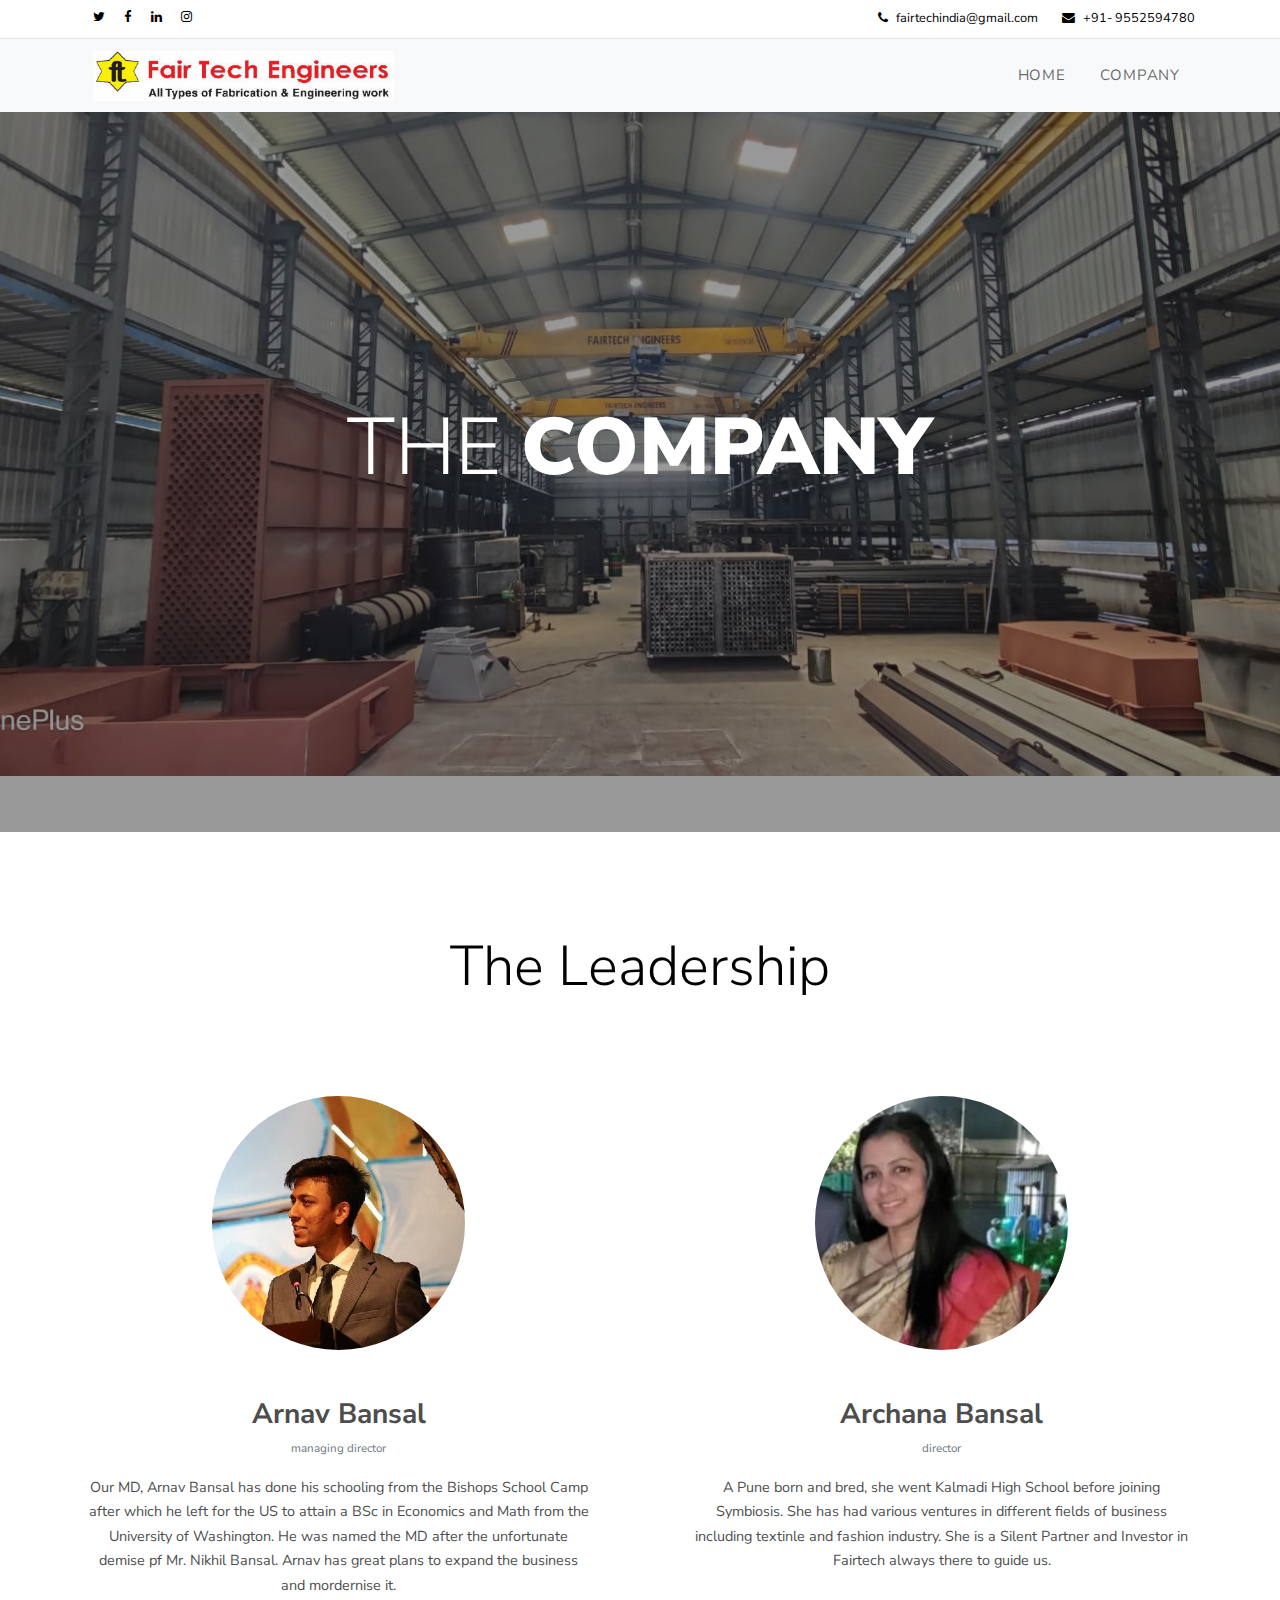
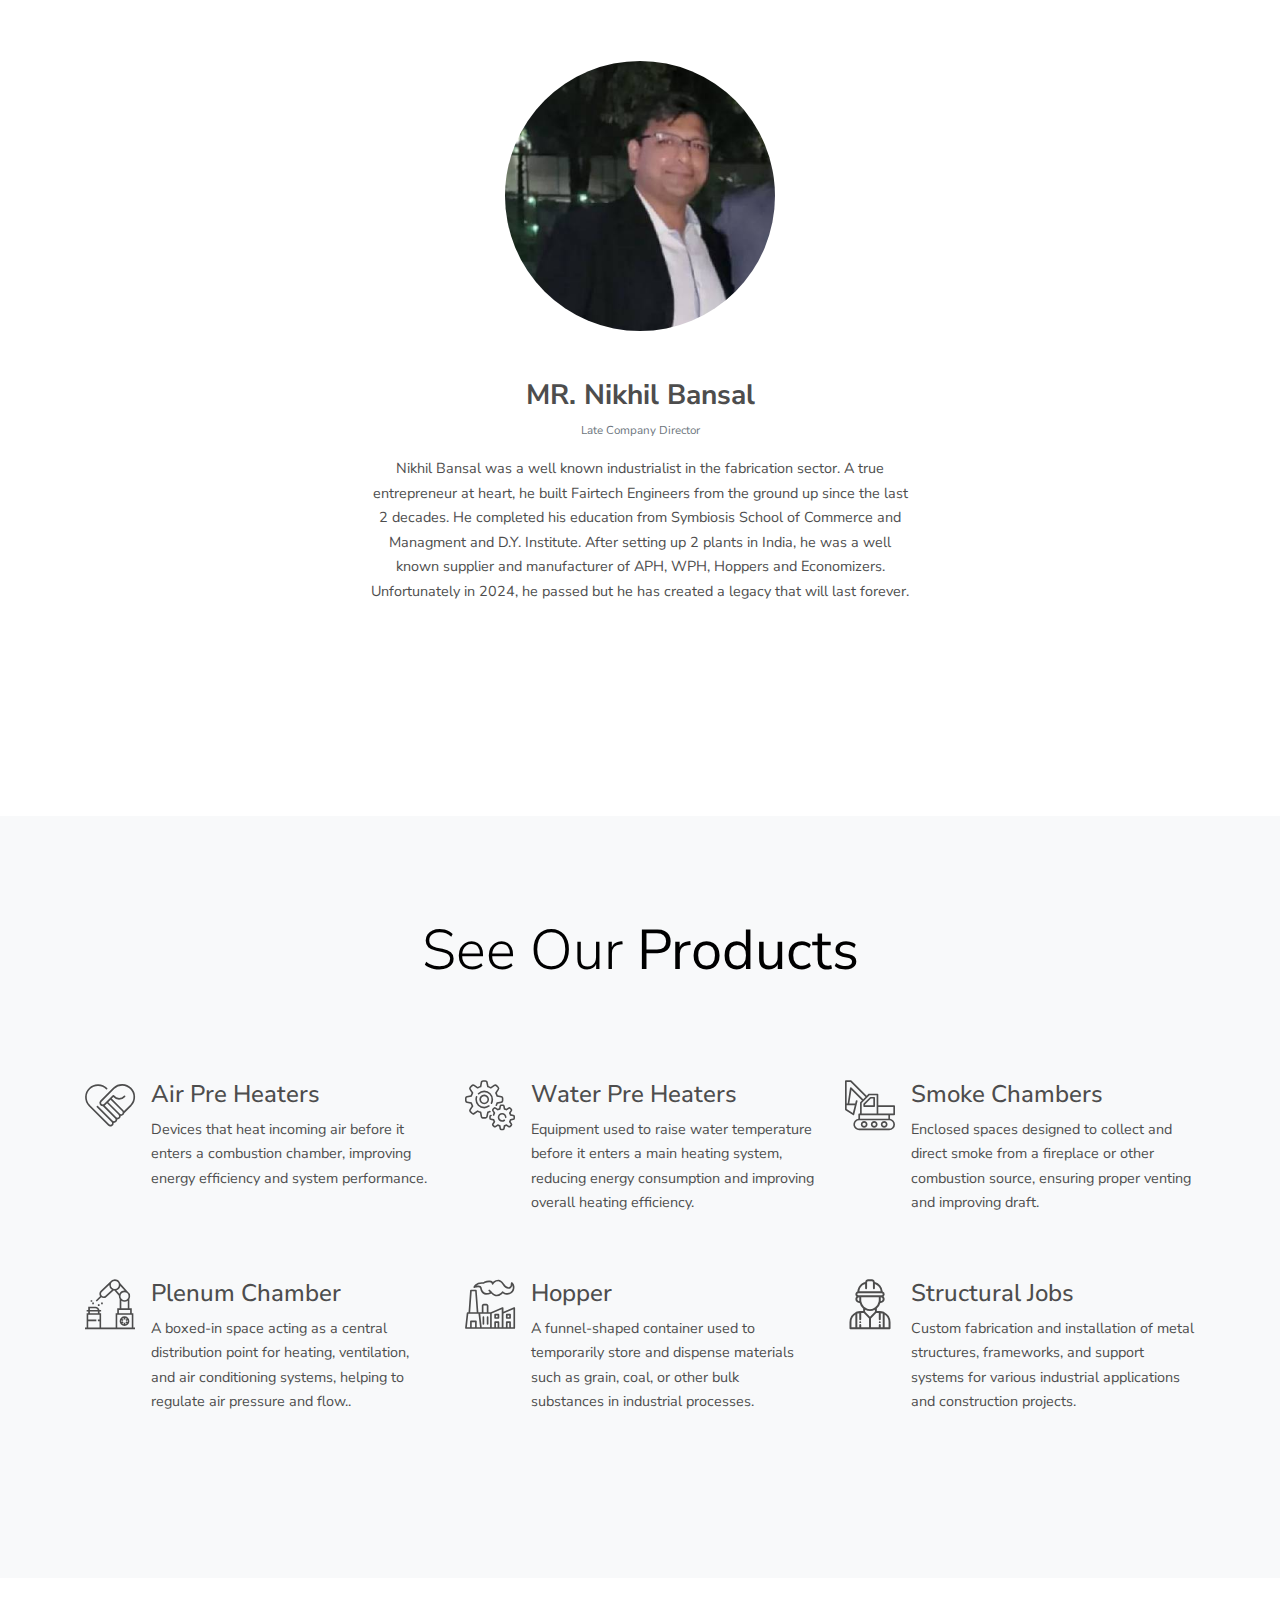
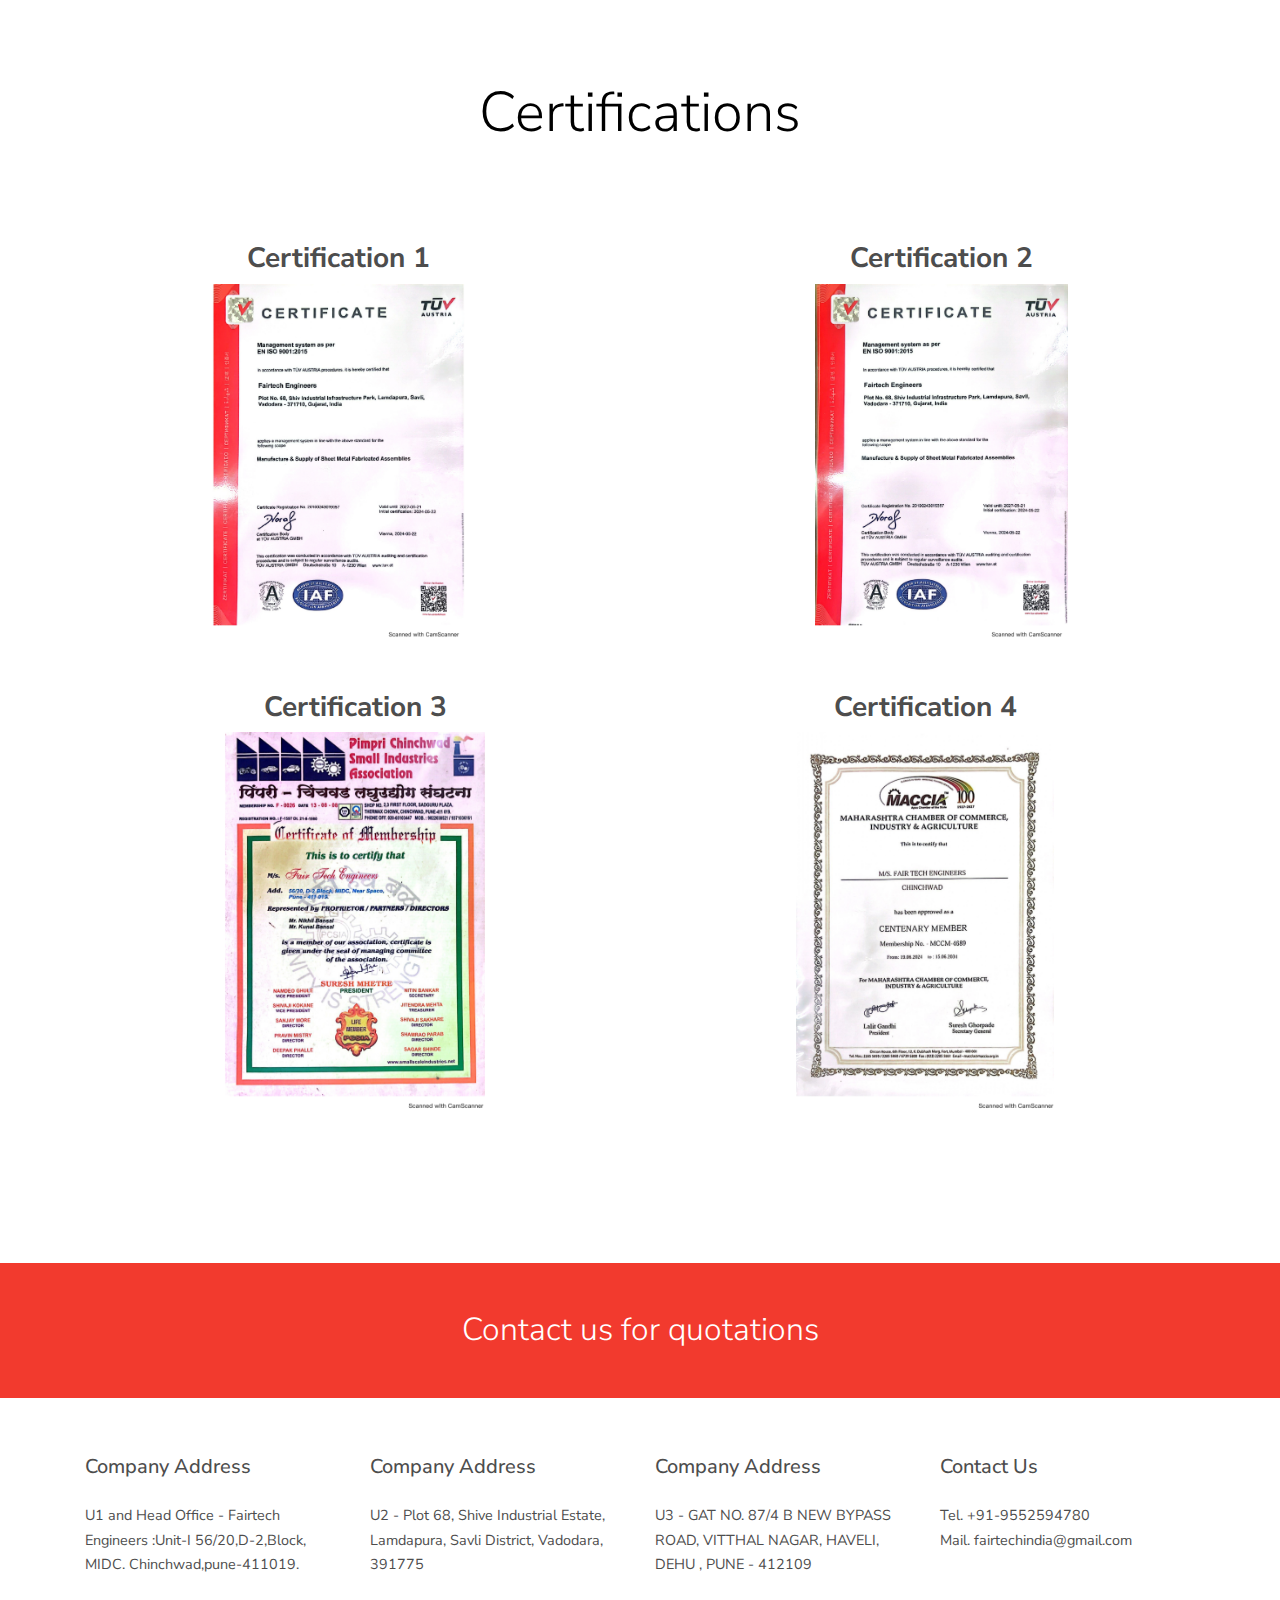
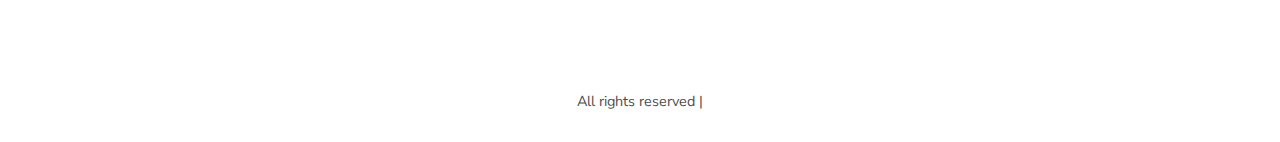
<file: about.html>
<!DOCTYPE html>
<html lang="en">
  <head>
    <title>Fair Tech  </title>
    <meta charset="utf-8">
    <meta name="viewport" content="width=device-width, initial-scale=1, shrink-to-fit=no">

    <link rel="stylesheet" href="https://fonts.googleapis.com/css?family=Nunito+Sans:200,300,400,700,900|Roboto+Mono:300,400,500"> 
    <link rel="stylesheet" href="fonts/icomoon/style.css">

    <link rel="stylesheet" href="css/bootstrap.min.css">
    <link rel="stylesheet" href="css/magnific-popup.css">
    <link rel="stylesheet" href="css/jquery-ui.css">
    <link rel="stylesheet" href="css/owl.carousel.min.css">
    <link rel="stylesheet" href="css/owl.theme.default.min.css">
    <link rel="stylesheet" href="css/bootstrap-datepicker.css">
    
    
    <link rel="stylesheet" href="fonts/flaticon/font/flaticon.css">
  
    <link rel="stylesheet" href="css/aos.css">

    <link rel="stylesheet" href="css/style.css">
    
  </head>
  <body>
  
  <div class="site-wrap">

    <div class="site-mobile-menu">
      <div class="site-mobile-menu-header">
        <div class="site-mobile-menu-close mt-3">
          <span class="icon-close2 js-menu-toggle"></span>
        </div>
      </div>
      <div class="site-mobile-menu-body"></div>
    </div> <!-- .site-mobile-menu -->
    
    
    <div class="site-navbar-wrap bg-white">
      <div class="site-navbar-top">
        <div class="container py-2">
          <div class="row align-items-center">
            <div class="col-6">
              <a href="#" class="p-2 pl-0"><span class="icon-twitter"></span></a>
              <a href="#" class="p-2 pl-0"><span class="icon-facebook"></span></a>
              <a href="#" class="p-2 pl-0"><span class="icon-linkedin"></span></a>
              <a href="#" class="p-2 pl-0"><span class="icon-instagram"></span></a>
            </div>
            <div class="col-6">
              <div class="d-flex ml-auto">
                  <a href="#" class="d-flex align-items-center ml-auto mr-4">
                    <span class="icon-phone mr-2"></span>
                    <span class="d-none d-md-inline-block">fairtechindia@gmail.com</span>
                  </a>
                  <a href="#" class="d-flex align-items-center">
                    <span class="icon-envelope mr-2"></span>
                    <span class="d-none d-md-inline-block">+91- 9552594780</span>
                  </a>
                </a>
              </div>
            </div>
          </div>
        </div>
      </div>
      <div class="site-navbar bg-light">
        <div class="container py-1">
          <div class="row align-items-center">
            <div class="col-2">
              <a href="#" class="p-2 pl-0"><img src="images/Main logo.png" alt="Logo" height="50"></a>
            </div>
            <div class="col-10">
              <nav class="site-navigation text-right" role="navigation">
                <div class="container">
                  <div class="d-inline-block d-lg-none ml-md-0 mr-auto py-3"><a href="#" class="site-menu-toggle js-menu-toggle text-black"><span class="icon-menu h3"></span></a></div>

                  <ul class="site-menu js-clone-nav d-none d-lg-block">
                    <li><a href="index.html">Home</a></li>
                    <li><a href="about.html">Company</a></li>
                   <!-- <li><a href="news.html">News</a></li>
<li><a href="services.html">Services</a></li>
<li><a href="contact.html">Contact</a></li> -->
                  </ul>
                </div>
              </nav>
            </div>
          </div>
        </div>
      </div>
    </div>
  

    <div class="site-blocks-cover inner-page overlay" style="background-image: url(images/hero_bg_2.jpg);" data-aos="fade" data-stellar-background-ratio="0.5">
      <div class="container">
        <div class="row align-items-center justify-content-center">
          <div class="col-md-7 text-center">
            <h1 class="mb-5">The <strong>Company</strong></h1>
          </div>
        </div>
      </div>
    </div>  
    
    <div class="site-section section-about">
      <div class="container">
        <div class="row mb-5 justify-content-center">
          <div class="col-md-6 text-center">
            <h2 class="display-4 text-black mb-5">The Leadership</h2>
          </div>
        </div>
<div class="row">
  <div class="col-md-6 pr-md-5 text-center mb-5">
    <div>
      <img src="images/person_1.jpg" alt="Image" class="rounded-circle mx-auto d-block mb-5" style="width: 50%;">
      <h3><strong>Arnav Bansal</strong></h3>
      <p class="text-muted small">managing director</p>
      <p>Our MD, Arnav Bansal has done his schooling from the Bishops School Camp after which he left for the US to attain a BSc in Economics and Math from the University of Washington. He was named the MD after the unfortunate demise pf Mr. Nikhil Bansal. Arnav has great plans to expand the business and mordernise it.</p>
    </div>
  </div>
  <div class="col-md-6 pl-md-5 text-center">
    <div>
      <img src="images/person_3.jpg" alt="Image" class="rounded-circle mx-auto d-block mb-5" style="width: 50%;">
      <h3><strong>Archana Bansal</strong></h3>
      <p class="text-muted small">director</p>
      <p>A Pune born and bred, she went Kalmadi High School before joining Symbiosis. She has had various ventures in different fields of business including textinle and fashion industry. She is a Silent Partner and Investor in Fairtech always there to guide us.</p>
    </div>
  </div>
</div>
<div class="row">
  <div class="col-md-6 mx-auto text-center mb-5">
    <div>
      <img src="images/person_2.jpg" alt="Image" class="rounded-circle mx-auto d-block mb-5" style="width: 50%;">
      <h3><strong> MR. Nikhil Bansal</strong></h3>
      <p class="text-muted small">Late Company Director</p>
      <p>Nikhil Bansal was a well known industrialist in the fabrication sector. A true entrepreneur at heart, he built Fairtech Engineers from the ground up since the last 2 decades. He completed his education from Symbiosis School of Commerce and Managment and D.Y. Institute. After setting up 2 plants in India, he was a well known supplier and manufacturer of APH, WPH, Hoppers and Economizers. Unfortunately in 2024, he passed but he has created a legacy that will last forever.</p>
    </div>
  </div>
</div>

        <div class="row mt-5">
        </div>
      </div>
    </div>

    <div class="site-section bg-light">
      <div class="container">
        <div class="row mb-5 justify-content-center">
          <div class="col-md-6 text-center">
            <h2 class="display-4 text-black mb-5">See Our <strong>Products</strong></h2>
          </div>
        </div>
        <div class="row">
          <div class="col-md-6 col-lg-4">
            <div class="site-block-feature-2 d-flex rounded mb-5">
              <div class="mr-3">
                <span class="icon flaticon-agreement font-weight-light "></span>
              </div>
              <div class="text">
                <h3>Air Pre Heaters</h3>
                <p>Devices that heat incoming air before it enters a combustion chamber, improving energy efficiency and system performance.</p>
              </div>
            </div>
          </div>

          <div class="col-md-6 col-lg-4">
            <div class="site-block-feature-2 d-flex rounded mb-5">
              <div class="mr-3">
                <span class="icon flaticon-gears font-weight-light "></span>
              </div>
              <div class="text">
                <h3>Water Pre Heaters</h3>
                <p>Equipment used to raise water temperature before it enters a main heating system, reducing energy consumption and improving overall heating efficiency.</p>
              </div>
            </div>
          </div>

          <div class="col-md-6 col-lg-4">
            <div class="site-block-feature-2 d-flex rounded mb-5">
              <div class="mr-3">
                <span class="icon flaticon-excavator font-weight-light "></span>
              </div>
              <div class="text">
                <h3>Smoke Chambers</h3>
                <p>Enclosed spaces designed to collect and direct smoke from a fireplace or other combustion source, ensuring proper venting and improving draft.</p>
              </div>
            </div>
          </div>

          <div class="col-md-6 col-lg-4">
            <div class="site-block-feature-2 d-flex rounded mb-5">
              <div class="mr-3">
                <span class="icon flaticon-industrial-robot font-weight-light "></span>
              </div>
              <div class="text">
                <h3>Plenum Chamber</h3>
                <p>A boxed-in space acting as a central distribution point for heating, ventilation, and air conditioning systems, helping to regulate air pressure and flow..</p>
              </div>
            </div>
          </div>

          <div class="col-md-6 col-lg-4">
            <div class="site-block-feature-2 d-flex rounded mb-5">
              <div class="mr-3">
                <span class="icon flaticon-industry font-weight-light "></span>
              </div>
              <div class="text">
                <h3>Hopper</h3>
                <p>A funnel-shaped container used to temporarily store and dispense materials such as grain, coal, or other bulk substances in industrial processes.</p>
              </div>
            </div>
          </div>

          <div class="col-md-6 col-lg-4">
            <div class="site-block-feature-2 d-flex rounded mb-5">
              <div class="mr-3">
                <span class="icon flaticon-worker font-weight-light "></span>
              </div>
              <div class="text">
                <h3>Structural Jobs</h3>
                <p>
                  Custom fabrication and installation of metal structures, frameworks, and support systems for various industrial applications and construction projects.</p>
              </div>
            </div>
          </div>
        </div>
      </div>
    </div>

<div class="site-section section-about">
  <div class="container">
    <div class="row mb-5 justify-content-center">
      <div class="col-md-6 text-center">
        <h2 class="display-4 text-black mb-5">Certifications</h2>
      </div>
    </div>
    <div class="row">
      <div class="col-md-6 pr-md-5 text-center mb-5">
        <h3><strong>Certification 1</strong></h3>
        <a href="#" target="_blank"><img src="images/cert1.jpg" alt="PDF" style="width: 50%;"></a>
      </div>
      <div class="col-md-6 pl-md-5 text-center mb-5">
        <h3><strong>Certification 2</strong></h3>
        <a href="#" target="_blank"><img src="images/cert 2.jpg" alt="PDF" style="width: 50%;"></a>
      </div>
    </div>
    <div class="row">
      <div class="col-md-6 mx-auto text-center mb-5">
        <h3><strong>Certification 3</strong></h3>
        <a href="#" target="_blank"><img src="images/cert3.jpg" alt="PDF" style="width: 50%;"></a>

      </div>
      <div class="col-md-6 mx-auto text-center mb-5">
        <h3><strong>Certification 4</strong></h3>
        <a href="#" target="_blank"><img src="images/cert4.jpg" alt="PDF" style="width: 50%;"></a>

      </div>
    </div>
  </div>
</div>
    <div class="promo py-5 bg-primary">
      <div class="container text-center">
        <h2 class="d-block mb-0 font-weight-light text-white"><a href="#" class="text-white d-block">Contact us for quotations</a></h2>
      </div>
    </div>
    
    <footer class="site-footer">
      <div class="container">
        

<div class="row">
  <div class="col-lg-9">
    <div class="row">
      <div class="col-6 col-md-4 col-lg-4 mb-5 mb-lg-0">
        <h3 class="footer-heading mb-4">Company Address</h3>
        <p>U1 and Head Office - Fairtech Engineers :Unit-I 56/20,D-2,Block, MIDC. Chinchwad,pune-411019.</p>
      </div>
      <div class="col-6 col-md-4 col-lg-4 mb-5 mb-lg-0">
        <h3 class="footer-heading mb-4">Company Address</h3>
        <p>U2 - Plot 68, Shive Industrial Estate, Lamdapura, Savli District, Vadodara, 391775</p>
      </div>
      <div class="col-6 col-md-4 col-lg-4 mb-5 mb-lg-0">
        <h3 class="footer-heading mb-4">Company Address</h3>
        <p>U3 - GAT NO. 87/4 B NEW BYPASS ROAD, VITTHAL NAGAR, HAVELI, DEHU , PUNE - 412109</p>
      </div>
    </div>
  </div>
  <div class="col-lg-3">
    <h3 class="footer-heading mb-4">Contact Us</h3>
    <p>Tel. +91-9552594780 <br>
    Mail. fairtechindia@gmail.com</p>
  </div>
</div>
        <div class="row pt-5 mt-5 text-center">
          <div class="col-md-12">
            	
                 <p class="footer-text m-0">
                    All rights reserved |
                  </p>
          </div>
          
        </div>
      </div>
    </footer>
  </div>

  <script src="js/jquery-3.3.1.min.js"></script>
  <script src="js/jquery-migrate-3.0.1.min.js"></script>
  <script src="js/jquery-ui.js"></script>
  <script src="js/popper.min.js"></script>
  <script src="js/bootstrap.min.js"></script>
  <script src="js/owl.carousel.min.js"></script>
  <script src="js/jquery.stellar.min.js"></script>
  <script src="js/jquery.countdown.min.js"></script>
  <script src="js/jquery.magnific-popup.min.js"></script>
  <script src="js/bootstrap-datepicker.min.js"></script>
  <script src="js/aos.js"></script>

  <script src="js/main.js"></script>
    
  </body>
</html>
</file>
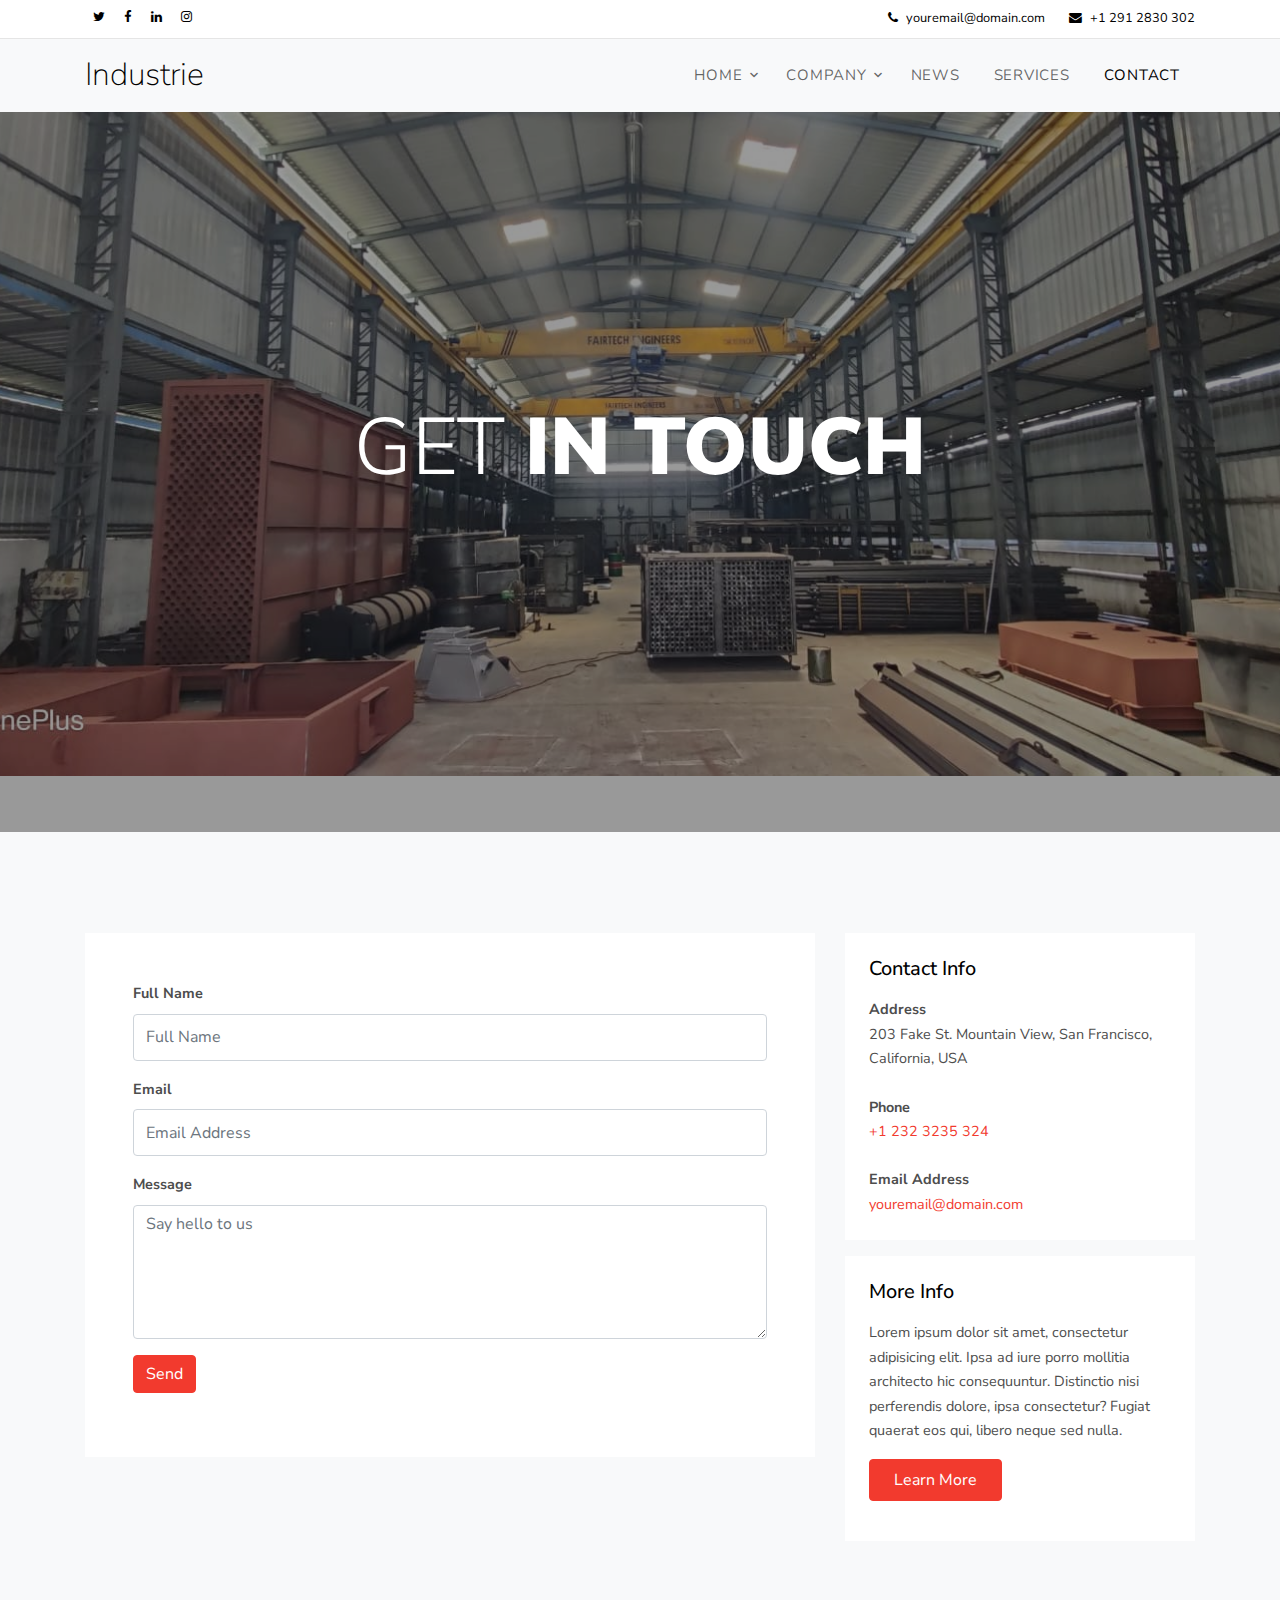
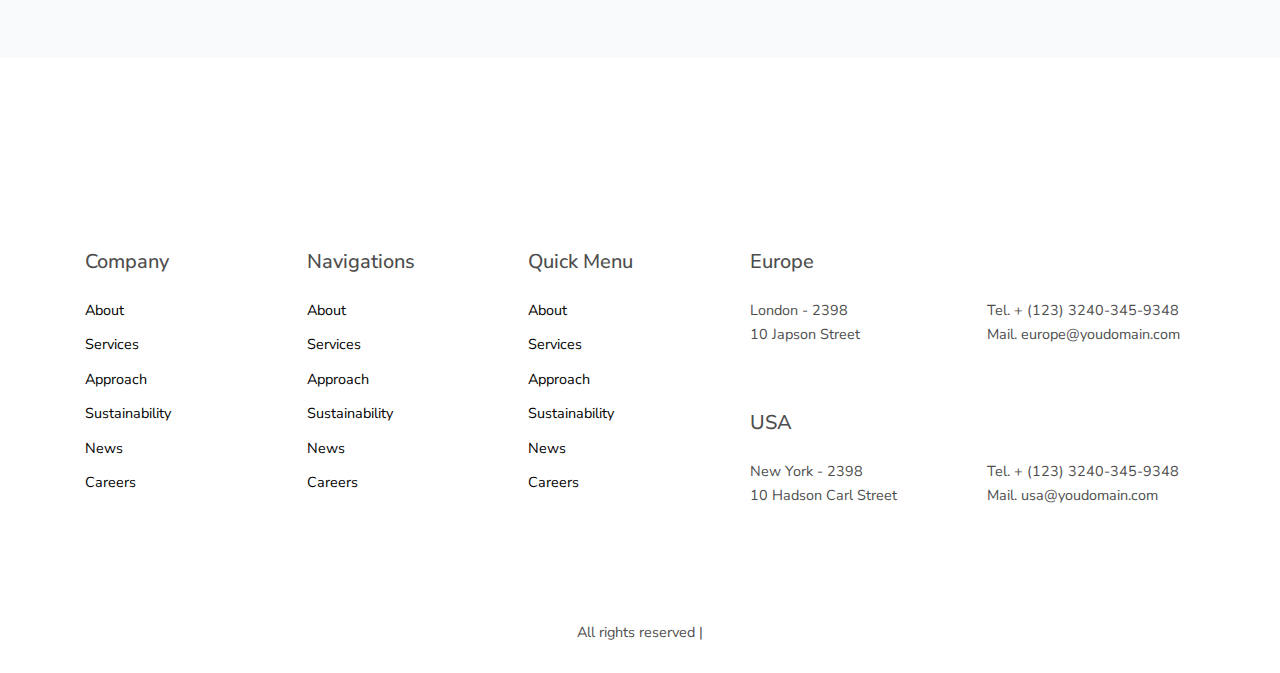
<file: contact.html>
<!DOCTYPE html>
<html lang="en">
  <head>
    <title>Industrie </title>
    <meta charset="utf-8">
    <meta name="viewport" content="width=device-width, initial-scale=1, shrink-to-fit=no">

    <link rel="stylesheet" href="https://fonts.googleapis.com/css?family=Nunito+Sans:200,300,400,700,900|Roboto+Mono:300,400,500"> 
    <link rel="stylesheet" href="fonts/icomoon/style.css">

    <link rel="stylesheet" href="css/bootstrap.min.css">
    <link rel="stylesheet" href="css/magnific-popup.css">
    <link rel="stylesheet" href="css/jquery-ui.css">
    <link rel="stylesheet" href="css/owl.carousel.min.css">
    <link rel="stylesheet" href="css/owl.theme.default.min.css">
    <link rel="stylesheet" href="css/bootstrap-datepicker.css">
    
    
    <link rel="stylesheet" href="fonts/flaticon/font/flaticon.css">
  
    <link rel="stylesheet" href="css/aos.css">

    <link rel="stylesheet" href="css/style.css">
    
  </head>
  <body>
  
  <div class="site-wrap">

    <div class="site-mobile-menu">
      <div class="site-mobile-menu-header">
        <div class="site-mobile-menu-close mt-3">
          <span class="icon-close2 js-menu-toggle"></span>
        </div>
      </div>
      <div class="site-mobile-menu-body"></div>
    </div> <!-- .site-mobile-menu -->
    
    
    <div class="site-navbar-wrap bg-white">
      <div class="site-navbar-top">
        <div class="container py-2">
          <div class="row align-items-center">
            <div class="col-6">
              <a href="#" class="p-2 pl-0"><span class="icon-twitter"></span></a>
              <a href="#" class="p-2 pl-0"><span class="icon-facebook"></span></a>
              <a href="#" class="p-2 pl-0"><span class="icon-linkedin"></span></a>
              <a href="#" class="p-2 pl-0"><span class="icon-instagram"></span></a>
            </div>
            <div class="col-6">
              <div class="d-flex ml-auto">
                <a href="#" class="d-flex align-items-center ml-auto mr-4">
                  <span class="icon-phone mr-2"></span>
                  <span class="d-none d-md-inline-block">youremail@domain.com</span>
                </a>
                <a href="#" class="d-flex align-items-center">
                  <span class="icon-envelope mr-2"></span>
                  <span class="d-none d-md-inline-block">+1 291 2830 302</span>
                </a>
              </div>
            </div>
          </div>
        </div>
      </div>
      <div class="site-navbar bg-light">
        <div class="container py-1">
          <div class="row align-items-center">
            <div class="col-2">
              <h2 class="mb-0 site-logo"><a href="index.html">Industrie</a></h2>
            </div>
            <div class="col-10">
              <nav class="site-navigation text-right" role="navigation">
                <div class="container">
                  <div class="d-inline-block d-lg-none ml-md-0 mr-auto py-3"><a href="#" class="site-menu-toggle js-menu-toggle text-black"><span class="icon-menu h3"></span></a></div>

                  <ul class="site-menu js-clone-nav d-none d-lg-block">
                    <li class="has-children">
                      <a href="index.html">Home</a>
                      <ul class="dropdown arrow-top">
                        <li><a href="#">Menu One</a></li>
                        <li><a href="#">Menu Two</a></li>
                        <li><a href="#">Menu Three</a></li>
                        <li class="has-children">
                          <a href="#">Sub Menu</a>
                          <ul class="dropdown">
                            <li><a href="#">Menu One</a></li>
                            <li><a href="#">Menu Two</a></li>
                            <li><a href="#">Menu Three</a></li>
                          </ul>
                        </li>
                      </ul>
                    </li>
                    <li class="has-children">
                      <a href="about.html">Company</a>
                      <ul class="dropdown arrow-top">
                        <li><a href="#">Menu One</a></li>
                        <li><a href="#">Menu Two</a></li>
                        <li><a href="#">Menu Three</a></li>
                      </ul>
                    </li>
                    <li><a href="news.html">News</a></li>
                    <li><a href="services.html">Services</a></li>
                    <li class="active"><a href="contact.html">Contact</a></li>
                  </ul>
                </div>
              </nav>
            </div>
          </div>
        </div>
      </div>
    </div>

    <div class="site-blocks-cover inner-page overlay" style="background-image: url(images/hero_bg_2.jpg);" data-aos="fade" data-stellar-background-ratio="0.5">
      <div class="container">
        <div class="row align-items-center justify-content-center">
          <div class="col-md-7 text-center">
            <h1 class="mb-5">Get <strong>In Touch</strong></h1>
          </div>
        </div>
      </div>
    </div>  

    <div class="site-section bg-light">
      <div class="container">
        <div class="row">
       
          <div class="col-md-12 col-lg-8 mb-5">
          
            
          
            <form action="#" class="p-5 bg-white">

              <div class="row form-group">
                <div class="col-md-12 mb-3 mb-md-0">
                  <label class="font-weight-bold" for="fullname">Full Name</label>
                  <input type="text" id="fullname" class="form-control" placeholder="Full Name">
                </div>
              </div>
              <div class="row form-group">
                <div class="col-md-12">
                  <label class="font-weight-bold" for="email">Email</label>
                  <input type="email" id="email" class="form-control" placeholder="Email Address">
                </div>
              </div>

              

              <div class="row form-group">
                <div class="col-md-12">
                  <label class="font-weight-bold" for="message">Message</label> 
                  <textarea name="message" id="message" cols="30" rows="5" class="form-control" placeholder="Say hello to us"></textarea>
                </div>
              </div>

              <div class="row form-group">
                <div class="col-md-12">
                  <input type="submit" value="Send" class="btn btn-primary">
                </div>
              </div>

  
            </form>
          </div>

          <div class="col-lg-4">
            <div class="p-4 mb-3 bg-white">
              <h3 class="h5 text-black mb-3">Contact Info</h3>
              <p class="mb-0 font-weight-bold">Address</p>
              <p class="mb-4">203 Fake St. Mountain View, San Francisco, California, USA</p>

              <p class="mb-0 font-weight-bold">Phone</p>
              <p class="mb-4"><a href="#">+1 232 3235 324</a></p>

              <p class="mb-0 font-weight-bold">Email Address</p>
              <p class="mb-0"><a href="#">youremail@domain.com</a></p>

            </div>
            
            <div class="p-4 mb-3 bg-white">
              <h3 class="h5 text-black mb-3">More Info</h3>
              <p>Lorem ipsum dolor sit amet, consectetur adipisicing elit. Ipsa ad iure porro mollitia architecto hic consequuntur. Distinctio nisi perferendis dolore, ipsa consectetur? Fugiat quaerat eos qui, libero neque sed nulla.</p>
              <p><a href="#" class="btn btn-primary px-4 py-2 text-white">Learn More</a></p>
            </div>
          </div>
        </div>
      </div>
    </div>

    
    <div class="promo py-5 bg-primary" data-aos="fade">
      <div class="container text-center">
        <h2 class="d-block mb-0 font-weight-light text-white"><a href="#" class="text-white d-block">Visit Our Office</a></h2>
      </div>
    </div>
    
    <footer class="site-footer">
      <div class="container">
        

        <div class="row">
          <div class="col-lg-7">
            <div class="row">
              <div class="col-6 col-md-4 col-lg-4 mb-5 mb-lg-0">
                <h3 class="footer-heading mb-4">Company</h3>
                <ul class="list-unstyled">
                  <li><a href="#">About</a></li>
                  <li><a href="#">Services</a></li>
                  <li><a href="#">Approach</a></li>
                  <li><a href="#">Sustainability</a></li>
                  <li><a href="#">News</a></li>
                  <li><a href="#">Careers</a></li>
                </ul>
              </div>
              <div class="col-6 col-md-4 col-lg-4 mb-5 mb-lg-0">
                <h3 class="footer-heading mb-4">Navigations</h3>
                <ul class="list-unstyled">
                  <li><a href="#">About</a></li>
                  <li><a href="#">Services</a></li>
                  <li><a href="#">Approach</a></li>
                  <li><a href="#">Sustainability</a></li>
                  <li><a href="#">News</a></li>
                  <li><a href="#">Careers</a></li>
                </ul>
              </div>
              <div class="col-6 col-md-4 col-lg-4 mb-5 mb-lg-0">
                <h3 class="footer-heading mb-4">Quick Menu</h3>
                <ul class="list-unstyled">
                  <li><a href="#">About</a></li>
                  <li><a href="#">Services</a></li>
                  <li><a href="#">Approach</a></li>
                  <li><a href="#">Sustainability</a></li>
                  <li><a href="#">News</a></li>
                  <li><a href="#">Careers</a></li>
                </ul>
              </div>
            </div>
          </div>
          <div class="col-lg-5">
            <div class="row mb-5">
              <div class="col-md-12"><h3 class="footer-heading mb-4">Europe</h3></div>
              <div class="col-md-6">
                <p>London - 2398 <br> 10 Japson Street</p>    
              </div>
              <div class="col-md-6">
                Tel. + (123) 3240-345-9348 <br>
                Mail. europe@youdomain.com
              </div>
            </div>

            <div class="row">
              <div class="col-md-12"><h3 class="footer-heading mb-4">USA</h3></div>
              <div class="col-md-6">
                <p>New York - 2398 <br> 10 Hadson Carl Street</p>    
              </div>
              <div class="col-md-6">
                Tel. + (123) 3240-345-9348 <br>
                Mail. usa@youdomain.com
              </div>
            </div>
            
          </div>
        </div>
        <div class="row pt-5 mt-5 text-center">
          <div class="col-md-12">
            	
                 <p class="footer-text m-0">
                    All rights reserved |
                  </p>
          </div>
          
        </div>
      </div>
    </footer>
  </div>

  <script src="js/jquery-3.3.1.min.js"></script>
  <script src="js/jquery-migrate-3.0.1.min.js"></script>
  <script src="js/jquery-ui.js"></script>
  <script src="js/popper.min.js"></script>
  <script src="js/bootstrap.min.js"></script>
  <script src="js/owl.carousel.min.js"></script>
  <script src="js/jquery.stellar.min.js"></script>
  <script src="js/jquery.countdown.min.js"></script>
  <script src="js/jquery.magnific-popup.min.js"></script>
  <script src="js/bootstrap-datepicker.min.js"></script>
  <script src="js/aos.js"></script>

  <script src="js/main.js"></script>
    
  </body>
</html>
</file>
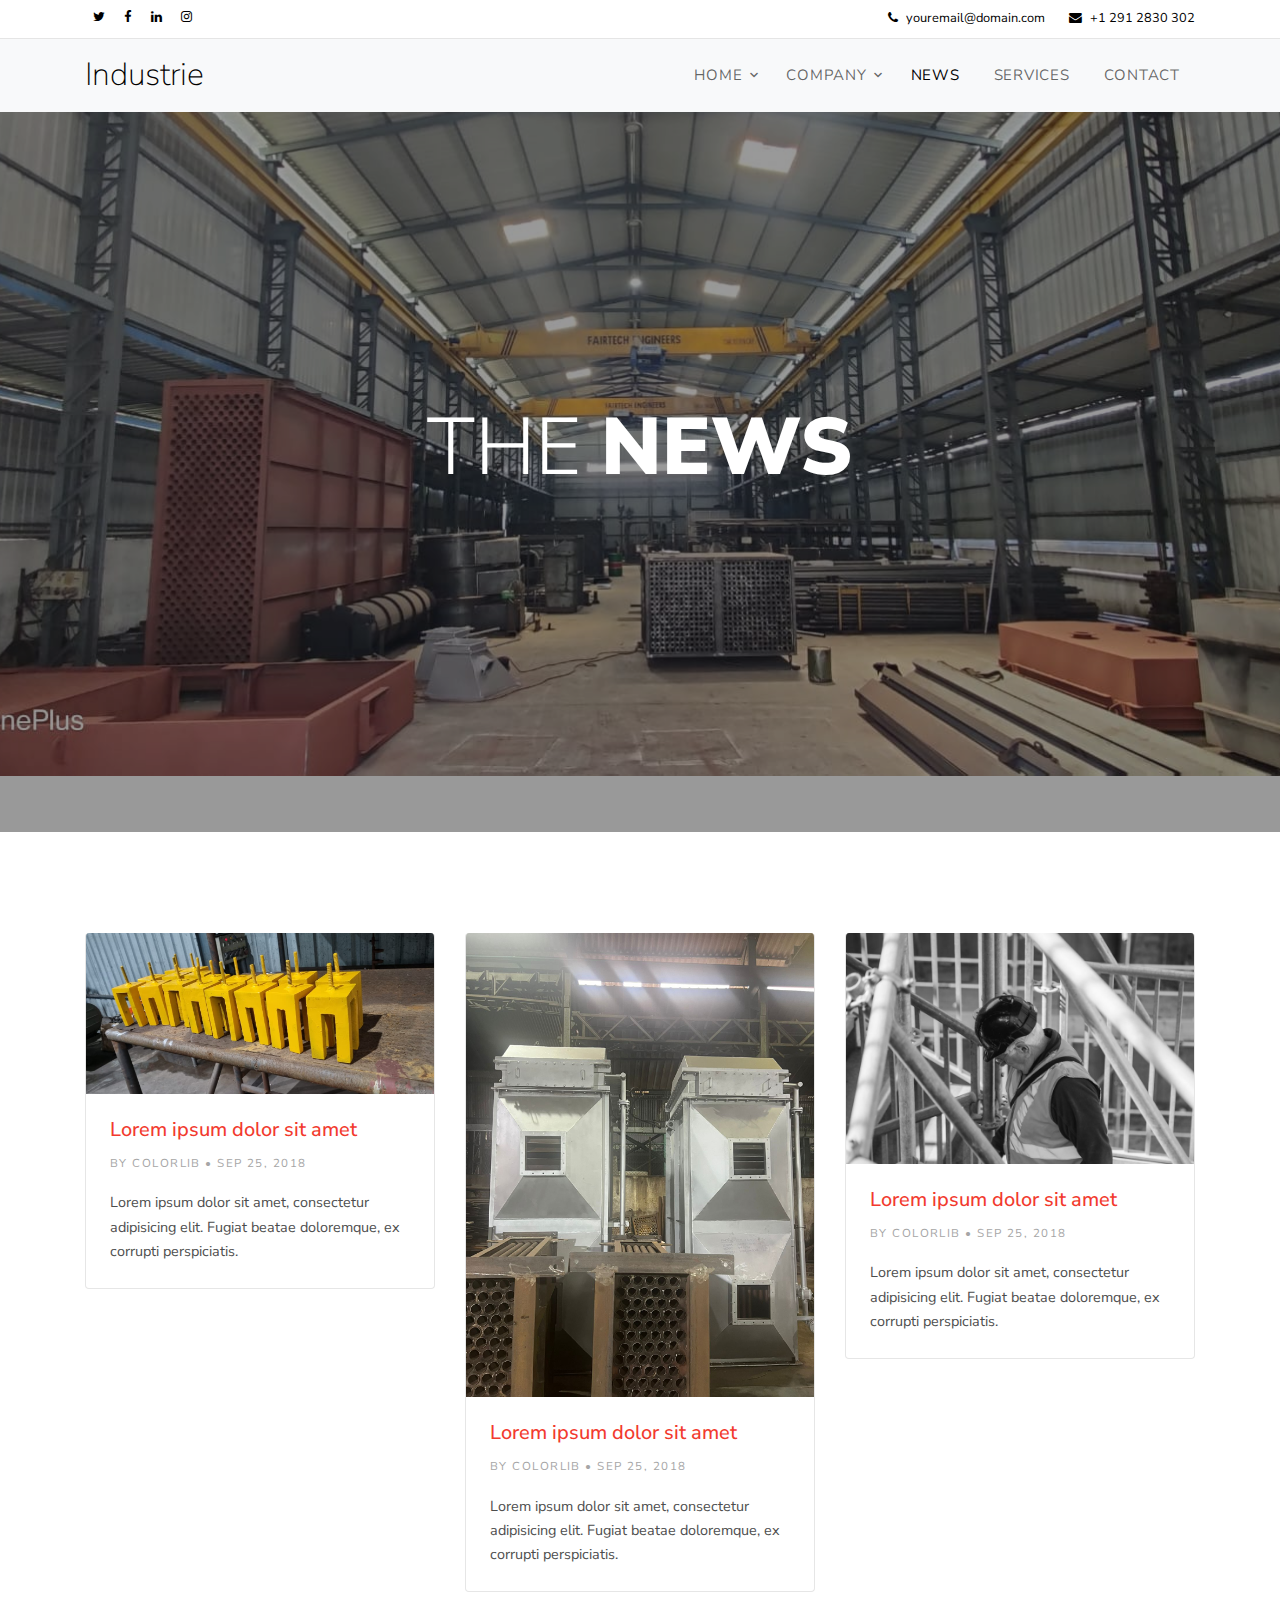
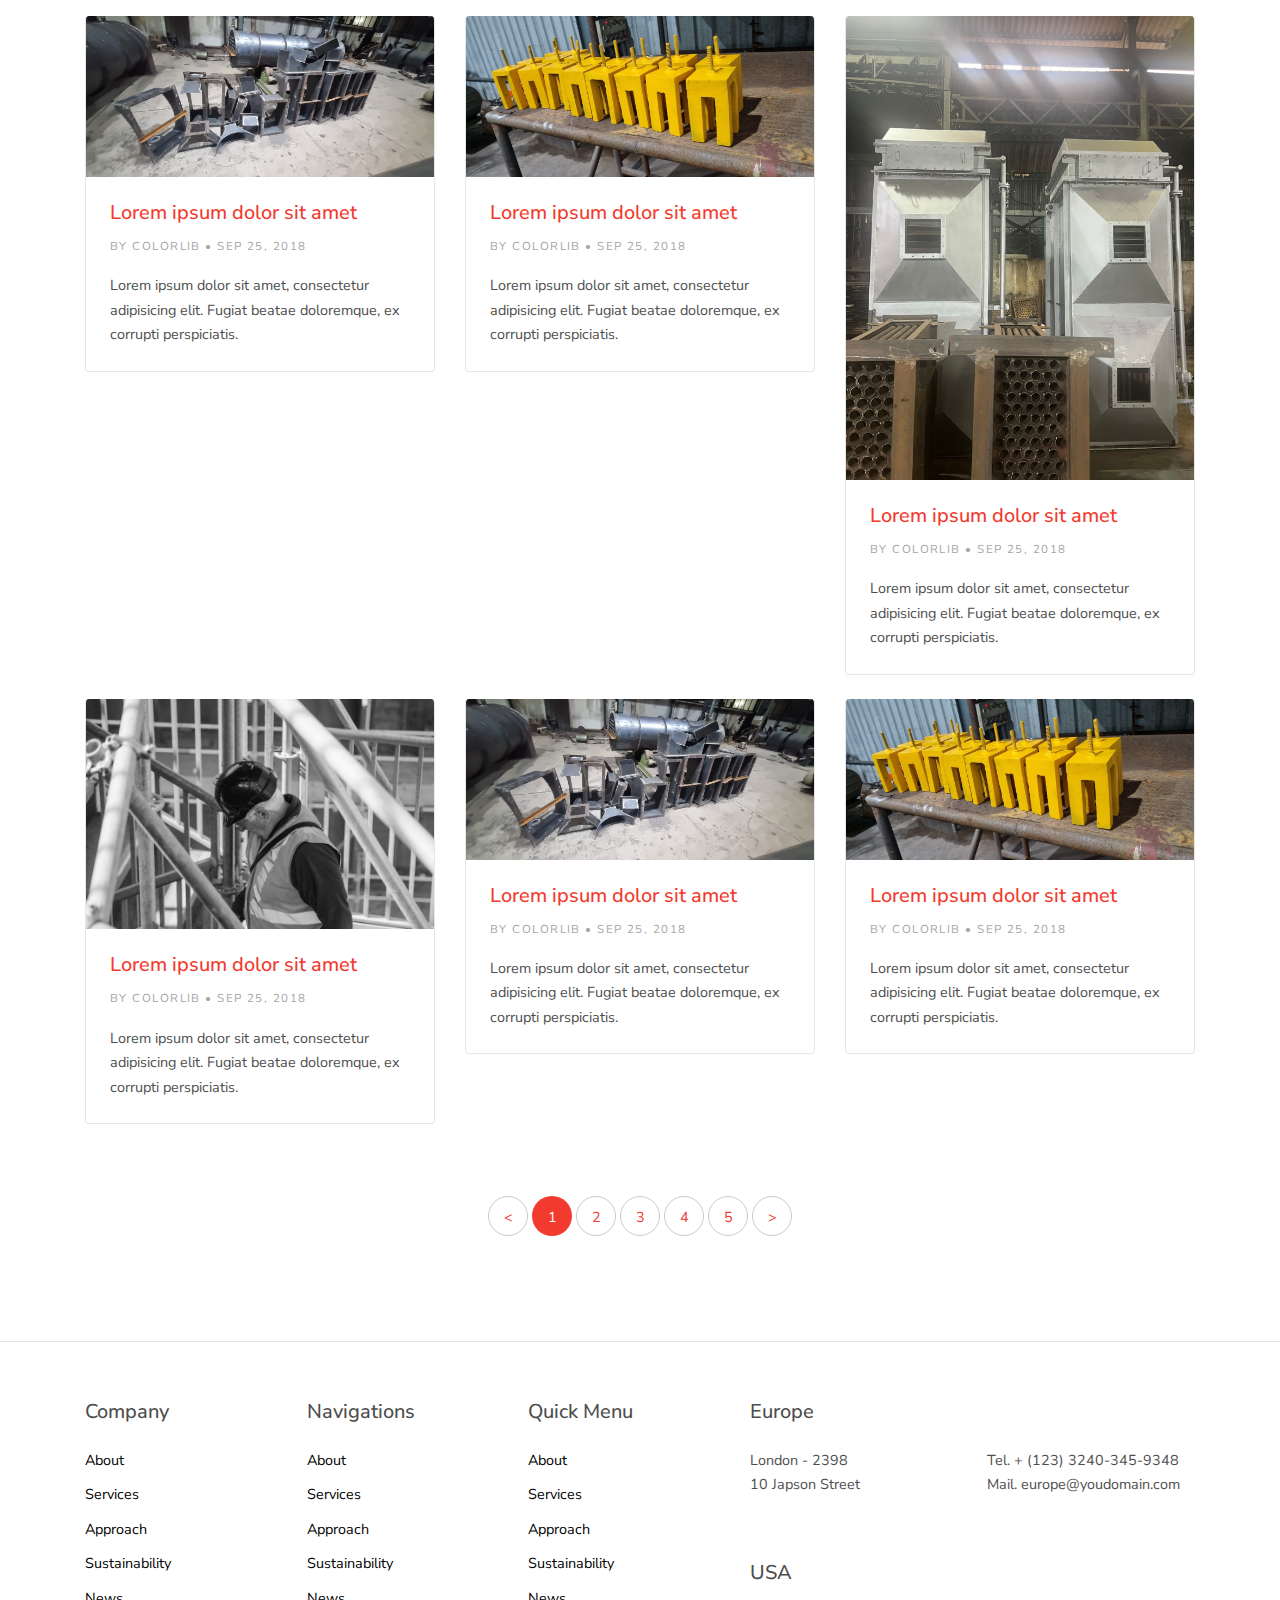
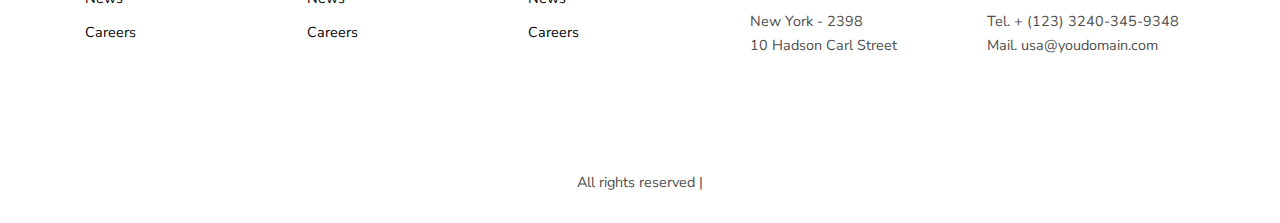
<file: news.html>
<!DOCTYPE html>
<html lang="en">
  <head>
    <title>Industrie </title>
    <meta charset="utf-8">
    <meta name="viewport" content="width=device-width, initial-scale=1, shrink-to-fit=no">

    <link rel="stylesheet" href="https://fonts.googleapis.com/css?family=Nunito+Sans:200,300,400,700,900|Roboto+Mono:300,400,500"> 
    <link rel="stylesheet" href="fonts/icomoon/style.css">

    <link rel="stylesheet" href="css/bootstrap.min.css">
    <link rel="stylesheet" href="css/magnific-popup.css">
    <link rel="stylesheet" href="css/jquery-ui.css">
    <link rel="stylesheet" href="css/owl.carousel.min.css">
    <link rel="stylesheet" href="css/owl.theme.default.min.css">
    <link rel="stylesheet" href="css/bootstrap-datepicker.css">
    
    
    <link rel="stylesheet" href="fonts/flaticon/font/flaticon.css">
  
    <link rel="stylesheet" href="css/aos.css">

    <link rel="stylesheet" href="css/style.css">
    
  </head>
  <body>
  
  <div class="site-wrap">

    <div class="site-mobile-menu">
      <div class="site-mobile-menu-header">
        <div class="site-mobile-menu-close mt-3">
          <span class="icon-close2 js-menu-toggle"></span>
        </div>
      </div>
      <div class="site-mobile-menu-body"></div>
    </div> <!-- .site-mobile-menu -->
    
    
    <div class="site-navbar-wrap bg-white">
      <div class="site-navbar-top">
        <div class="container py-2">
          <div class="row align-items-center">
            <div class="col-6">
              <a href="#" class="p-2 pl-0"><span class="icon-twitter"></span></a>
              <a href="#" class="p-2 pl-0"><span class="icon-facebook"></span></a>
              <a href="#" class="p-2 pl-0"><span class="icon-linkedin"></span></a>
              <a href="#" class="p-2 pl-0"><span class="icon-instagram"></span></a>
            </div>
            <div class="col-6">
              <div class="d-flex ml-auto">
                <a href="#" class="d-flex align-items-center ml-auto mr-4">
                  <span class="icon-phone mr-2"></span>
                  <span class="d-none d-md-inline-block">youremail@domain.com</span>
                </a>
                <a href="#" class="d-flex align-items-center">
                  <span class="icon-envelope mr-2"></span>
                  <span class="d-none d-md-inline-block">+1 291 2830 302</span>
                </a>
              </div>
            </div>
          </div>
        </div>
      </div>
      <div class="site-navbar bg-light">
        <div class="container py-1">
          <div class="row align-items-center">
            <div class="col-2">
              <h2 class="mb-0 site-logo"><a href="index.html">Industrie</a></h2>
            </div>
            <div class="col-10">
              <nav class="site-navigation text-right" role="navigation">
                <div class="container">
                  <div class="d-inline-block d-lg-none ml-md-0 mr-auto py-3"><a href="#" class="site-menu-toggle js-menu-toggle text-black"><span class="icon-menu h3"></span></a></div>

                  <ul class="site-menu js-clone-nav d-none d-lg-block">
                    <li class="has-children">
                      <a href="index.html">Home</a>
                      <ul class="dropdown arrow-top">
                        <li><a href="#">Menu One</a></li>
                        <li><a href="#">Menu Two</a></li>
                        <li><a href="#">Menu Three</a></li>
                        <li class="has-children">
                          <a href="#">Sub Menu</a>
                          <ul class="dropdown">
                            <li><a href="#">Menu One</a></li>
                            <li><a href="#">Menu Two</a></li>
                            <li><a href="#">Menu Three</a></li>
                          </ul>
                        </li>
                      </ul>
                    </li>
                    <li class="has-children">
                      <a href="about.html">Company</a>
                      <ul class="dropdown arrow-top">
                        <li><a href="#">Menu One</a></li>
                        <li><a href="#">Menu Two</a></li>
                        <li><a href="#">Menu Three</a></li>
                      </ul>
                    </li>
                    <li class="active"><a href="news.html">News</a></li>
                    <li><a href="services.html">Services</a></li>
                    <li><a href="contact.html">Contact</a></li>
                  </ul>
                </div>
              </nav>
            </div>
          </div>
        </div>
      </div>
    </div>
  

    <div class="site-blocks-cover inner-page overlay" style="background-image: url(images/hero_bg_2.jpg);" data-aos="fade" data-stellar-background-ratio="0.5">
      <div class="container">
        <div class="row align-items-center justify-content-center">
          <div class="col-md-7 text-center">
            <h1 class="mb-5">The <strong>News</strong></h1>
          </div>
        </div>
      </div>
    </div>  

    <div class="site-section">
      <div class="container">
        <div class="row mb-5">
          <div class="col-md-6 col-lg-4 mb-4">
            <div class="post-entry bg-white">
              <div class="image">
                <img src="images/img_1.jpg" alt="Image" class="img-fluid">
              </div>
              <div class="text p-4">
                <h2 class="h5 text-black"><a href="#">Lorem ipsum dolor sit amet</a></h2>
                <span class="text-uppercase date d-block mb-3"><small>By Colorlib &bullet; Sep 25, 2018</small></span>
                <p class="mb-0">Lorem ipsum dolor sit amet, consectetur adipisicing elit. Fugiat beatae doloremque, ex corrupti perspiciatis.</p>
              </div>
            </div>
          </div>

          <div class="col-md-6 col-lg-4 mb-4">
            <div class="post-entry bg-white">
              <div class="image">
                <img src="images/img_2.jpg" alt="Image" class="img-fluid">
              </div>
              <div class="text p-4">
                <h2 class="h5 text-black"><a href="#">Lorem ipsum dolor sit amet</a></h2>
                <span class="text-uppercase date d-block mb-3"><small>By Colorlib &bullet; Sep 25, 2018</small></span>
                <p class="mb-0">Lorem ipsum dolor sit amet, consectetur adipisicing elit. Fugiat beatae doloremque, ex corrupti perspiciatis.</p>
              </div>
            </div>
          </div>

          <div class="col-md-6 col-lg-4 mb-4">
            <div class="post-entry bg-white">
              <div class="image">
                <img src="images/img_3.jpg" alt="Image" class="img-fluid">
              </div>
              <div class="text p-4">
                <h2 class="h5 text-black"><a href="#">Lorem ipsum dolor sit amet</a></h2>
                <span class="text-uppercase date d-block mb-3"><small>By Colorlib &bullet; Sep 25, 2018</small></span>
                <p class="mb-0">Lorem ipsum dolor sit amet, consectetur adipisicing elit. Fugiat beatae doloremque, ex corrupti perspiciatis.</p>
              </div>
            </div>
          </div>

          <div class="col-md-6 col-lg-4 mb-4">
            <div class="post-entry bg-white">
              <div class="image">
                <img src="images/img_4.jpg" alt="Image" class="img-fluid">
              </div>
              <div class="text p-4">
                <h2 class="h5 text-black"><a href="#">Lorem ipsum dolor sit amet</a></h2>
                <span class="text-uppercase date d-block mb-3"><small>By Colorlib &bullet; Sep 25, 2018</small></span>
                <p class="mb-0">Lorem ipsum dolor sit amet, consectetur adipisicing elit. Fugiat beatae doloremque, ex corrupti perspiciatis.</p>
              </div>
            </div>
          </div>

          <div class="col-md-6 col-lg-4 mb-4">
            <div class="post-entry bg-white">
              <div class="image">
                <img src="images/img_1.jpg" alt="Image" class="img-fluid">
              </div>
              <div class="text p-4">
                <h2 class="h5 text-black"><a href="#">Lorem ipsum dolor sit amet</a></h2>
                <span class="text-uppercase date d-block mb-3"><small>By Colorlib &bullet; Sep 25, 2018</small></span>
                <p class="mb-0">Lorem ipsum dolor sit amet, consectetur adipisicing elit. Fugiat beatae doloremque, ex corrupti perspiciatis.</p>
              </div>
            </div>
          </div>

          <div class="col-md-6 col-lg-4 mb-4">
            <div class="post-entry bg-white">
              <div class="image">
                <img src="images/img_2.jpg" alt="Image" class="img-fluid">
              </div>
              <div class="text p-4">
                <h2 class="h5 text-black"><a href="#">Lorem ipsum dolor sit amet</a></h2>
                <span class="text-uppercase date d-block mb-3"><small>By Colorlib &bullet; Sep 25, 2018</small></span>
                <p class="mb-0">Lorem ipsum dolor sit amet, consectetur adipisicing elit. Fugiat beatae doloremque, ex corrupti perspiciatis.</p>
              </div>
            </div>
          </div>

          <div class="col-md-6 col-lg-4 mb-4">
            <div class="post-entry bg-white">
              <div class="image">
                <img src="images/img_3.jpg" alt="Image" class="img-fluid">
              </div>
              <div class="text p-4">
                <h2 class="h5 text-black"><a href="#">Lorem ipsum dolor sit amet</a></h2>
                <span class="text-uppercase date d-block mb-3"><small>By Colorlib &bullet; Sep 25, 2018</small></span>
                <p class="mb-0">Lorem ipsum dolor sit amet, consectetur adipisicing elit. Fugiat beatae doloremque, ex corrupti perspiciatis.</p>
              </div>
            </div>
          </div>

          <div class="col-md-6 col-lg-4 mb-4">
            <div class="post-entry bg-white">
              <div class="image">
                <img src="images/img_4.jpg" alt="Image" class="img-fluid">
              </div>
              <div class="text p-4">
                <h2 class="h5 text-black"><a href="#">Lorem ipsum dolor sit amet</a></h2>
                <span class="text-uppercase date d-block mb-3"><small>By Colorlib &bullet; Sep 25, 2018</small></span>
                <p class="mb-0">Lorem ipsum dolor sit amet, consectetur adipisicing elit. Fugiat beatae doloremque, ex corrupti perspiciatis.</p>
              </div>
            </div>
          </div>

          <div class="col-md-6 col-lg-4 mb-4">
            <div class="post-entry bg-white">
              <div class="image">
                <img src="images/img_1.jpg" alt="Image" class="img-fluid">
              </div>
              <div class="text p-4">
                <h2 class="h5 text-black"><a href="#">Lorem ipsum dolor sit amet</a></h2>
                <span class="text-uppercase date d-block mb-3"><small>By Colorlib &bullet; Sep 25, 2018</small></span>
                <p class="mb-0">Lorem ipsum dolor sit amet, consectetur adipisicing elit. Fugiat beatae doloremque, ex corrupti perspiciatis.</p>
              </div>
            </div>
          </div>
        </div>

        <div class="row">
          <div class="col-md-12 text-center">
            <div class="site-block-27">
              <ul>
                <li><a href="#">&lt;</a></li>
                <li class="active"><span>1</span></li>
                <li><a href="#">2</a></li>
                <li><a href="#">3</a></li>
                <li><a href="#">4</a></li>
                <li><a href="#">5</a></li>
                <li><a href="#">&gt;</a></li>
              </ul>
            </div>
          </div>
        </div>
      </div>
    </div>

    
    
    <footer class="site-footer border-top">
      <div class="container">
        

        <div class="row">
          <div class="col-lg-7">
            <div class="row">
              <div class="col-6 col-md-4 col-lg-4 mb-5 mb-lg-0">
                <h3 class="footer-heading mb-4">Company</h3>
                <ul class="list-unstyled">
                  <li><a href="#">About</a></li>
                  <li><a href="#">Services</a></li>
                  <li><a href="#">Approach</a></li>
                  <li><a href="#">Sustainability</a></li>
                  <li><a href="#">News</a></li>
                  <li><a href="#">Careers</a></li>
                </ul>
              </div>
              <div class="col-6 col-md-4 col-lg-4 mb-5 mb-lg-0">
                <h3 class="footer-heading mb-4">Navigations</h3>
                <ul class="list-unstyled">
                  <li><a href="#">About</a></li>
                  <li><a href="#">Services</a></li>
                  <li><a href="#">Approach</a></li>
                  <li><a href="#">Sustainability</a></li>
                  <li><a href="#">News</a></li>
                  <li><a href="#">Careers</a></li>
                </ul>
              </div>
              <div class="col-6 col-md-4 col-lg-4 mb-5 mb-lg-0">
                <h3 class="footer-heading mb-4">Quick Menu</h3>
                <ul class="list-unstyled">
                  <li><a href="#">About</a></li>
                  <li><a href="#">Services</a></li>
                  <li><a href="#">Approach</a></li>
                  <li><a href="#">Sustainability</a></li>
                  <li><a href="#">News</a></li>
                  <li><a href="#">Careers</a></li>
                </ul>
              </div>
            </div>
          </div>
          <div class="col-lg-5">
            <div class="row mb-5">
              <div class="col-md-12"><h3 class="footer-heading mb-4">Europe</h3></div>
              <div class="col-md-6">
                <p>London - 2398 <br> 10 Japson Street</p>    
              </div>
              <div class="col-md-6">
                Tel. + (123) 3240-345-9348 <br>
                Mail. europe@youdomain.com
              </div>
            </div>

            <div class="row">
              <div class="col-md-12"><h3 class="footer-heading mb-4">USA</h3></div>
              <div class="col-md-6">
                <p>New York - 2398 <br> 10 Hadson Carl Street</p>    
              </div>
              <div class="col-md-6">
                Tel. + (123) 3240-345-9348 <br>
                Mail. usa@youdomain.com
              </div>
            </div>
            
          </div>
        </div>
        <div class="row pt-5 mt-5 text-center">
          <div class="col-md-12">
            	
                 <p class="footer-text m-0">
                    All rights reserved |
                  </p>
          </div>
          
        </div>
      </div>
    </footer>
  </div>

  <script src="js/jquery-3.3.1.min.js"></script>
  <script src="js/jquery-migrate-3.0.1.min.js"></script>
  <script src="js/jquery-ui.js"></script>
  <script src="js/popper.min.js"></script>
  <script src="js/bootstrap.min.js"></script>
  <script src="js/owl.carousel.min.js"></script>
  <script src="js/jquery.stellar.min.js"></script>
  <script src="js/jquery.countdown.min.js"></script>
  <script src="js/jquery.magnific-popup.min.js"></script>
  <script src="js/bootstrap-datepicker.min.js"></script>
  <script src="js/aos.js"></script>

  <script src="js/main.js"></script>
    
  </body>
</html>
</file>
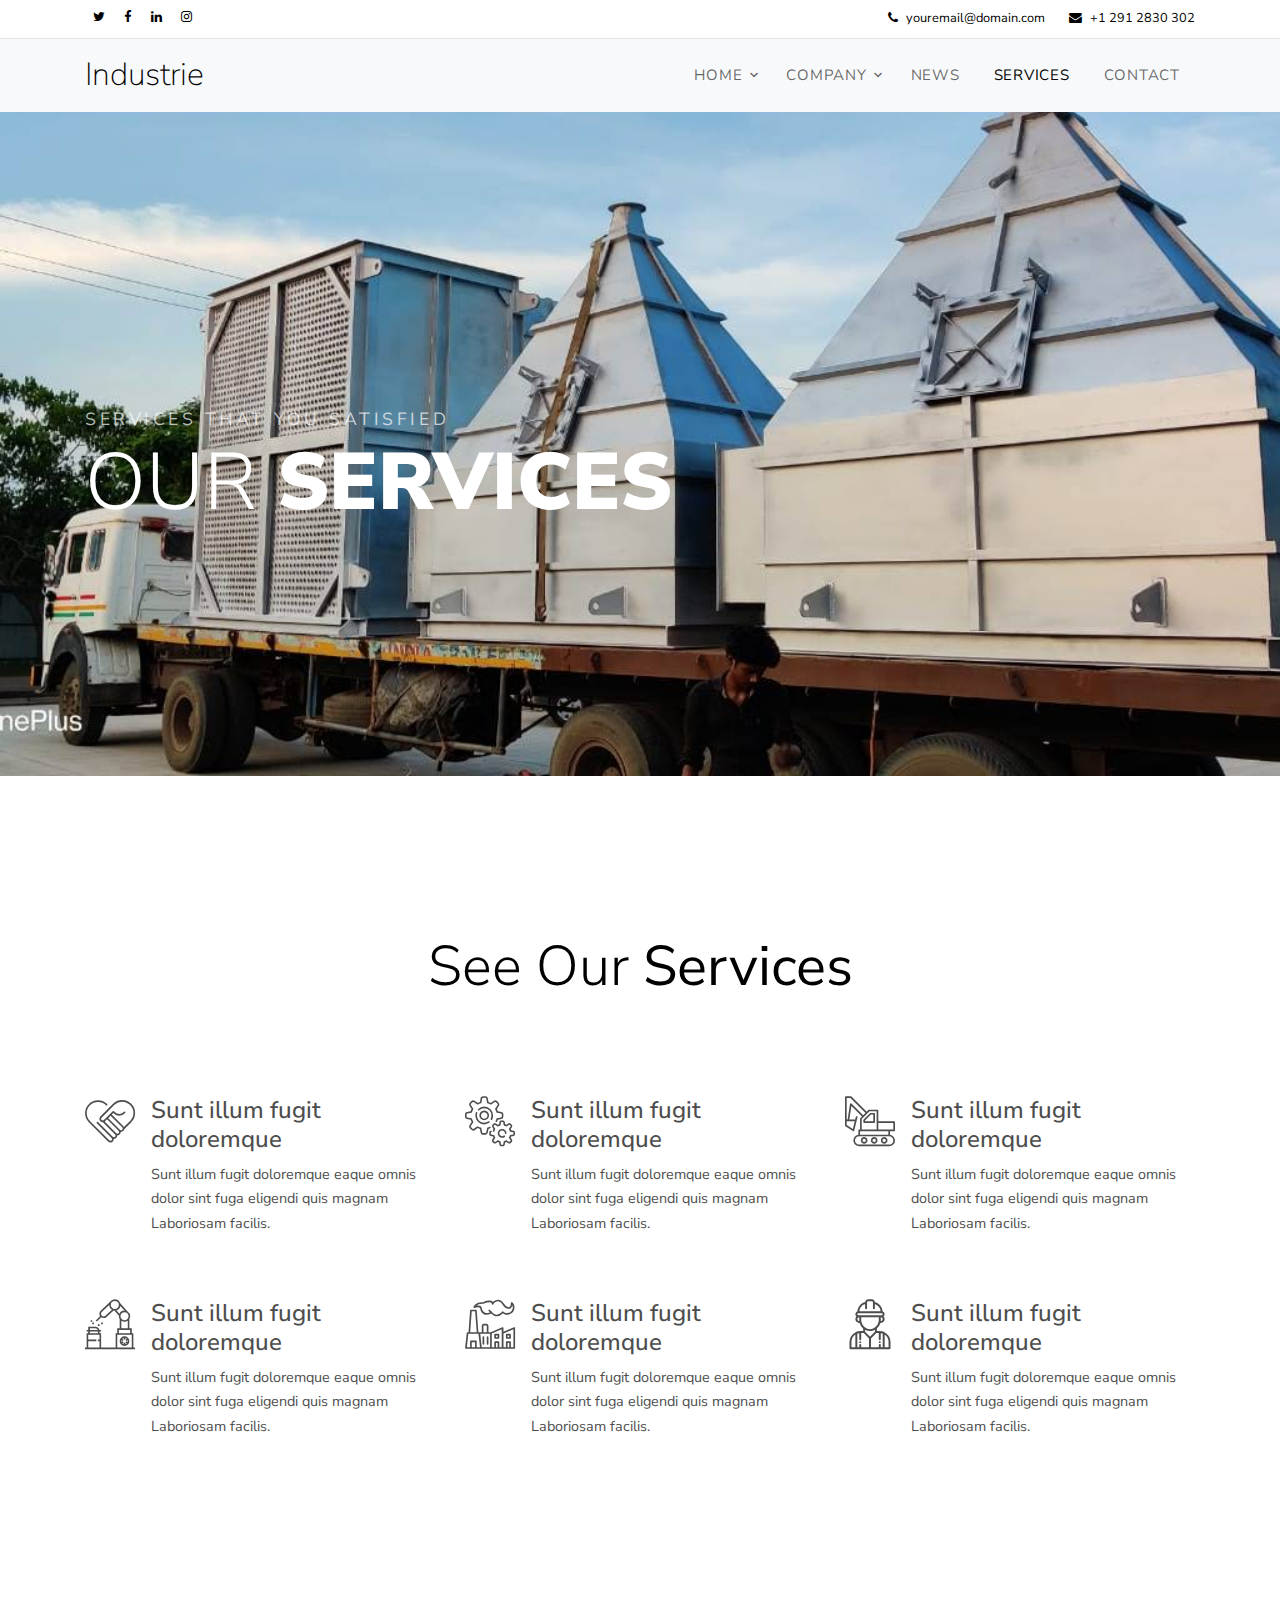
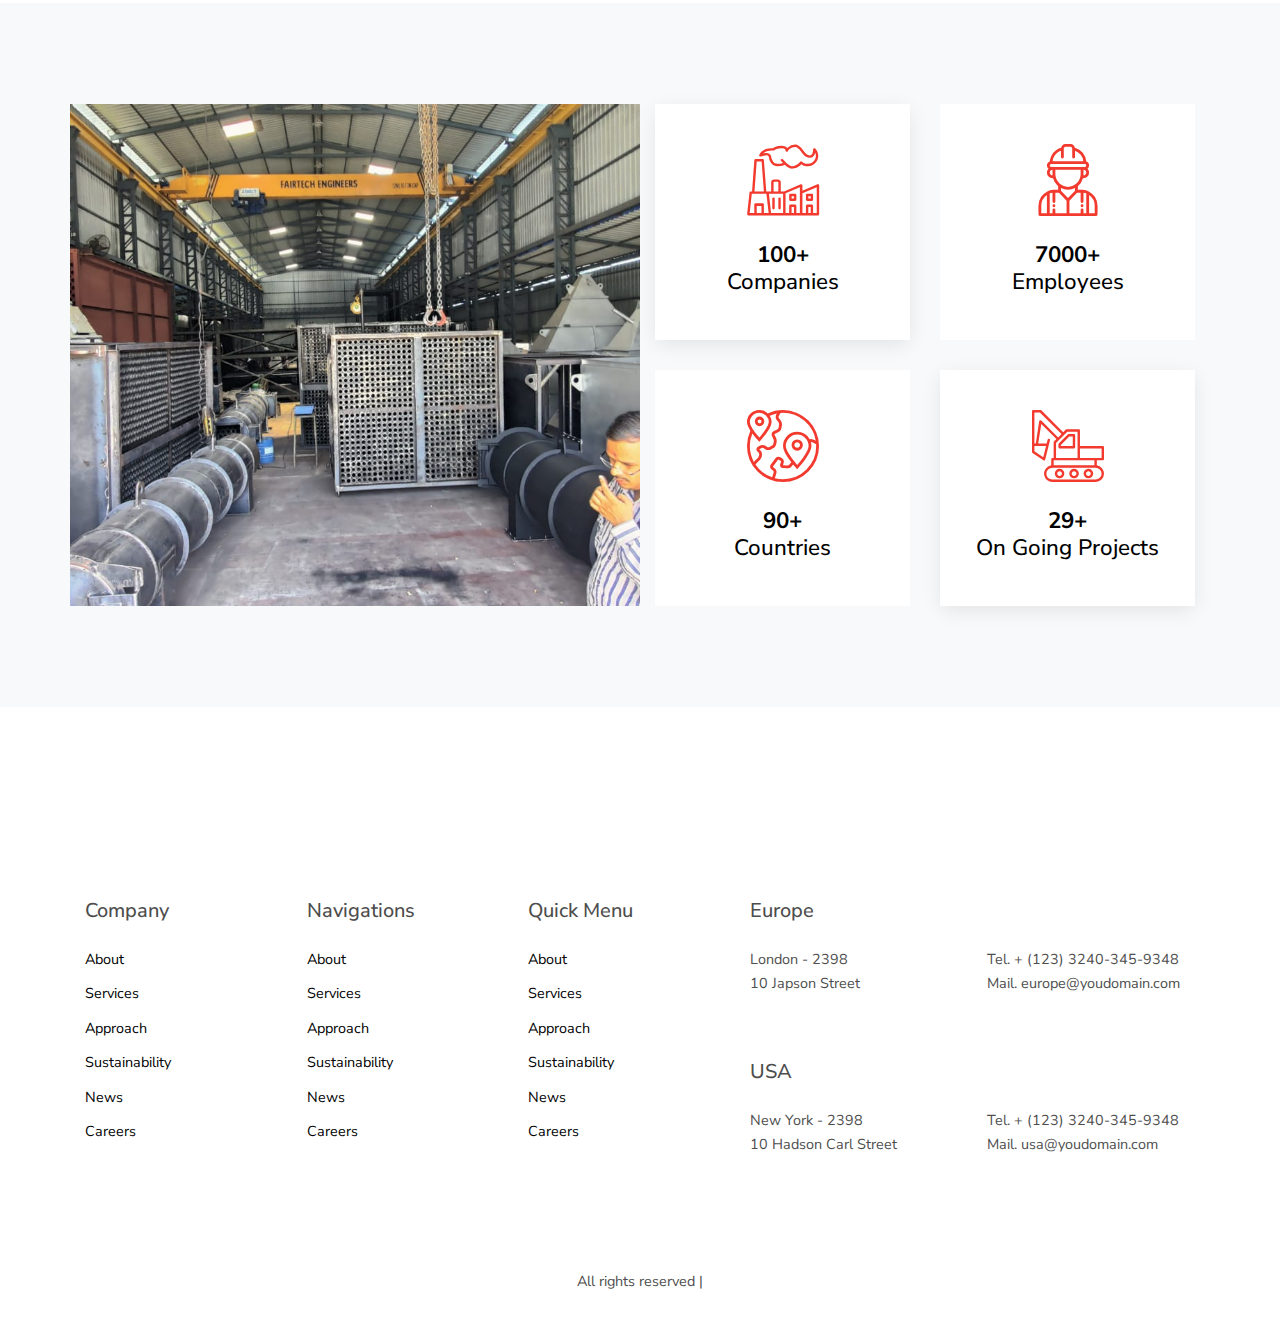
<file: services.html>
<!DOCTYPE html>
<html lang="en">
  <head>
    <title>Industrie  </title>
    <meta charset="utf-8">
    <meta name="viewport" content="width=device-width, initial-scale=1, shrink-to-fit=no">

    <link rel="stylesheet" href="https://fonts.googleapis.com/css?family=Nunito+Sans:200,300,400,700,900|Roboto+Mono:300,400,500"> 
    <link rel="stylesheet" href="fonts/icomoon/style.css">

    <link rel="stylesheet" href="css/bootstrap.min.css">
    <link rel="stylesheet" href="css/magnific-popup.css">
    <link rel="stylesheet" href="css/jquery-ui.css">
    <link rel="stylesheet" href="css/owl.carousel.min.css">
    <link rel="stylesheet" href="css/owl.theme.default.min.css">
    <link rel="stylesheet" href="css/bootstrap-datepicker.css">
    
    
    <link rel="stylesheet" href="fonts/flaticon/font/flaticon.css">
  
    <link rel="stylesheet" href="css/aos.css">

    <link rel="stylesheet" href="css/style.css">
    
  </head>
  <body>
  
  <div class="site-wrap">

    <div class="site-mobile-menu">
      <div class="site-mobile-menu-header">
        <div class="site-mobile-menu-close mt-3">
          <span class="icon-close2 js-menu-toggle"></span>
        </div>
      </div>
      <div class="site-mobile-menu-body"></div>
    </div> <!-- .site-mobile-menu -->
    
    
    <div class="site-navbar-wrap bg-white">
      <div class="site-navbar-top">
        <div class="container py-2">
          <div class="row align-items-center">
            <div class="col-6">
              <a href="#" class="p-2 pl-0"><span class="icon-twitter"></span></a>
              <a href="#" class="p-2 pl-0"><span class="icon-facebook"></span></a>
              <a href="#" class="p-2 pl-0"><span class="icon-linkedin"></span></a>
              <a href="#" class="p-2 pl-0"><span class="icon-instagram"></span></a>
            </div>
            <div class="col-6">
              <div class="d-flex ml-auto">
                <a href="#" class="d-flex align-items-center ml-auto mr-4">
                  <span class="icon-phone mr-2"></span>
                  <span class="d-none d-md-inline-block">youremail@domain.com</span>
                </a>
                <a href="#" class="d-flex align-items-center">
                  <span class="icon-envelope mr-2"></span>
                  <span class="d-none d-md-inline-block">+1 291 2830 302</span>
                </a>
              </div>
            </div>
          </div>
        </div>
      </div>
      <div class="site-navbar bg-light">
        <div class="container py-1">
          <div class="row align-items-center">
            <div class="col-2">
              <h2 class="mb-0 site-logo"><a href="index.html">Industrie</a></h2>
            </div>
            <div class="col-10">
              <nav class="site-navigation text-right" role="navigation">
                <div class="container">
                  <div class="d-inline-block d-lg-none ml-md-0 mr-auto py-3"><a href="#" class="site-menu-toggle js-menu-toggle text-black"><span class="icon-menu h3"></span></a></div>

                  <ul class="site-menu js-clone-nav d-none d-lg-block">
                    <li class="has-children">
                      <a href="index.html">Home</a>
                      <ul class="dropdown arrow-top">
                        <li><a href="#">Menu One</a></li>
                        <li><a href="#">Menu Two</a></li>
                        <li><a href="#">Menu Three</a></li>
                        <li class="has-children">
                          <a href="#">Sub Menu</a>
                          <ul class="dropdown">
                            <li><a href="#">Menu One</a></li>
                            <li><a href="#">Menu Two</a></li>
                            <li><a href="#">Menu Three</a></li>
                          </ul>
                        </li>
                      </ul>
                    </li>
                    <li class="has-children">
                      <a href="about.html">Company</a>
                      <ul class="dropdown arrow-top">
                        <li><a href="#">Menu One</a></li>
                        <li><a href="#">Menu Two</a></li>
                        <li><a href="#">Menu Three</a></li>
                      </ul>
                    </li>
                    <li><a href="news.html">News</a></li>
                    <li class="active"><a href="services.html">Services</a></li>
                    <li><a href="contact.html">Contact</a></li>
                  </ul>
                </div>
              </nav>
            </div>
          </div>
        </div>
      </div>
    </div>

    <div class="site-blocks-cover inner-page" style="background-image: url(images/hero_bg_1.jpg);" data-aos="fade" data-stellar-background-ratio="0.5">
      <div class="container">
        <div class="row align-items-center">
          <div class="col-md-7">
            <span class="sub-text">Services That You Satisfied</span>
            <h1>Our <strong>Services</strong></h1>
          </div>
        </div>
      </div>
    </div>  

    <div class="site-section">
      <div class="container">
        <div class="row mb-5 justify-content-center">
          <div class="col-md-6 text-center">
            <h2 class="display-4 text-black mb-5">See Our <strong>Services</strong></h2>
          </div>
        </div>
        <div class="row">
          <div class="col-md-6 col-lg-4">
            <div class="site-block-feature-2 d-flex rounded mb-5">
              <div class="mr-3">
                <span class="icon flaticon-agreement font-weight-light "></span>
              </div>
              <div class="text">
                <h3>Sunt illum fugit doloremque</h3>
                <p>Sunt illum fugit doloremque eaque omnis dolor sint fuga eligendi quis magnam Laboriosam facilis.</p>
              </div>
            </div>
          </div>

          <div class="col-md-6 col-lg-4">
            <div class="site-block-feature-2 d-flex rounded mb-5">
              <div class="mr-3">
                <span class="icon flaticon-gears font-weight-light "></span>
              </div>
              <div class="text">
                <h3>Sunt illum fugit doloremque</h3>
                <p>Sunt illum fugit doloremque eaque omnis dolor sint fuga eligendi quis magnam Laboriosam facilis.</p>
              </div>
            </div>
          </div>

          <div class="col-md-6 col-lg-4">
            <div class="site-block-feature-2 d-flex rounded mb-5">
              <div class="mr-3">
                <span class="icon flaticon-excavator font-weight-light "></span>
              </div>
              <div class="text">
                <h3>Sunt illum fugit doloremque</h3>
                <p>Sunt illum fugit doloremque eaque omnis dolor sint fuga eligendi quis magnam Laboriosam facilis.</p>
              </div>
            </div>
          </div>

          <div class="col-md-6 col-lg-4">
            <div class="site-block-feature-2 d-flex rounded mb-5">
              <div class="mr-3">
                <span class="icon flaticon-industrial-robot font-weight-light "></span>
              </div>
              <div class="text">
                <h3>Sunt illum fugit doloremque</h3>
                <p>Sunt illum fugit doloremque eaque omnis dolor sint fuga eligendi quis magnam Laboriosam facilis.</p>
              </div>
            </div>
          </div>

          <div class="col-md-6 col-lg-4">
            <div class="site-block-feature-2 d-flex rounded mb-5 ng">
              <div class="mr-3">
                <span class="icon flaticon-industry font-weight-light "></span>
              </div>
              <div class="text">
                <h3>Sunt illum fugit doloremque</h3>
                <p>Sunt illum fugit doloremque eaque omnis dolor sint fuga eligendi quis magnam Laboriosam facilis.</p>
              </div>
            </div>
          </div>

          <div class="col-md-6 col-lg-4">
            <div class="site-block-feature-2 d-flex rounded mb-5">
              <div class="mr-3">
                <span class="icon flaticon-worker font-weight-light "></span>
              </div>
              <div class="text">
                <h3>Sunt illum fugit doloremque</h3>
                <p>Sunt illum fugit doloremque eaque omnis dolor sint fuga eligendi quis magnam Laboriosam facilis.</p>
              </div>
            </div>
          </div>

          

        </div>
      </div>
    </div>


    <div class="site-section site-block-3 bg-light">
      <div class="container">
        <div class="row align-items-stretch">
          <div class="col-lg-6 mb-5 mb-lg-0 bg-image bg-md-height" style="background-image: url('images/img_1_colored.jpg')"></div>
          <div class="col-lg-6 h-100">
            <div class="row row-items">
              <div class="col-md-6 mb-5 mb-md-0">
                <a href="#" class="d-flex text-center feature active p-4 mb-4 bg-white">
                  <span class="align-self-center w-100">
                    <span class="d-block mb-3">
                      <span class="flaticon-industry display-3"></span>
                    </span>
                    <h3><strong class="d-block">100+</strong> Companies</h3>
                  </span>
                </a>
              </div>
              <div class="col-md-6 mb-5 mb-md-0">
                <a href="#" class="d-flex text-center feature p-4 mb-4 bg-white">
                  <span class="align-self-center w-100">
                    <span class="d-block mb-3">
                      <span class="flaticon-worker display-3"></span>
                    </span>
                    <h3><strong class="d-block">7000+</strong> Employees</h3>
                  </span>
                </a>
              </div>
            </div>
            <div class="row row-items last">
              <div class="col-md-6 mb-5 mb-md-0">
                <a href="#" class="d-flex text-center feature p-4 mb-4 bg-white">
                  <span class="align-self-center w-100">
                    <span class="d-block mb-3">
                      <span class="flaticon-planet-earth display-3"></span>
                    </span>
                    <h3><strong class="d-block">90+</strong> Countries</h3>
                  </span>
                </a>
              </div>
              <div class="col-md-6 mb-5 mb-md-0">
                <a href="#" class="d-flex text-center active feature p-4 mb-4 bg-white">
                  <span class="align-self-center w-100">
                    <span class="d-block mb-3">
                      <span class="flaticon-excavator display-3"></span>
                    </span>
                    <h3><strong class="d-block">29+</strong> On Going Projects</h3>
                  </span>
                </a>
              </div>
            </div>
          </div>
        </div>
      </div>
    </div>

    
    <div class="promo py-5 bg-primary" data-aos="fade">
      <div class="container text-center">
        <h2 class="d-block mb-0 font-weight-light text-white"><a href="#" class="text-white d-block">Contact us for quotations</a></h2>
      </div>
    </div>
    
    <footer class="site-footer">
      <div class="container">
        

        <div class="row">
          <div class="col-lg-7">
            <div class="row">
              <div class="col-6 col-md-4 col-lg-4 mb-5 mb-lg-0">
                <h3 class="footer-heading mb-4">Company</h3>
                <ul class="list-unstyled">
                  <li><a href="#">About</a></li>
                  <li><a href="#">Services</a></li>
                  <li><a href="#">Approach</a></li>
                  <li><a href="#">Sustainability</a></li>
                  <li><a href="#">News</a></li>
                  <li><a href="#">Careers</a></li>
                </ul>
              </div>
              <div class="col-6 col-md-4 col-lg-4 mb-5 mb-lg-0">
                <h3 class="footer-heading mb-4">Navigations</h3>
                <ul class="list-unstyled">
                  <li><a href="#">About</a></li>
                  <li><a href="#">Services</a></li>
                  <li><a href="#">Approach</a></li>
                  <li><a href="#">Sustainability</a></li>
                  <li><a href="#">News</a></li>
                  <li><a href="#">Careers</a></li>
                </ul>
              </div>
              <div class="col-6 col-md-4 col-lg-4 mb-5 mb-lg-0">
                <h3 class="footer-heading mb-4">Quick Menu</h3>
                <ul class="list-unstyled">
                  <li><a href="#">About</a></li>
                  <li><a href="#">Services</a></li>
                  <li><a href="#">Approach</a></li>
                  <li><a href="#">Sustainability</a></li>
                  <li><a href="#">News</a></li>
                  <li><a href="#">Careers</a></li>
                </ul>
              </div>
            </div>
          </div>
          <div class="col-lg-5">
            <div class="row mb-5">
              <div class="col-md-12"><h3 class="footer-heading mb-4">Europe</h3></div>
              <div class="col-md-6">
                <p>London - 2398 <br> 10 Japson Street</p>    
              </div>
              <div class="col-md-6">
                Tel. + (123) 3240-345-9348 <br>
                Mail. europe@youdomain.com
              </div>
            </div>

            <div class="row">
              <div class="col-md-12"><h3 class="footer-heading mb-4">USA</h3></div>
              <div class="col-md-6">
                <p>New York - 2398 <br> 10 Hadson Carl Street</p>    
              </div>
              <div class="col-md-6">
                Tel. + (123) 3240-345-9348 <br>
                Mail. usa@youdomain.com
              </div>
            </div>
            
          </div>
        </div>
        <div class="row pt-5 mt-5 text-center">
          <div class="col-md-12">
            	
                 <p class="footer-text m-0">
                    All rights reserved |
                  </p>
          </div>
          
        </div>
      </div>
    </footer>
  </div>

  <script src="js/jquery-3.3.1.min.js"></script>
  <script src="js/jquery-migrate-3.0.1.min.js"></script>
  <script src="js/jquery-ui.js"></script>
  <script src="js/popper.min.js"></script>
  <script src="js/bootstrap.min.js"></script>
  <script src="js/owl.carousel.min.js"></script>
  <script src="js/jquery.stellar.min.js"></script>
  <script src="js/jquery.countdown.min.js"></script>
  <script src="js/jquery.magnific-popup.min.js"></script>
  <script src="js/bootstrap-datepicker.min.js"></script>
  <script src="js/aos.js"></script>

  <script src="js/main.js"></script>
    
  </body>
</html>
</file>
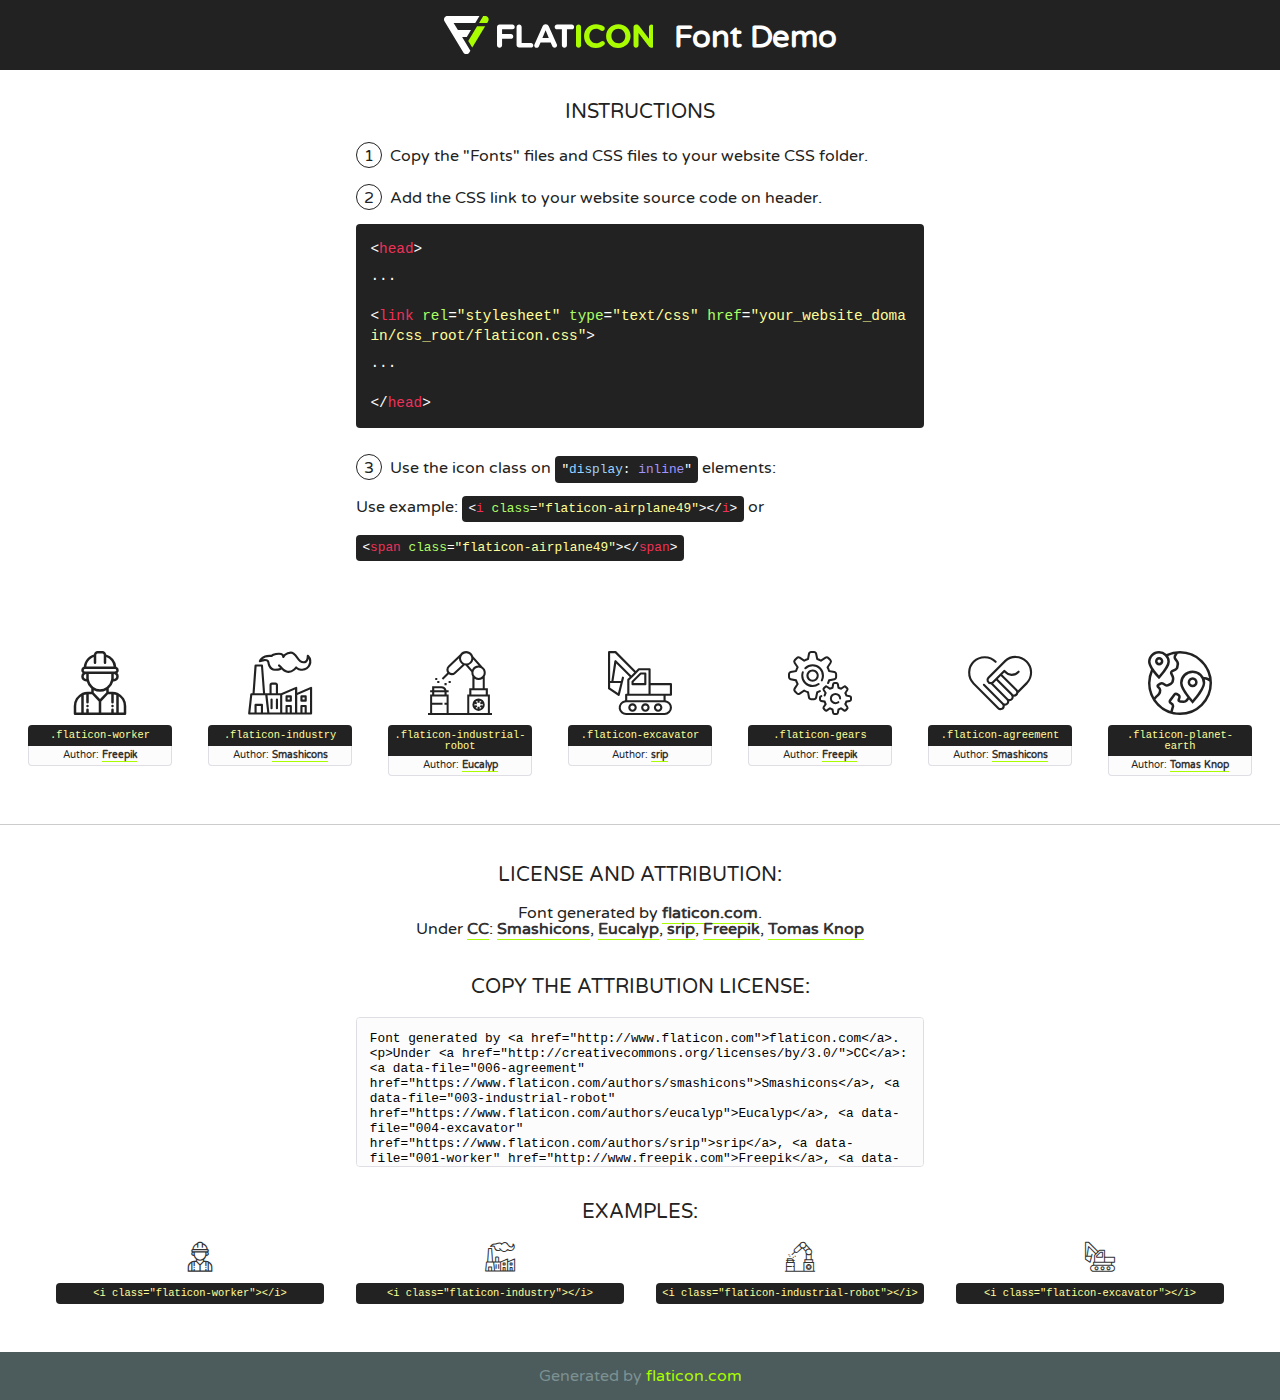
<file: fonts/flaticon/font/flaticon.html>
<!DOCTYPE html>
<!--
  Flaticon icon font: Flaticon
  Creation date: 24/09/2018 04:43
-->
<html>
<!DOCTYPE html>
<html>

<head>
    <title>Flaticon WebFont</title>
    <link href="http://fonts.googleapis.com/css?family=Varela+Round" rel="stylesheet" type="text/css" />
    <link rel="stylesheet" type="text/css" href="flaticon.css">
    <meta charset="UTF-8">
    <style>
    html, body, div, span, applet, object, iframe,
    h1, h2, h3, h4, h5, h6, p, blockquote, pre,
    a, abbr, acronym, address, big, cite, code,
    del, dfn, em, img, ins, kbd, q, s, samp,
    small, strike, strong, sub, sup, tt, var,
    b, u, i, center,
    dl, dt, dd, ol, ul, li,
    fieldset, form, label, legend,
    table, caption, tbody, tfoot, thead, tr, th, td,
    article, aside, canvas, details, embed, 
    figure, figcaption, footer, header, hgroup, 
    menu, nav, output, ruby, section, summary,
    time, mark, audio, video {
        margin: 0;
        padding: 0;
        border: 0;
        font-size: 100%;
        font: inherit;
        vertical-align: baseline;
    }
    /* HTML5 display-role reset for older browsers */
    article, aside, details, figcaption, figure, 
    footer, header, hgroup, menu, nav, section {
        display: block;
    }
    body {
        line-height: 1;
    }
    ol, ul {
        list-style: none;
    }
    blockquote, q {
        quotes: none;
    }
    blockquote:before, blockquote:after,
    q:before, q:after {
        content: '';
        content: none;
    }
    table {
        border-collapse: collapse;
        border-spacing: 0;
    }
    body {
        font-family: 'Varela Round', Helvetica, Arial, sans-serif;
        font-size: 16px;
        color: #222;
    }
    a {
        color: #333;
        border-bottom: 1px solid #a9fd00;
        font-weight: bold;
        text-decoration: none;
    }
    * {
        -moz-box-sizing: border-box;
        -webkit-box-sizing: border-box;
        box-sizing: border-box;
        margin: 0;
        padding: 0;
    }
    [class^="flaticon-"]:before, [class*=" flaticon-"]:before, [class^="flaticon-"]:after, [class*=" flaticon-"]:after {
        font-family: Flaticon;
        font-size: 30px;
        font-style: normal;
        margin-left: 20px;
        color: #333;
    }
    .wrapper {
        max-width: 600px;
        margin: auto;
        padding: 0 1em;
    }
    .title {
        font-size: 1.25em;
        text-align: center;
        margin-bottom: 1em;
        text-transform: uppercase;
    }
    header {
        text-align: center;
        background-color: #222;
        color: #fff;
        padding: 1em;
    }
    header .logo {
        width: 210px;
        height: 38px;
        display: inline-block;
        vertical-align: middle;
        margin-right: 1em;
        border: none;
    }
    header strong {
        font-size: 1.95em;
        font-weight: bold;
        vertical-align: middle;
        margin-top: 5px;
        display: inline-block;
    }
    .demo {
        margin: 2em auto;
        line-height: 1.25em;
    }
    .demo ul li {
        margin-bottom: 1em;
    }
    .demo ul li .num {
        color: #222;
        border-radius: 20px;
        display: inline-block;
        width: 26px;
        padding: 3px;
        height: 26px;
        text-align: center;
        margin-right: 0.5em;
        border: 1px solid #222;
    }
    .demo ul li code {
        background-color: #222;
        border-radius: 4px;
        padding: 0.25em 0.5em;
        display: inline-block;
        color: #fff;
        font-family: Consolas,Monaco,Lucida Console,Liberation Mono,DejaVu Sans Mono,Bitstream Vera Sans Mono,Courier New, monospace;
        font-weight: lighter;
        margin-top: 1em;
        font-size: 0.8em;
        word-break: break-all;
    }
    .demo ul li code.big {
        padding: 1em;
        font-size: 0.9em;
    }
    .demo ul li code .red {
        color: #EF3159;
    }
    .demo ul li code .green {
        color: #ACFF65;
    }
    .demo ul li code .yellow {
        color: #FFFF99;
    }
    .demo ul li code .blue {
        color: #99D3FF;
    }
    .demo ul li code .purple {
        color: #A295FF;
    }
    .demo ul li code .dots {
        margin-top: 0.5em;
        display: block;
    }
    #glyphs {
        border-bottom: 1px solid #ccc;
        padding: 2em 0;
        text-align: center;
    }
    .glyph {
        display: inline-block;
        width: 9em;
        margin: 1em;
        text-align: center;
        vertical-align: top;
        background: #FFF;
    }
    .glyph .glyph-icon {
        padding: 10px;
        display: block;
        font-family:"Flaticon";
        font-size: 64px;
        line-height: 1;
    }
    .glyph .glyph-icon:before {
        font-size: 64px;
        color: #222;
        margin-left: 0;
    }
    .class-name {
        font-size: 0.65em;
        background-color: #222;
        color: #fff;
        border-radius: 4px 4px 0 0;
        padding: 0.5em;
        color: #FFFF99;
        font-family: Consolas,Monaco,Lucida Console,Liberation Mono,DejaVu Sans Mono,Bitstream Vera Sans Mono,Courier New, monospace;
    }
    .author-name {
        font-size: 0.6em;
        background-color: #fcfcfd;
        border: 1px solid #DEDEE4;
        border-top: 0;
        border-radius: 0 0 4px 4px;
        padding: 0.5em;
    }
    .class-name:last-child {
        font-size: 10px;
        color:#888;
    }
    .class-name:last-child a {
        font-size: 10px;
        color:#555;
    }
    .class-name:last-child a:hover {
        color:#a9fd00;
    }
    .glyph > input {
        display: block;
        width: 100px;
        margin: 5px auto;
        text-align: center;
        font-size: 12px;
        cursor: text;
    }
    .glyph > input.icon-input {
        font-family:"Flaticon";
        font-size: 16px;
        margin-bottom: 10px;
    }
    .attribution .title {
        margin-top: 2em;
    }
    .attribution textarea {
        background-color: #fcfcfd;
        padding: 1em;
        border: none;
        box-shadow: none;
        border: 1px solid #DEDEE4;
        border-radius: 4px;
        resize: none;
        width: 100%;
        height: 150px;
        font-size: 0.8em;
        font-family: Consolas,Monaco,Lucida Console,Liberation Mono,DejaVu Sans Mono,Bitstream Vera Sans Mono,Courier New, monospace;
        -webkit-appearance: none;
    }
    .iconsuse {
        margin: 2em auto;
        text-align: center;
        max-width: 1200px;
    }
    .iconsuse:after {
        content: '';
        display: table;
        clear: both;
    }
    .iconsuse .image {
        float: left;
        width: 25%;
        padding: 0 1em;
    }
    .iconsuse .image p {
        margin-bottom: 1em;
    }
    .iconsuse .image span {
        display: block;
        font-size: 0.65em;
        background-color: #222;
        color: #fff;
        border-radius: 4px;
        padding: 0.5em;
        color: #FFFF99;
        margin-top: 1em;
        font-family: Consolas,Monaco,Lucida Console,Liberation Mono,DejaVu Sans Mono,Bitstream Vera Sans Mono,Courier New, monospace;
    }
    #footer {
        text-align: center;
        background-color: #4C5B5C;
        color: #7c9192;
        padding: 1em;
    }
    #footer a {
        border: none;
        color: #a9fd00;
        font-weight: normal;
    }
    @media (max-width: 960px) {
        .iconsuse .image {
            width: 50%;
        }
    }
    @media (max-width: 560px) {
        .iconsuse .image {
            width: 100%;
        }
    }
    </style>
</head>

<body class="characters-off">

    <header>
        <a href="http://www.flaticon.com" target="_blank" class="logo">
            <svg version="1.1" xmlns="http://www.w3.org/2000/svg" xmlns:xlink="http://www.w3.org/1999/xlink" xmlns:a="http://ns.adobe.com/AdobeSVGViewerExtensions/3.0/" viewBox="0 0 560.875 102.036" enable-background="new 0 0 560.875 102.036" xml:space="preserve">
                <defs>
                </defs>
                <g>
                    <g class="letters">
                        <path fill="#ffffff" d="M141.596,29.675c0-3.777,2.985-6.767,6.764-6.767h34.438c3.426,0,6.15,2.728,6.15,6.15
                        c0,3.43-2.724,6.149-6.15,6.149h-27.674v13.091h23.719c3.429,0,6.151,2.724,6.151,6.15c0,3.43-2.723,6.149-6.151,6.149h-23.719
                        v17.574c0,3.773-2.986,6.761-6.764,6.761c-3.779,0-6.764-2.989-6.764-6.761V29.675z"></path>
                        <path fill="#ffffff" d="M193.844,29.149c0-3.781,2.985-6.767,6.764-6.767c3.776,0,6.763,2.985,6.763,6.767v42.957h25.039
                        c3.426,0,6.149,2.726,6.149,6.153c0,3.425-2.723,6.15-6.149,6.15h-31.802c-3.779,0-6.764-2.986-6.764-6.768V29.149z"></path>
                        <path fill="#ffffff" d="M241.891,75.71l21.438-48.407c1.492-3.341,4.215-5.357,7.906-5.357h0.792
                        c3.686,0,6.323,2.017,7.815,5.357l21.439,48.407c0.436,0.967,0.701,1.845,0.701,2.723c0,3.602-2.809,6.501-6.414,6.501
                        c-3.161,0-5.269-1.845-6.499-4.655l-4.132-9.661h-27.059l-4.301,10.102c-1.144,2.631-3.426,4.214-6.237,4.214
                        c-3.517,0-6.24-2.81-6.24-6.325C241.1,77.64,241.451,76.677,241.891,75.71z M279.932,58.666l-8.521-20.297l-8.526,20.297H279.932
                        z"></path>
                        <path fill="#ffffff" d="M314.864,35.387H301.86c-3.429,0-6.239-2.813-6.239-6.238c0-3.429,2.811-6.24,6.239-6.24h39.533
                        c3.426,0,6.237,2.811,6.237,6.24c0,3.425-2.811,6.238-6.237,6.238h-13.001v42.785c0,3.773-2.99,6.761-6.764,6.761
                        c-3.779,0-6.764-2.989-6.764-6.761V35.387z"></path>
                        <path fill="#A9FD00" d="M352.615,29.149c0-3.781,2.985-6.767,6.767-6.767c3.774,0,6.761,2.985,6.761,6.767v49.024
                        c0,3.773-2.987,6.761-6.761,6.761c-3.781,0-6.767-2.989-6.767-6.761V29.149z"></path>
                        <path fill="#A9FD00" d="M374.132,53.836v-0.179c0-17.481,13.178-31.801,32.065-31.801c9.22,0,15.459,2.458,20.557,6.238
                        c1.402,1.054,2.637,2.985,2.637,5.357c0,3.692-2.985,6.59-6.681,6.59c-1.845,0-3.071-0.702-4.044-1.319
                        c-3.776-2.813-7.729-4.393-12.562-4.393c-10.364,0-17.831,8.611-17.831,19.154v0.173c0,10.542,7.291,19.329,17.831,19.329
                        c5.715,0,9.492-1.756,13.359-4.834c1.049-0.874,2.458-1.491,4.039-1.491c3.429,0,6.325,2.813,6.325,6.236
                        c0,2.106-1.056,3.78-2.282,4.834c-5.539,4.834-12.036,7.733-21.878,7.733C387.572,85.464,374.132,71.493,374.132,53.836z"></path>
                        <path fill="#A9FD00" d="M433.009,53.836v-0.179c0-17.481,13.79-31.801,32.766-31.801c18.981,0,32.592,14.143,32.592,31.628v0.173
                        c0,17.483-13.785,31.807-32.769,31.807C446.625,85.464,433.009,71.32,433.009,53.836z M484.224,53.836v-0.179
                        c0-10.539-7.725-19.326-18.626-19.326c-10.893,0-18.449,8.611-18.449,19.154v0.173c0,10.542,7.73,19.329,18.626,19.329
                        C476.676,72.986,484.224,64.378,484.224,53.836z"></path>
                        <path fill="#A9FD00" d="M506.233,29.321c0-3.774,2.99-6.763,6.767-6.763h1.401c3.252,0,5.183,1.583,7.029,3.953l26.093,34.265
                        V29.059c0-3.692,2.99-6.677,6.681-6.677c3.683,0,6.671,2.985,6.671,6.677v48.934c0,3.78-2.987,6.765-6.764,6.765h-0.436
                        c-3.257,0-5.188-1.581-7.034-3.953l-27.056-35.492v32.944c0,3.687-2.985,6.676-6.678,6.676c-3.683,0-6.673-2.989-6.673-6.676
                        V29.321z"></path>
                    </g>
                    <g class="insignia">
                        <path fill="#ffffff" d="M48.372,56.137h12.517l11.156-18.537H37.186L25.688,18.539h57.825L94.668,0H9.271
                        C5.925,0,2.842,1.801,1.198,4.716c-1.644,2.907-1.593,6.482,0.134,9.343l50.38,83.501c1.678,2.781,4.689,4.476,7.938,4.476
                        c3.246,0,6.257-1.695,7.935-4.476l2.898-4.804L48.372,56.137z"></path>
                        <g class="i">
                            <path fill="#A9FD00" d="M93.575,18.539h0.031v0.004l21.652,0.004l2.705-4.488c1.727-2.861,1.778-6.436,0.133-9.343
                            C116.454,1.801,113.371,0,110.026,0h-5.294L93.575,18.539z"></path>
                            <polygon fill="#A9FD00" points="88.291,27.356 64.725,66.486 75.519,84.404 109.942,27.356"></polygon>
                        </g>
                    </g>
                </g>
            </svg>
        </a>
        <strong>Font Demo</strong>
    </header>


    <section class="demo wrapper">

        <p class="title">Instructions</p>

        <ul>
            <li>
                <span class="num">1</span>Copy the "Fonts" files and CSS files to your website CSS folder.
            </li>
            <li>
                <span class="num">2</span>Add the CSS link to your website source code on header.
                <code class="big">
                    &lt;<span class="red">head</span>&gt;
                    <br/><span class="dots">...</span>
                    <br/>&lt;<span class="red">link</span> <span class="green">rel</span>=<span class="yellow">"stylesheet"</span> <span class="green">type</span>=<span class="yellow">"text/css"</span> <span class="green">href</span>=<span class="yellow">"your_website_domain/css_root/flaticon.css"</span>&gt;
                    <br/><span class="dots">...</span>
                    <br/>&lt;/<span class="red">head</span>&gt;
                </code>
            </li>

            <li>
                <p>
                    <span class="num">3</span>Use the icon class on <code>"<span class="blue">display</span>:<span class="purple"> inline</span>"</code> elements:
                    <br />
                    Use example: <code>&lt;<span class="red">i</span> <span class="green">class</span>=<span class="yellow">&quot;flaticon-airplane49&quot;</span>&gt;&lt;/<span class="red">i</span>&gt;</code> or <code>&lt;<span class="red">span</span> <span class="green">class</span>=<span class="yellow">&quot;flaticon-airplane49&quot;</span>&gt;&lt;/<span class="red">span</span>&gt;</code>
            </li>
        </ul>

    </section>




   <section id="glyphs">          
    
      
        <div class="glyph"><div class="glyph-icon flaticon-worker"></div>
            <div class="class-name">.flaticon-worker</div>
            <div class="author-name">Author: <a data-file="001-worker" href="http://www.freepik.com">Freepik</a> </div> 
        </div>        
        
        <div class="glyph"><div class="glyph-icon flaticon-industry"></div>
            <div class="class-name">.flaticon-industry</div>
            <div class="author-name">Author: <a data-file="002-industry" href="https://www.flaticon.com/authors/smashicons">Smashicons</a> </div> 
        </div>        
        
        <div class="glyph"><div class="glyph-icon flaticon-industrial-robot"></div>
            <div class="class-name">.flaticon-industrial-robot</div>
            <div class="author-name">Author: <a data-file="003-industrial-robot" href="https://www.flaticon.com/authors/eucalyp">Eucalyp</a> </div> 
        </div>        
        
        <div class="glyph"><div class="glyph-icon flaticon-excavator"></div>
            <div class="class-name">.flaticon-excavator</div>
            <div class="author-name">Author: <a data-file="004-excavator" href="https://www.flaticon.com/authors/srip">srip</a> </div> 
        </div>        
        
        <div class="glyph"><div class="glyph-icon flaticon-gears"></div>
            <div class="class-name">.flaticon-gears</div>
            <div class="author-name">Author: <a data-file="005-gears" href="http://www.freepik.com">Freepik</a> </div> 
        </div>        
        
        <div class="glyph"><div class="glyph-icon flaticon-agreement"></div>
            <div class="class-name">.flaticon-agreement</div>
            <div class="author-name">Author: <a data-file="006-agreement" href="https://www.flaticon.com/authors/smashicons">Smashicons</a> </div> 
        </div>        
        
        <div class="glyph"><div class="glyph-icon flaticon-planet-earth"></div>
            <div class="class-name">.flaticon-planet-earth</div>
            <div class="author-name">Author: <a data-file="007-planet-earth" href="https://www.flaticon.com/authors/tomas-knop">Tomas Knop</a> </div> 
        </div>        
        

    </section>



    <section class="attribution wrapper"   style="text-align:center;">

      <div class="title">License and attribution:</div><div class="attrDiv">Font generated by <a href="http://www.flaticon.com">flaticon.com</a>. <div><p>Under <a href="http://creativecommons.org/licenses/by/3.0/">CC</a>: <a data-file="006-agreement" href="https://www.flaticon.com/authors/smashicons">Smashicons</a>, <a data-file="003-industrial-robot" href="https://www.flaticon.com/authors/eucalyp">Eucalyp</a>, <a data-file="004-excavator" href="https://www.flaticon.com/authors/srip">srip</a>, <a data-file="001-worker" href="http://www.freepik.com">Freepik</a>, <a data-file="007-planet-earth" href="https://www.flaticon.com/authors/tomas-knop">Tomas Knop</a></p>  </div>
      </div>
      <div class="title">Copy the Attribution License:</div>

    <textarea onclick="this.focus();this.select();">Font generated by &lt;a href=&quot;http://www.flaticon.com&quot;&gt;flaticon.com&lt;/a&gt;. <p>Under <a href="http://creativecommons.org/licenses/by/3.0/">CC</a>: <a data-file="006-agreement" href="https://www.flaticon.com/authors/smashicons">Smashicons</a>, <a data-file="003-industrial-robot" href="https://www.flaticon.com/authors/eucalyp">Eucalyp</a>, <a data-file="004-excavator" href="https://www.flaticon.com/authors/srip">srip</a>, <a data-file="001-worker" href="http://www.freepik.com">Freepik</a>, <a data-file="007-planet-earth" href="https://www.flaticon.com/authors/tomas-knop">Tomas Knop</a></p>  
     </textarea>

    </section>

    <section class="iconsuse">

          <div class="title">Examples:</div>            
             
            <div class="image">
                <p>
                    <i class="glyph-icon flaticon-worker"></i> 
                    <span>&lt;i class=&quot;flaticon-worker&quot;&gt;&lt;/i&gt;</span>
                </p>
            </div>
            
            <div class="image">
                <p>
                    <i class="glyph-icon flaticon-industry"></i> 
                    <span>&lt;i class=&quot;flaticon-industry&quot;&gt;&lt;/i&gt;</span>
                </p>
            </div>
            
            <div class="image">
                <p>
                    <i class="glyph-icon flaticon-industrial-robot"></i> 
                    <span>&lt;i class=&quot;flaticon-industrial-robot&quot;&gt;&lt;/i&gt;</span>
                </p>
            </div>
            
            <div class="image">
                <p>
                    <i class="glyph-icon flaticon-excavator"></i> 
                    <span>&lt;i class=&quot;flaticon-excavator&quot;&gt;&lt;/i&gt;</span>
                </p>
            </div>
                       
        </div>
                            
    </section>

<div id="footer">
    <div>Generated by <a href="http://www.flaticon.com">flaticon.com</a>
    </div>
</div>



</body>
</html>
</file>
<file: fonts/icomoon/style.css>
@font-face {
  font-family: 'icomoon';
  src:  url('fonts/icomoon.eot?10si43');
  src:  url('fonts/icomoon.eot?10si43#iefix') format('embedded-opentype'),
    url('fonts/icomoon.ttf?10si43') format('truetype'),
    url('fonts/icomoon.woff?10si43') format('woff'),
    url('fonts/icomoon.svg?10si43#icomoon') format('svg');
  font-weight: normal;
  font-style: normal;
}

[class^="icon-"], [class*=" icon-"] {
  /* use !important to prevent issues with browser extensions that change fonts */
  font-family: 'icomoon' !important;
  speak: none;
  font-style: normal;
  font-weight: normal;
  font-variant: normal;
  text-transform: none;
  line-height: 1;

  /* Better Font Rendering =========== */
  -webkit-font-smoothing: antialiased;
  -moz-osx-font-smoothing: grayscale;
}

.icon-asterisk:before {
  content: "\f069";
}
.icon-plus:before {
  content: "\f067";
}
.icon-question:before {
  content: "\f128";
}
.icon-minus:before {
  content: "\f068";
}
.icon-glass:before {
  content: "\f000";
}
.icon-music:before {
  content: "\f001";
}
.icon-search:before {
  content: "\f002";
}
.icon-envelope-o:before {
  content: "\f003";
}
.icon-heart:before {
  content: "\f004";
}
.icon-star:before {
  content: "\f005";
}
.icon-star-o:before {
  content: "\f006";
}
.icon-user:before {
  content: "\f007";
}
.icon-film:before {
  content: "\f008";
}
.icon-th-large:before {
  content: "\f009";
}
.icon-th:before {
  content: "\f00a";
}
.icon-th-list:before {
  content: "\f00b";
}
.icon-check:before {
  content: "\f00c";
}
.icon-close:before {
  content: "\f00d";
}
.icon-remove:before {
  content: "\f00d";
}
.icon-times:before {
  content: "\f00d";
}
.icon-search-plus:before {
  content: "\f00e";
}
.icon-search-minus:before {
  content: "\f010";
}
.icon-power-off:before {
  content: "\f011";
}
.icon-signal:before {
  content: "\f012";
}
.icon-cog:before {
  content: "\f013";
}
.icon-gear:before {
  content: "\f013";
}
.icon-trash-o:before {
  content: "\f014";
}
.icon-home:before {
  content: "\f015";
}
.icon-file-o:before {
  content: "\f016";
}
.icon-clock-o:before {
  content: "\f017";
}
.icon-road:before {
  content: "\f018";
}
.icon-download:before {
  content: "\f019";
}
.icon-arrow-circle-o-down:before {
  content: "\f01a";
}
.icon-arrow-circle-o-up:before {
  content: "\f01b";
}
.icon-inbox:before {
  content: "\f01c";
}
.icon-play-circle-o:before {
  content: "\f01d";
}
.icon-repeat:before {
  content: "\f01e";
}
.icon-rotate-right:before {
  content: "\f01e";
}
.icon-refresh:before {
  content: "\f021";
}
.icon-list-alt:before {
  content: "\f022";
}
.icon-lock:before {
  content: "\f023";
}
.icon-flag:before {
  content: "\f024";
}
.icon-headphones:before {
  content: "\f025";
}
.icon-volume-off:before {
  content: "\f026";
}
.icon-volume-down:before {
  content: "\f027";
}
.icon-volume-up:before {
  content: "\f028";
}
.icon-qrcode:before {
  content: "\f029";
}
.icon-barcode:before {
  content: "\f02a";
}
.icon-tag:before {
  content: "\f02b";
}
.icon-tags:before {
  content: "\f02c";
}
.icon-book:before {
  content: "\f02d";
}
.icon-bookmark:before {
  content: "\f02e";
}
.icon-print:before {
  content: "\f02f";
}
.icon-camera:before {
  content: "\f030";
}
.icon-font:before {
  content: "\f031";
}
.icon-bold:before {
  content: "\f032";
}
.icon-italic:before {
  content: "\f033";
}
.icon-text-height:before {
  content: "\f034";
}
.icon-text-width:before {
  content: "\f035";
}
.icon-align-left:before {
  content: "\f036";
}
.icon-align-center:before {
  content: "\f037";
}
.icon-align-right:before {
  content: "\f038";
}
.icon-align-justify:before {
  content: "\f039";
}
.icon-list:before {
  content: "\f03a";
}
.icon-dedent:before {
  content: "\f03b";
}
.icon-outdent:before {
  content: "\f03b";
}
.icon-indent:before {
  content: "\f03c";
}
.icon-video-camera:before {
  content: "\f03d";
}
.icon-image:before {
  content: "\f03e";
}
.icon-photo:before {
  content: "\f03e";
}
.icon-picture-o:before {
  content: "\f03e";
}
.icon-pencil:before {
  content: "\f040";
}
.icon-map-marker:before {
  content: "\f041";
}
.icon-adjust:before {
  content: "\f042";
}
.icon-tint:before {
  content: "\f043";
}
.icon-edit:before {
  content: "\f044";
}
.icon-pencil-square-o:before {
  content: "\f044";
}
.icon-share-square-o:before {
  content: "\f045";
}
.icon-check-square-o:before {
  content: "\f046";
}
.icon-arrows:before {
  content: "\f047";
}
.icon-step-backward:before {
  content: "\f048";
}
.icon-fast-backward:before {
  content: "\f049";
}
.icon-backward:before {
  content: "\f04a";
}
.icon-play:before {
  content: "\f04b";
}
.icon-pause:before {
  content: "\f04c";
}
.icon-stop:before {
  content: "\f04d";
}
.icon-forward:before {
  content: "\f04e";
}
.icon-fast-forward:before {
  content: "\f050";
}
.icon-step-forward:before {
  content: "\f051";
}
.icon-eject:before {
  content: "\f052";
}
.icon-chevron-left:before {
  content: "\f053";
}
.icon-chevron-right:before {
  content: "\f054";
}
.icon-plus-circle:before {
  content: "\f055";
}
.icon-minus-circle:before {
  content: "\f056";
}
.icon-times-circle:before {
  content: "\f057";
}
.icon-check-circle:before {
  content: "\f058";
}
.icon-question-circle:before {
  content: "\f059";
}
.icon-info-circle:before {
  content: "\f05a";
}
.icon-crosshairs:before {
  content: "\f05b";
}
.icon-times-circle-o:before {
  content: "\f05c";
}
.icon-check-circle-o:before {
  content: "\f05d";
}
.icon-ban:before {
  content: "\f05e";
}
.icon-arrow-left:before {
  content: "\f060";
}
.icon-arrow-right:before {
  content: "\f061";
}
.icon-arrow-up:before {
  content: "\f062";
}
.icon-arrow-down:before {
  content: "\f063";
}
.icon-mail-forward:before {
  content: "\f064";
}
.icon-share:before {
  content: "\f064";
}
.icon-expand:before {
  content: "\f065";
}
.icon-compress:before {
  content: "\f066";
}
.icon-exclamation-circle:before {
  content: "\f06a";
}
.icon-gift:before {
  content: "\f06b";
}
.icon-leaf:before {
  content: "\f06c";
}
.icon-fire:before {
  content: "\f06d";
}
.icon-eye:before {
  content: "\f06e";
}
.icon-eye-slash:before {
  content: "\f070";
}
.icon-exclamation-triangle:before {
  content: "\f071";
}
.icon-warning:before {
  content: "\f071";
}
.icon-plane:before {
  content: "\f072";
}
.icon-calendar:before {
  content: "\f073";
}
.icon-random:before {
  content: "\f074";
}
.icon-comment:before {
  content: "\f075";
}
.icon-magnet:before {
  content: "\f076";
}
.icon-chevron-up:before {
  content: "\f077";
}
.icon-chevron-down:before {
  content: "\f078";
}
.icon-retweet:before {
  content: "\f079";
}
.icon-shopping-cart:before {
  content: "\f07a";
}
.icon-folder:before {
  content: "\f07b";
}
.icon-folder-open:before {
  content: "\f07c";
}
.icon-arrows-v:before {
  content: "\f07d";
}
.icon-arrows-h:before {
  content: "\f07e";
}
.icon-bar-chart:before {
  content: "\f080";
}
.icon-bar-chart-o:before {
  content: "\f080";
}
.icon-twitter-square:before {
  content: "\f081";
}
.icon-facebook-square:before {
  content: "\f082";
}
.icon-camera-retro:before {
  content: "\f083";
}
.icon-key:before {
  content: "\f084";
}
.icon-cogs:before {
  content: "\f085";
}
.icon-gears:before {
  content: "\f085";
}
.icon-comments:before {
  content: "\f086";
}
.icon-thumbs-o-up:before {
  content: "\f087";
}
.icon-thumbs-o-down:before {
  content: "\f088";
}
.icon-star-half:before {
  content: "\f089";
}
.icon-heart-o:before {
  content: "\f08a";
}
.icon-sign-out:before {
  content: "\f08b";
}
.icon-linkedin-square:before {
  content: "\f08c";
}
.icon-thumb-tack:before {
  content: "\f08d";
}
.icon-external-link:before {
  content: "\f08e";
}
.icon-sign-in:before {
  content: "\f090";
}
.icon-trophy:before {
  content: "\f091";
}
.icon-github-square:before {
  content: "\f092";
}
.icon-upload:before {
  content: "\f093";
}
.icon-lemon-o:before {
  content: "\f094";
}
.icon-phone:before {
  content: "\f095";
}
.icon-square-o:before {
  content: "\f096";
}
.icon-bookmark-o:before {
  content: "\f097";
}
.icon-phone-square:before {
  content: "\f098";
}
.icon-twitter:before {
  content: "\f099";
}
.icon-facebook:before {
  content: "\f09a";
}
.icon-facebook-f:before {
  content: "\f09a";
}
.icon-github:before {
  content: "\f09b";
}
.icon-unlock:before {
  content: "\f09c";
}
.icon-credit-card:before {
  content: "\f09d";
}
.icon-feed:before {
  content: "\f09e";
}
.icon-rss:before {
  content: "\f09e";
}
.icon-hdd-o:before {
  content: "\f0a0";
}
.icon-bullhorn:before {
  content: "\f0a1";
}
.icon-bell-o:before {
  content: "\f0a2";
}
.icon-certificate:before {
  content: "\f0a3";
}
.icon-hand-o-right:before {
  content: "\f0a4";
}
.icon-hand-o-left:before {
  content: "\f0a5";
}
.icon-hand-o-up:before {
  content: "\f0a6";
}
.icon-hand-o-down:before {
  content: "\f0a7";
}
.icon-arrow-circle-left:before {
  content: "\f0a8";
}
.icon-arrow-circle-right:before {
  content: "\f0a9";
}
.icon-arrow-circle-up:before {
  content: "\f0aa";
}
.icon-arrow-circle-down:before {
  content: "\f0ab";
}
.icon-globe:before {
  content: "\f0ac";
}
.icon-wrench:before {
  content: "\f0ad";
}
.icon-tasks:before {
  content: "\f0ae";
}
.icon-filter:before {
  content: "\f0b0";
}
.icon-briefcase:before {
  content: "\f0b1";
}
.icon-arrows-alt:before {
  content: "\f0b2";
}
.icon-group:before {
  content: "\f0c0";
}
.icon-users:before {
  content: "\f0c0";
}
.icon-chain:before {
  content: "\f0c1";
}
.icon-link:before {
  content: "\f0c1";
}
.icon-cloud:before {
  content: "\f0c2";
}
.icon-flask:before {
  content: "\f0c3";
}
.icon-cut:before {
  content: "\f0c4";
}
.icon-scissors:before {
  content: "\f0c4";
}
.icon-copy:before {
  content: "\f0c5";
}
.icon-files-o:before {
  content: "\f0c5";
}
.icon-paperclip:before {
  content: "\f0c6";
}
.icon-floppy-o:before {
  content: "\f0c7";
}
.icon-save:before {
  content: "\f0c7";
}
.icon-square:before {
  content: "\f0c8";
}
.icon-bars:before {
  content: "\f0c9";
}
.icon-navicon:before {
  content: "\f0c9";
}
.icon-reorder:before {
  content: "\f0c9";
}
.icon-list-ul:before {
  content: "\f0ca";
}
.icon-list-ol:before {
  content: "\f0cb";
}
.icon-strikethrough:before {
  content: "\f0cc";
}
.icon-underline:before {
  content: "\f0cd";
}
.icon-table:before {
  content: "\f0ce";
}
.icon-magic:before {
  content: "\f0d0";
}
.icon-truck:before {
  content: "\f0d1";
}
.icon-pinterest:before {
  content: "\f0d2";
}
.icon-pinterest-square:before {
  content: "\f0d3";
}
.icon-google-plus-square:before {
  content: "\f0d4";
}
.icon-google-plus:before {
  content: "\f0d5";
}
.icon-money:before {
  content: "\f0d6";
}
.icon-caret-down:before {
  content: "\f0d7";
}
.icon-caret-up:before {
  content: "\f0d8";
}
.icon-caret-left:before {
  content: "\f0d9";
}
.icon-caret-right:before {
  content: "\f0da";
}
.icon-columns:before {
  content: "\f0db";
}
.icon-sort:before {
  content: "\f0dc";
}
.icon-unsorted:before {
  content: "\f0dc";
}
.icon-sort-desc:before {
  content: "\f0dd";
}
.icon-sort-down:before {
  content: "\f0dd";
}
.icon-sort-asc:before {
  content: "\f0de";
}
.icon-sort-up:before {
  content: "\f0de";
}
.icon-envelope:before {
  content: "\f0e0";
}
.icon-linkedin:before {
  content: "\f0e1";
}
.icon-rotate-left:before {
  content: "\f0e2";
}
.icon-undo:before {
  content: "\f0e2";
}
.icon-gavel:before {
  content: "\f0e3";
}
.icon-legal:before {
  content: "\f0e3";
}
.icon-dashboard:before {
  content: "\f0e4";
}
.icon-tachometer:before {
  content: "\f0e4";
}
.icon-comment-o:before {
  content: "\f0e5";
}
.icon-comments-o:before {
  content: "\f0e6";
}
.icon-bolt:before {
  content: "\f0e7";
}
.icon-flash:before {
  content: "\f0e7";
}
.icon-sitemap:before {
  content: "\f0e8";
}
.icon-umbrella:before {
  content: "\f0e9";
}
.icon-clipboard:before {
  content: "\f0ea";
}
.icon-paste:before {
  content: "\f0ea";
}
.icon-lightbulb-o:before {
  content: "\f0eb";
}
.icon-exchange:before {
  content: "\f0ec";
}
.icon-cloud-download:before {
  content: "\f0ed";
}
.icon-cloud-upload:before {
  content: "\f0ee";
}
.icon-user-md:before {
  content: "\f0f0";
}
.icon-stethoscope:before {
  content: "\f0f1";
}
.icon-suitcase:before {
  content: "\f0f2";
}
.icon-bell:before {
  content: "\f0f3";
}
.icon-coffee:before {
  content: "\f0f4";
}
.icon-cutlery:before {
  content: "\f0f5";
}
.icon-file-text-o:before {
  content: "\f0f6";
}
.icon-building-o:before {
  content: "\f0f7";
}
.icon-hospital-o:before {
  content: "\f0f8";
}
.icon-ambulance:before {
  content: "\f0f9";
}
.icon-medkit:before {
  content: "\f0fa";
}
.icon-fighter-jet:before {
  content: "\f0fb";
}
.icon-beer:before {
  content: "\f0fc";
}
.icon-h-square:before {
  content: "\f0fd";
}
.icon-plus-square:before {
  content: "\f0fe";
}
.icon-angle-double-left:before {
  content: "\f100";
}
.icon-angle-double-right:before {
  content: "\f101";
}
.icon-angle-double-up:before {
  content: "\f102";
}
.icon-angle-double-down:before {
  content: "\f103";
}
.icon-angle-left:before {
  content: "\f104";
}
.icon-angle-right:before {
  content: "\f105";
}
.icon-angle-up:before {
  content: "\f106";
}
.icon-angle-down:before {
  content: "\f107";
}
.icon-desktop:before {
  content: "\f108";
}
.icon-laptop:before {
  content: "\f109";
}
.icon-tablet:before {
  content: "\f10a";
}
.icon-mobile:before {
  content: "\f10b";
}
.icon-mobile-phone:before {
  content: "\f10b";
}
.icon-circle-o:before {
  content: "\f10c";
}
.icon-quote-left:before {
  content: "\f10d";
}
.icon-quote-right:before {
  content: "\f10e";
}
.icon-spinner:before {
  content: "\f110";
}
.icon-circle:before {
  content: "\f111";
}
.icon-mail-reply:before {
  content: "\f112";
}
.icon-reply:before {
  content: "\f112";
}
.icon-github-alt:before {
  content: "\f113";
}
.icon-folder-o:before {
  content: "\f114";
}
.icon-folder-open-o:before {
  content: "\f115";
}
.icon-smile-o:before {
  content: "\f118";
}
.icon-frown-o:before {
  content: "\f119";
}
.icon-meh-o:before {
  content: "\f11a";
}
.icon-gamepad:before {
  content: "\f11b";
}
.icon-keyboard-o:before {
  content: "\f11c";
}
.icon-flag-o:before {
  content: "\f11d";
}
.icon-flag-checkered:before {
  content: "\f11e";
}
.icon-terminal:before {
  content: "\f120";
}
.icon-code:before {
  content: "\f121";
}
.icon-mail-reply-all:before {
  content: "\f122";
}
.icon-reply-all:before {
  content: "\f122";
}
.icon-star-half-empty:before {
  content: "\f123";
}
.icon-star-half-full:before {
  content: "\f123";
}
.icon-star-half-o:before {
  content: "\f123";
}
.icon-location-arrow:before {
  content: "\f124";
}
.icon-crop:before {
  content: "\f125";
}
.icon-code-fork:before {
  content: "\f126";
}
.icon-chain-broken:before {
  content: "\f127";
}
.icon-unlink:before {
  content: "\f127";
}
.icon-info:before {
  content: "\f129";
}
.icon-exclamation:before {
  content: "\f12a";
}
.icon-superscript:before {
  content: "\f12b";
}
.icon-subscript:before {
  content: "\f12c";
}
.icon-eraser:before {
  content: "\f12d";
}
.icon-puzzle-piece:before {
  content: "\f12e";
}
.icon-microphone:before {
  content: "\f130";
}
.icon-microphone-slash:before {
  content: "\f131";
}
.icon-shield:before {
  content: "\f132";
}
.icon-calendar-o:before {
  content: "\f133";
}
.icon-fire-extinguisher:before {
  content: "\f134";
}
.icon-rocket:before {
  content: "\f135";
}
.icon-maxcdn:before {
  content: "\f136";
}
.icon-chevron-circle-left:before {
  content: "\f137";
}
.icon-chevron-circle-right:before {
  content: "\f138";
}
.icon-chevron-circle-up:before {
  content: "\f139";
}
.icon-chevron-circle-down:before {
  content: "\f13a";
}
.icon-html5:before {
  content: "\f13b";
}
.icon-css3:before {
  content: "\f13c";
}
.icon-anchor:before {
  content: "\f13d";
}
.icon-unlock-alt:before {
  content: "\f13e";
}
.icon-bullseye:before {
  content: "\f140";
}
.icon-ellipsis-h:before {
  content: "\f141";
}
.icon-ellipsis-v:before {
  content: "\f142";
}
.icon-rss-square:before {
  content: "\f143";
}
.icon-play-circle:before {
  content: "\f144";
}
.icon-ticket:before {
  content: "\f145";
}
.icon-minus-square:before {
  content: "\f146";
}
.icon-minus-square-o:before {
  content: "\f147";
}
.icon-level-up:before {
  content: "\f148";
}
.icon-level-down:before {
  content: "\f149";
}
.icon-check-square:before {
  content: "\f14a";
}
.icon-pencil-square:before {
  content: "\f14b";
}
.icon-external-link-square:before {
  content: "\f14c";
}
.icon-share-square:before {
  content: "\f14d";
}
.icon-compass:before {
  content: "\f14e";
}
.icon-caret-square-o-down:before {
  content: "\f150";
}
.icon-toggle-down:before {
  content: "\f150";
}
.icon-caret-square-o-up:before {
  content: "\f151";
}
.icon-toggle-up:before {
  content: "\f151";
}
.icon-caret-square-o-right:before {
  content: "\f152";
}
.icon-toggle-right:before {
  content: "\f152";
}
.icon-eur:before {
  content: "\f153";
}
.icon-euro:before {
  content: "\f153";
}
.icon-gbp:before {
  content: "\f154";
}
.icon-dollar:before {
  content: "\f155";
}
.icon-usd:before {
  content: "\f155";
}
.icon-inr:before {
  content: "\f156";
}
.icon-rupee:before {
  content: "\f156";
}
.icon-cny:before {
  content: "\f157";
}
.icon-jpy:before {
  content: "\f157";
}
.icon-rmb:before {
  content: "\f157";
}
.icon-yen:before {
  content: "\f157";
}
.icon-rouble:before {
  content: "\f158";
}
.icon-rub:before {
  content: "\f158";
}
.icon-ruble:before {
  content: "\f158";
}
.icon-krw:before {
  content: "\f159";
}
.icon-won:before {
  content: "\f159";
}
.icon-bitcoin:before {
  content: "\f15a";
}
.icon-btc:before {
  content: "\f15a";
}
.icon-file:before {
  content: "\f15b";
}
.icon-file-text:before {
  content: "\f15c";
}
.icon-sort-alpha-asc:before {
  content: "\f15d";
}
.icon-sort-alpha-desc:before {
  content: "\f15e";
}
.icon-sort-amount-asc:before {
  content: "\f160";
}
.icon-sort-amount-desc:before {
  content: "\f161";
}
.icon-sort-numeric-asc:before {
  content: "\f162";
}
.icon-sort-numeric-desc:before {
  content: "\f163";
}
.icon-thumbs-up:before {
  content: "\f164";
}
.icon-thumbs-down:before {
  content: "\f165";
}
.icon-youtube-square:before {
  content: "\f166";
}
.icon-youtube:before {
  content: "\f167";
}
.icon-xing:before {
  content: "\f168";
}
.icon-xing-square:before {
  content: "\f169";
}
.icon-youtube-play:before {
  content: "\f16a";
}
.icon-dropbox:before {
  content: "\f16b";
}
.icon-stack-overflow:before {
  content: "\f16c";
}
.icon-instagram:before {
  content: "\f16d";
}
.icon-flickr:before {
  content: "\f16e";
}
.icon-adn:before {
  content: "\f170";
}
.icon-bitbucket:before {
  content: "\f171";
}
.icon-bitbucket-square:before {
  content: "\f172";
}
.icon-tumblr:before {
  content: "\f173";
}
.icon-tumblr-square:before {
  content: "\f174";
}
.icon-long-arrow-down:before {
  content: "\f175";
}
.icon-long-arrow-up:before {
  content: "\f176";
}
.icon-long-arrow-left:before {
  content: "\f177";
}
.icon-long-arrow-right:before {
  content: "\f178";
}
.icon-apple:before {
  content: "\f179";
}
.icon-windows:before {
  content: "\f17a";
}
.icon-android:before {
  content: "\f17b";
}
.icon-linux:before {
  content: "\f17c";
}
.icon-dribbble:before {
  content: "\f17d";
}
.icon-skype:before {
  content: "\f17e";
}
.icon-foursquare:before {
  content: "\f180";
}
.icon-trello:before {
  content: "\f181";
}
.icon-female:before {
  content: "\f182";
}
.icon-male:before {
  content: "\f183";
}
.icon-gittip:before {
  content: "\f184";
}
.icon-gratipay:before {
  content: "\f184";
}
.icon-sun-o:before {
  content: "\f185";
}
.icon-moon-o:before {
  content: "\f186";
}
.icon-archive:before {
  content: "\f187";
}
.icon-bug:before {
  content: "\f188";
}
.icon-vk:before {
  content: "\f189";
}
.icon-weibo:before {
  content: "\f18a";
}
.icon-renren:before {
  content: "\f18b";
}
.icon-pagelines:before {
  content: "\f18c";
}
.icon-stack-exchange:before {
  content: "\f18d";
}
.icon-arrow-circle-o-right:before {
  content: "\f18e";
}
.icon-arrow-circle-o-left:before {
  content: "\f190";
}
.icon-caret-square-o-left:before {
  content: "\f191";
}
.icon-toggle-left:before {
  content: "\f191";
}
.icon-dot-circle-o:before {
  content: "\f192";
}
.icon-wheelchair:before {
  content: "\f193";
}
.icon-vimeo-square:before {
  content: "\f194";
}
.icon-try:before {
  content: "\f195";
}
.icon-turkish-lira:before {
  content: "\f195";
}
.icon-plus-square-o:before {
  content: "\f196";
}
.icon-space-shuttle:before {
  content: "\f197";
}
.icon-slack:before {
  content: "\f198";
}
.icon-envelope-square:before {
  content: "\f199";
}
.icon-wordpress:before {
  content: "\f19a";
}
.icon-openid:before {
  content: "\f19b";
}
.icon-bank:before {
  content: "\f19c";
}
.icon-institution:before {
  content: "\f19c";
}
.icon-university:before {
  content: "\f19c";
}
.icon-graduation-cap:before {
  content: "\f19d";
}
.icon-mortar-board:before {
  content: "\f19d";
}
.icon-yahoo:before {
  content: "\f19e";
}
.icon-google:before {
  content: "\f1a0";
}
.icon-reddit:before {
  content: "\f1a1";
}
.icon-reddit-square:before {
  content: "\f1a2";
}
.icon-stumbleupon-circle:before {
  content: "\f1a3";
}
.icon-stumbleupon:before {
  content: "\f1a4";
}
.icon-delicious:before {
  content: "\f1a5";
}
.icon-digg:before {
  content: "\f1a6";
}
.icon-pied-piper-pp:before {
  content: "\f1a7";
}
.icon-pied-piper-alt:before {
  content: "\f1a8";
}
.icon-drupal:before {
  content: "\f1a9";
}
.icon-joomla:before {
  content: "\f1aa";
}
.icon-language:before {
  content: "\f1ab";
}
.icon-fax:before {
  content: "\f1ac";
}
.icon-building:before {
  content: "\f1ad";
}
.icon-child:before {
  content: "\f1ae";
}
.icon-paw:before {
  content: "\f1b0";
}
.icon-spoon:before {
  content: "\f1b1";
}
.icon-cube:before {
  content: "\f1b2";
}
.icon-cubes:before {
  content: "\f1b3";
}
.icon-behance:before {
  content: "\f1b4";
}
.icon-behance-square:before {
  content: "\f1b5";
}
.icon-steam:before {
  content: "\f1b6";
}
.icon-steam-square:before {
  content: "\f1b7";
}
.icon-recycle:before {
  content: "\f1b8";
}
.icon-automobile:before {
  content: "\f1b9";
}
.icon-car:before {
  content: "\f1b9";
}
.icon-cab:before {
  content: "\f1ba";
}
.icon-taxi:before {
  content: "\f1ba";
}
.icon-tree:before {
  content: "\f1bb";
}
.icon-spotify:before {
  content: "\f1bc";
}
.icon-deviantart:before {
  content: "\f1bd";
}
.icon-soundcloud:before {
  content: "\f1be";
}
.icon-database:before {
  content: "\f1c0";
}
.icon-file-pdf-o:before {
  content: "\f1c1";
}
.icon-file-word-o:before {
  content: "\f1c2";
}
.icon-file-excel-o:before {
  content: "\f1c3";
}
.icon-file-powerpoint-o:before {
  content: "\f1c4";
}
.icon-file-image-o:before {
  content: "\f1c5";
}
.icon-file-photo-o:before {
  content: "\f1c5";
}
.icon-file-picture-o:before {
  content: "\f1c5";
}
.icon-file-archive-o:before {
  content: "\f1c6";
}
.icon-file-zip-o:before {
  content: "\f1c6";
}
.icon-file-audio-o:before {
  content: "\f1c7";
}
.icon-file-sound-o:before {
  content: "\f1c7";
}
.icon-file-movie-o:before {
  content: "\f1c8";
}
.icon-file-video-o:before {
  content: "\f1c8";
}
.icon-file-code-o:before {
  content: "\f1c9";
}
.icon-vine:before {
  content: "\f1ca";
}
.icon-codepen:before {
  content: "\f1cb";
}
.icon-jsfiddle:before {
  content: "\f1cc";
}
.icon-life-bouy:before {
  content: "\f1cd";
}
.icon-life-buoy:before {
  content: "\f1cd";
}
.icon-life-ring:before {
  content: "\f1cd";
}
.icon-life-saver:before {
  content: "\f1cd";
}
.icon-support:before {
  content: "\f1cd";
}
.icon-circle-o-notch:before {
  content: "\f1ce";
}
.icon-ra:before {
  content: "\f1d0";
}
.icon-rebel:before {
  content: "\f1d0";
}
.icon-resistance:before {
  content: "\f1d0";
}
.icon-empire:before {
  content: "\f1d1";
}
.icon-ge:before {
  content: "\f1d1";
}
.icon-git-square:before {
  content: "\f1d2";
}
.icon-git:before {
  content: "\f1d3";
}
.icon-hacker-news:before {
  content: "\f1d4";
}
.icon-y-combinator-square:before {
  content: "\f1d4";
}
.icon-yc-square:before {
  content: "\f1d4";
}
.icon-tencent-weibo:before {
  content: "\f1d5";
}
.icon-qq:before {
  content: "\f1d6";
}
.icon-wechat:before {
  content: "\f1d7";
}
.icon-weixin:before {
  content: "\f1d7";
}
.icon-paper-plane:before {
  content: "\f1d8";
}
.icon-send:before {
  content: "\f1d8";
}
.icon-paper-plane-o:before {
  content: "\f1d9";
}
.icon-send-o:before {
  content: "\f1d9";
}
.icon-history:before {
  content: "\f1da";
}
.icon-circle-thin:before {
  content: "\f1db";
}
.icon-header:before {
  content: "\f1dc";
}
.icon-paragraph:before {
  content: "\f1dd";
}
.icon-sliders:before {
  content: "\f1de";
}
.icon-share-alt:before {
  content: "\f1e0";
}
.icon-share-alt-square:before {
  content: "\f1e1";
}
.icon-bomb:before {
  content: "\f1e2";
}
.icon-futbol-o:before {
  content: "\f1e3";
}
.icon-soccer-ball-o:before {
  content: "\f1e3";
}
.icon-tty:before {
  content: "\f1e4";
}
.icon-binoculars:before {
  content: "\f1e5";
}
.icon-plug:before {
  content: "\f1e6";
}
.icon-slideshare:before {
  content: "\f1e7";
}
.icon-twitch:before {
  content: "\f1e8";
}
.icon-yelp:before {
  content: "\f1e9";
}
.icon-newspaper-o:before {
  content: "\f1ea";
}
.icon-wifi:before {
  content: "\f1eb";
}
.icon-calculator:before {
  content: "\f1ec";
}
.icon-paypal:before {
  content: "\f1ed";
}
.icon-google-wallet:before {
  content: "\f1ee";
}
.icon-cc-visa:before {
  content: "\f1f0";
}
.icon-cc-mastercard:before {
  content: "\f1f1";
}
.icon-cc-discover:before {
  content: "\f1f2";
}
.icon-cc-amex:before {
  content: "\f1f3";
}
.icon-cc-paypal:before {
  content: "\f1f4";
}
.icon-cc-stripe:before {
  content: "\f1f5";
}
.icon-bell-slash:before {
  content: "\f1f6";
}
.icon-bell-slash-o:before {
  content: "\f1f7";
}
.icon-trash:before {
  content: "\f1f8";
}
.icon-copyright:before {
  content: "\f1f9";
}
.icon-at:before {
  content: "\f1fa";
}
.icon-eyedropper:before {
  content: "\f1fb";
}
.icon-paint-brush:before {
  content: "\f1fc";
}
.icon-birthday-cake:before {
  content: "\f1fd";
}
.icon-area-chart:before {
  content: "\f1fe";
}
.icon-pie-chart:before {
  content: "\f200";
}
.icon-line-chart:before {
  content: "\f201";
}
.icon-lastfm:before {
  content: "\f202";
}
.icon-lastfm-square:before {
  content: "\f203";
}
.icon-toggle-off:before {
  content: "\f204";
}
.icon-toggle-on:before {
  content: "\f205";
}
.icon-bicycle:before {
  content: "\f206";
}
.icon-bus:before {
  content: "\f207";
}
.icon-ioxhost:before {
  content: "\f208";
}
.icon-angellist:before {
  content: "\f209";
}
.icon-cc:before {
  content: "\f20a";
}
.icon-ils:before {
  content: "\f20b";
}
.icon-shekel:before {
  content: "\f20b";
}
.icon-sheqel:before {
  content: "\f20b";
}
.icon-meanpath:before {
  content: "\f20c";
}
.icon-buysellads:before {
  content: "\f20d";
}
.icon-connectdevelop:before {
  content: "\f20e";
}
.icon-dashcube:before {
  content: "\f210";
}
.icon-forumbee:before {
  content: "\f211";
}
.icon-leanpub:before {
  content: "\f212";
}
.icon-sellsy:before {
  content: "\f213";
}
.icon-shirtsinbulk:before {
  content: "\f214";
}
.icon-simplybuilt:before {
  content: "\f215";
}
.icon-skyatlas:before {
  content: "\f216";
}
.icon-cart-plus:before {
  content: "\f217";
}
.icon-cart-arrow-down:before {
  content: "\f218";
}
.icon-diamond:before {
  content: "\f219";
}
.icon-ship:before {
  content: "\f21a";
}
.icon-user-secret:before {
  content: "\f21b";
}
.icon-motorcycle:before {
  content: "\f21c";
}
.icon-street-view:before {
  content: "\f21d";
}
.icon-heartbeat:before {
  content: "\f21e";
}
.icon-venus:before {
  content: "\f221";
}
.icon-mars:before {
  content: "\f222";
}
.icon-mercury:before {
  content: "\f223";
}
.icon-intersex:before {
  content: "\f224";
}
.icon-transgender:before {
  content: "\f224";
}
.icon-transgender-alt:before {
  content: "\f225";
}
.icon-venus-double:before {
  content: "\f226";
}
.icon-mars-double:before {
  content: "\f227";
}
.icon-venus-mars:before {
  content: "\f228";
}
.icon-mars-stroke:before {
  content: "\f229";
}
.icon-mars-stroke-v:before {
  content: "\f22a";
}
.icon-mars-stroke-h:before {
  content: "\f22b";
}
.icon-neuter:before {
  content: "\f22c";
}
.icon-genderless:before {
  content: "\f22d";
}
.icon-facebook-official:before {
  content: "\f230";
}
.icon-pinterest-p:before {
  content: "\f231";
}
.icon-whatsapp:before {
  content: "\f232";
}
.icon-server:before {
  content: "\f233";
}
.icon-user-plus:before {
  content: "\f234";
}
.icon-user-times:before {
  content: "\f235";
}
.icon-bed:before {
  content: "\f236";
}
.icon-hotel:before {
  content: "\f236";
}
.icon-viacoin:before {
  content: "\f237";
}
.icon-train:before {
  content: "\f238";
}
.icon-subway:before {
  content: "\f239";
}
.icon-medium:before {
  content: "\f23a";
}
.icon-y-combinator:before {
  content: "\f23b";
}
.icon-yc:before {
  content: "\f23b";
}
.icon-optin-monster:before {
  content: "\f23c";
}
.icon-opencart:before {
  content: "\f23d";
}
.icon-expeditedssl:before {
  content: "\f23e";
}
.icon-battery:before {
  content: "\f240";
}
.icon-battery-4:before {
  content: "\f240";
}
.icon-battery-full:before {
  content: "\f240";
}
.icon-battery-3:before {
  content: "\f241";
}
.icon-battery-three-quarters:before {
  content: "\f241";
}
.icon-battery-2:before {
  content: "\f242";
}
.icon-battery-half:before {
  content: "\f242";
}
.icon-battery-1:before {
  content: "\f243";
}
.icon-battery-quarter:before {
  content: "\f243";
}
.icon-battery-0:before {
  content: "\f244";
}
.icon-battery-empty:before {
  content: "\f244";
}
.icon-mouse-pointer:before {
  content: "\f245";
}
.icon-i-cursor:before {
  content: "\f246";
}
.icon-object-group:before {
  content: "\f247";
}
.icon-object-ungroup:before {
  content: "\f248";
}
.icon-sticky-note:before {
  content: "\f249";
}
.icon-sticky-note-o:before {
  content: "\f24a";
}
.icon-cc-jcb:before {
  content: "\f24b";
}
.icon-cc-diners-club:before {
  content: "\f24c";
}
.icon-clone:before {
  content: "\f24d";
}
.icon-balance-scale:before {
  content: "\f24e";
}
.icon-hourglass-o:before {
  content: "\f250";
}
.icon-hourglass-1:before {
  content: "\f251";
}
.icon-hourglass-start:before {
  content: "\f251";
}
.icon-hourglass-2:before {
  content: "\f252";
}
.icon-hourglass-half:before {
  content: "\f252";
}
.icon-hourglass-3:before {
  content: "\f253";
}
.icon-hourglass-end:before {
  content: "\f253";
}
.icon-hourglass:before {
  content: "\f254";
}
.icon-hand-grab-o:before {
  content: "\f255";
}
.icon-hand-rock-o:before {
  content: "\f255";
}
.icon-hand-paper-o:before {
  content: "\f256";
}
.icon-hand-stop-o:before {
  content: "\f256";
}
.icon-hand-scissors-o:before {
  content: "\f257";
}
.icon-hand-lizard-o:before {
  content: "\f258";
}
.icon-hand-spock-o:before {
  content: "\f259";
}
.icon-hand-pointer-o:before {
  content: "\f25a";
}
.icon-hand-peace-o:before {
  content: "\f25b";
}
.icon-trademark:before {
  content: "\f25c";
}
.icon-registered:before {
  content: "\f25d";
}
.icon-creative-commons:before {
  content: "\f25e";
}
.icon-gg:before {
  content: "\f260";
}
.icon-gg-circle:before {
  content: "\f261";
}
.icon-tripadvisor:before {
  content: "\f262";
}
.icon-odnoklassniki:before {
  content: "\f263";
}
.icon-odnoklassniki-square:before {
  content: "\f264";
}
.icon-get-pocket:before {
  content: "\f265";
}
.icon-wikipedia-w:before {
  content: "\f266";
}
.icon-safari:before {
  content: "\f267";
}
.icon-chrome:before {
  content: "\f268";
}
.icon-firefox:before {
  content: "\f269";
}
.icon-opera:before {
  content: "\f26a";
}
.icon-internet-explorer:before {
  content: "\f26b";
}
.icon-television:before {
  content: "\f26c";
}
.icon-tv:before {
  content: "\f26c";
}
.icon-contao:before {
  content: "\f26d";
}
.icon-500px:before {
  content: "\f26e";
}
.icon-amazon:before {
  content: "\f270";
}
.icon-calendar-plus-o:before {
  content: "\f271";
}
.icon-calendar-minus-o:before {
  content: "\f272";
}
.icon-calendar-times-o:before {
  content: "\f273";
}
.icon-calendar-check-o:before {
  content: "\f274";
}
.icon-industry:before {
  content: "\f275";
}
.icon-map-pin:before {
  content: "\f276";
}
.icon-map-signs:before {
  content: "\f277";
}
.icon-map-o:before {
  content: "\f278";
}
.icon-map:before {
  content: "\f279";
}
.icon-commenting:before {
  content: "\f27a";
}
.icon-commenting-o:before {
  content: "\f27b";
}
.icon-houzz:before {
  content: "\f27c";
}
.icon-vimeo:before {
  content: "\f27d";
}
.icon-black-tie:before {
  content: "\f27e";
}
.icon-fonticons:before {
  content: "\f280";
}
.icon-reddit-alien:before {
  content: "\f281";
}
.icon-edge:before {
  content: "\f282";
}
.icon-credit-card-alt:before {
  content: "\f283";
}
.icon-codiepie:before {
  content: "\f284";
}
.icon-modx:before {
  content: "\f285";
}
.icon-fort-awesome:before {
  content: "\f286";
}
.icon-usb:before {
  content: "\f287";
}
.icon-product-hunt:before {
  content: "\f288";
}
.icon-mixcloud:before {
  content: "\f289";
}
.icon-scribd:before {
  content: "\f28a";
}
.icon-pause-circle:before {
  content: "\f28b";
}
.icon-pause-circle-o:before {
  content: "\f28c";
}
.icon-stop-circle:before {
  content: "\f28d";
}
.icon-stop-circle-o:before {
  content: "\f28e";
}
.icon-shopping-bag:before {
  content: "\f290";
}
.icon-shopping-basket:before {
  content: "\f291";
}
.icon-hashtag:before {
  content: "\f292";
}
.icon-bluetooth:before {
  content: "\f293";
}
.icon-bluetooth-b:before {
  content: "\f294";
}
.icon-percent:before {
  content: "\f295";
}
.icon-gitlab:before {
  content: "\f296";
}
.icon-wpbeginner:before {
  content: "\f297";
}
.icon-wpforms:before {
  content: "\f298";
}
.icon-envira:before {
  content: "\f299";
}
.icon-universal-access:before {
  content: "\f29a";
}
.icon-wheelchair-alt:before {
  content: "\f29b";
}
.icon-question-circle-o:before {
  content: "\f29c";
}
.icon-blind:before {
  content: "\f29d";
}
.icon-audio-description:before {
  content: "\f29e";
}
.icon-volume-control-phone:before {
  content: "\f2a0";
}
.icon-braille:before {
  content: "\f2a1";
}
.icon-assistive-listening-systems:before {
  content: "\f2a2";
}
.icon-american-sign-language-interpreting:before {
  content: "\f2a3";
}
.icon-asl-interpreting:before {
  content: "\f2a3";
}
.icon-deaf:before {
  content: "\f2a4";
}
.icon-deafness:before {
  content: "\f2a4";
}
.icon-hard-of-hearing:before {
  content: "\f2a4";
}
.icon-glide:before {
  content: "\f2a5";
}
.icon-glide-g:before {
  content: "\f2a6";
}
.icon-sign-language:before {
  content: "\f2a7";
}
.icon-signing:before {
  content: "\f2a7";
}
.icon-low-vision:before {
  content: "\f2a8";
}
.icon-viadeo:before {
  content: "\f2a9";
}
.icon-viadeo-square:before {
  content: "\f2aa";
}
.icon-snapchat:before {
  content: "\f2ab";
}
.icon-snapchat-ghost:before {
  content: "\f2ac";
}
.icon-snapchat-square:before {
  content: "\f2ad";
}
.icon-pied-piper:before {
  content: "\f2ae";
}
.icon-first-order:before {
  content: "\f2b0";
}
.icon-yoast:before {
  content: "\f2b1";
}
.icon-themeisle:before {
  content: "\f2b2";
}
.icon-google-plus-circle:before {
  content: "\f2b3";
}
.icon-google-plus-official:before {
  content: "\f2b3";
}
.icon-fa:before {
  content: "\f2b4";
}
.icon-font-awesome:before {
  content: "\f2b4";
}
.icon-handshake-o:before {
  content: "\f2b5";
}
.icon-envelope-open:before {
  content: "\f2b6";
}
.icon-envelope-open-o:before {
  content: "\f2b7";
}
.icon-linode:before {
  content: "\f2b8";
}
.icon-address-book:before {
  content: "\f2b9";
}
.icon-address-book-o:before {
  content: "\f2ba";
}
.icon-address-card:before {
  content: "\f2bb";
}
.icon-vcard:before {
  content: "\f2bb";
}
.icon-address-card-o:before {
  content: "\f2bc";
}
.icon-vcard-o:before {
  content: "\f2bc";
}
.icon-user-circle:before {
  content: "\f2bd";
}
.icon-user-circle-o:before {
  content: "\f2be";
}
.icon-user-o:before {
  content: "\f2c0";
}
.icon-id-badge:before {
  content: "\f2c1";
}
.icon-drivers-license:before {
  content: "\f2c2";
}
.icon-id-card:before {
  content: "\f2c2";
}
.icon-drivers-license-o:before {
  content: "\f2c3";
}
.icon-id-card-o:before {
  content: "\f2c3";
}
.icon-quora:before {
  content: "\f2c4";
}
.icon-free-code-camp:before {
  content: "\f2c5";
}
.icon-telegram:before {
  content: "\f2c6";
}
.icon-thermometer:before {
  content: "\f2c7";
}
.icon-thermometer-4:before {
  content: "\f2c7";
}
.icon-thermometer-full:before {
  content: "\f2c7";
}
.icon-thermometer-3:before {
  content: "\f2c8";
}
.icon-thermometer-three-quarters:before {
  content: "\f2c8";
}
.icon-thermometer-2:before {
  content: "\f2c9";
}
.icon-thermometer-half:before {
  content: "\f2c9";
}
.icon-thermometer-1:before {
  content: "\f2ca";
}
.icon-thermometer-quarter:before {
  content: "\f2ca";
}
.icon-thermometer-0:before {
  content: "\f2cb";
}
.icon-thermometer-empty:before {
  content: "\f2cb";
}
.icon-shower:before {
  content: "\f2cc";
}
.icon-bath:before {
  content: "\f2cd";
}
.icon-bathtub:before {
  content: "\f2cd";
}
.icon-s15:before {
  content: "\f2cd";
}
.icon-podcast:before {
  content: "\f2ce";
}
.icon-window-maximize:before {
  content: "\f2d0";
}
.icon-window-minimize:before {
  content: "\f2d1";
}
.icon-window-restore:before {
  content: "\f2d2";
}
.icon-times-rectangle:before {
  content: "\f2d3";
}
.icon-window-close:before {
  content: "\f2d3";
}
.icon-times-rectangle-o:before {
  content: "\f2d4";
}
.icon-window-close-o:before {
  content: "\f2d4";
}
.icon-bandcamp:before {
  content: "\f2d5";
}
.icon-grav:before {
  content: "\f2d6";
}
.icon-etsy:before {
  content: "\f2d7";
}
.icon-imdb:before {
  content: "\f2d8";
}
.icon-ravelry:before {
  content: "\f2d9";
}
.icon-eercast:before {
  content: "\f2da";
}
.icon-microchip:before {
  content: "\f2db";
}
.icon-snowflake-o:before {
  content: "\f2dc";
}
.icon-superpowers:before {
  content: "\f2dd";
}
.icon-wpexplorer:before {
  content: "\f2de";
}
.icon-meetup:before {
  content: "\f2e0";
}
.icon-3d_rotation:before {
  content: "\e84d";
}
.icon-ac_unit:before {
  content: "\eb3b";
}
.icon-alarm:before {
  content: "\e855";
}
.icon-access_alarms:before {
  content: "\e191";
}
.icon-schedule:before {
  content: "\e8b5";
}
.icon-accessibility:before {
  content: "\e84e";
}
.icon-accessible:before {
  content: "\e914";
}
.icon-account_balance:before {
  content: "\e84f";
}
.icon-account_balance_wallet:before {
  content: "\e850";
}
.icon-account_box:before {
  content: "\e851";
}
.icon-account_circle:before {
  content: "\e853";
}
.icon-adb:before {
  content: "\e60e";
}
.icon-add:before {
  content: "\e145";
}
.icon-add_a_photo:before {
  content: "\e439";
}
.icon-alarm_add:before {
  content: "\e856";
}
.icon-add_alert:before {
  content: "\e003";
}
.icon-add_box:before {
  content: "\e146";
}
.icon-add_circle:before {
  content: "\e147";
}
.icon-control_point:before {
  content: "\e3ba";
}
.icon-add_location:before {
  content: "\e567";
}
.icon-add_shopping_cart:before {
  content: "\e854";
}
.icon-queue:before {
  content: "\e03c";
}
.icon-add_to_queue:before {
  content: "\e05c";
}
.icon-adjust2:before {
  content: "\e39e";
}
.icon-airline_seat_flat:before {
  content: "\e630";
}
.icon-airline_seat_flat_angled:before {
  content: "\e631";
}
.icon-airline_seat_individual_suite:before {
  content: "\e632";
}
.icon-airline_seat_legroom_extra:before {
  content: "\e633";
}
.icon-airline_seat_legroom_normal:before {
  content: "\e634";
}
.icon-airline_seat_legroom_reduced:before {
  content: "\e635";
}
.icon-airline_seat_recline_extra:before {
  content: "\e636";
}
.icon-airline_seat_recline_normal:before {
  content: "\e637";
}
.icon-flight:before {
  content: "\e539";
}
.icon-airplanemode_inactive:before {
  content: "\e194";
}
.icon-airplay:before {
  content: "\e055";
}
.icon-airport_shuttle:before {
  content: "\eb3c";
}
.icon-alarm_off:before {
  content: "\e857";
}
.icon-alarm_on:before {
  content: "\e858";
}
.icon-album:before {
  content: "\e019";
}
.icon-all_inclusive:before {
  content: "\eb3d";
}
.icon-all_out:before {
  content: "\e90b";
}
.icon-android2:before {
  content: "\e859";
}
.icon-announcement:before {
  content: "\e85a";
}
.icon-apps:before {
  content: "\e5c3";
}
.icon-archive2:before {
  content: "\e149";
}
.icon-arrow_back:before {
  content: "\e5c4";
}
.icon-arrow_downward:before {
  content: "\e5db";
}
.icon-arrow_drop_down:before {
  content: "\e5c5";
}
.icon-arrow_drop_down_circle:before {
  content: "\e5c6";
}
.icon-arrow_drop_up:before {
  content: "\e5c7";
}
.icon-arrow_forward:before {
  content: "\e5c8";
}
.icon-arrow_upward:before {
  content: "\e5d8";
}
.icon-art_track:before {
  content: "\e060";
}
.icon-aspect_ratio:before {
  content: "\e85b";
}
.icon-poll:before {
  content: "\e801";
}
.icon-assignment:before {
  content: "\e85d";
}
.icon-assignment_ind:before {
  content: "\e85e";
}
.icon-assignment_late:before {
  content: "\e85f";
}
.icon-assignment_return:before {
  content: "\e860";
}
.icon-assignment_returned:before {
  content: "\e861";
}
.icon-assignment_turned_in:before {
  content: "\e862";
}
.icon-assistant:before {
  content: "\e39f";
}
.icon-flag2:before {
  content: "\e153";
}
.icon-attach_file:before {
  content: "\e226";
}
.icon-attach_money:before {
  content: "\e227";
}
.icon-attachment:before {
  content: "\e2bc";
}
.icon-audiotrack:before {
  content: "\e3a1";
}
.icon-autorenew:before {
  content: "\e863";
}
.icon-av_timer:before {
  content: "\e01b";
}
.icon-backspace:before {
  content: "\e14a";
}
.icon-cloud_upload:before {
  content: "\e2c3";
}
.icon-battery_alert:before {
  content: "\e19c";
}
.icon-battery_charging_full:before {
  content: "\e1a3";
}
.icon-battery_std:before {
  content: "\e1a5";
}
.icon-battery_unknown:before {
  content: "\e1a6";
}
.icon-beach_access:before {
  content: "\eb3e";
}
.icon-beenhere:before {
  content: "\e52d";
}
.icon-block:before {
  content: "\e14b";
}
.icon-bluetooth2:before {
  content: "\e1a7";
}
.icon-bluetooth_searching:before {
  content: "\e1aa";
}
.icon-bluetooth_connected:before {
  content: "\e1a8";
}
.icon-bluetooth_disabled:before {
  content: "\e1a9";
}
.icon-blur_circular:before {
  content: "\e3a2";
}
.icon-blur_linear:before {
  content: "\e3a3";
}
.icon-blur_off:before {
  content: "\e3a4";
}
.icon-blur_on:before {
  content: "\e3a5";
}
.icon-class:before {
  content: "\e86e";
}
.icon-turned_in:before {
  content: "\e8e6";
}
.icon-turned_in_not:before {
  content: "\e8e7";
}
.icon-border_all:before {
  content: "\e228";
}
.icon-border_bottom:before {
  content: "\e229";
}
.icon-border_clear:before {
  content: "\e22a";
}
.icon-border_color:before {
  content: "\e22b";
}
.icon-border_horizontal:before {
  content: "\e22c";
}
.icon-border_inner:before {
  content: "\e22d";
}
.icon-border_left:before {
  content: "\e22e";
}
.icon-border_outer:before {
  content: "\e22f";
}
.icon-border_right:before {
  content: "\e230";
}
.icon-border_style:before {
  content: "\e231";
}
.icon-border_top:before {
  content: "\e232";
}
.icon-border_vertical:before {
  content: "\e233";
}
.icon-branding_watermark:before {
  content: "\e06b";
}
.icon-brightness_1:before {
  content: "\e3a6";
}
.icon-brightness_2:before {
  content: "\e3a7";
}
.icon-brightness_3:before {
  content: "\e3a8";
}
.icon-brightness_4:before {
  content: "\e3a9";
}
.icon-brightness_low:before {
  content: "\e1ad";
}
.icon-brightness_medium:before {
  content: "\e1ae";
}
.icon-brightness_high:before {
  content: "\e1ac";
}
.icon-brightness_auto:before {
  content: "\e1ab";
}
.icon-broken_image:before {
  content: "\e3ad";
}
.icon-brush:before {
  content: "\e3ae";
}
.icon-bubble_chart:before {
  content: "\e6dd";
}
.icon-bug_report:before {
  content: "\e868";
}
.icon-build:before {
  content: "\e869";
}
.icon-burst_mode:before {
  content: "\e43c";
}
.icon-domain:before {
  content: "\e7ee";
}
.icon-business_center:before {
  content: "\eb3f";
}
.icon-cached:before {
  content: "\e86a";
}
.icon-cake:before {
  content: "\e7e9";
}
.icon-phone2:before {
  content: "\e0cd";
}
.icon-call_end:before {
  content: "\e0b1";
}
.icon-call_made:before {
  content: "\e0b2";
}
.icon-merge_type:before {
  content: "\e252";
}
.icon-call_missed:before {
  content: "\e0b4";
}
.icon-call_missed_outgoing:before {
  content: "\e0e4";
}
.icon-call_received:before {
  content: "\e0b5";
}
.icon-call_split:before {
  content: "\e0b6";
}
.icon-call_to_action:before {
  content: "\e06c";
}
.icon-camera2:before {
  content: "\e3af";
}
.icon-photo_camera:before {
  content: "\e412";
}
.icon-camera_enhance:before {
  content: "\e8fc";
}
.icon-camera_front:before {
  content: "\e3b1";
}
.icon-camera_rear:before {
  content: "\e3b2";
}
.icon-camera_roll:before {
  content: "\e3b3";
}
.icon-cancel:before {
  content: "\e5c9";
}
.icon-redeem:before {
  content: "\e8b1";
}
.icon-card_membership:before {
  content: "\e8f7";
}
.icon-card_travel:before {
  content: "\e8f8";
}
.icon-casino:before {
  content: "\eb40";
}
.icon-cast:before {
  content: "\e307";
}
.icon-cast_connected:before {
  content: "\e308";
}
.icon-center_focus_strong:before {
  content: "\e3b4";
}
.icon-center_focus_weak:before {
  content: "\e3b5";
}
.icon-change_history:before {
  content: "\e86b";
}
.icon-chat:before {
  content: "\e0b7";
}
.icon-chat_bubble:before {
  content: "\e0ca";
}
.icon-chat_bubble_outline:before {
  content: "\e0cb";
}
.icon-check2:before {
  content: "\e5ca";
}
.icon-check_box:before {
  content: "\e834";
}
.icon-check_box_outline_blank:before {
  content: "\e835";
}
.icon-check_circle:before {
  content: "\e86c";
}
.icon-navigate_before:before {
  content: "\e408";
}
.icon-navigate_next:before {
  content: "\e409";
}
.icon-child_care:before {
  content: "\eb41";
}
.icon-child_friendly:before {
  content: "\eb42";
}
.icon-chrome_reader_mode:before {
  content: "\e86d";
}
.icon-close2:before {
  content: "\e5cd";
}
.icon-clear_all:before {
  content: "\e0b8";
}
.icon-closed_caption:before {
  content: "\e01c";
}
.icon-wb_cloudy:before {
  content: "\e42d";
}
.icon-cloud_circle:before {
  content: "\e2be";
}
.icon-cloud_done:before {
  content: "\e2bf";
}
.icon-cloud_download:before {
  content: "\e2c0";
}
.icon-cloud_off:before {
  content: "\e2c1";
}
.icon-cloud_queue:before {
  content: "\e2c2";
}
.icon-code2:before {
  content: "\e86f";
}
.icon-photo_library:before {
  content: "\e413";
}
.icon-collections_bookmark:before {
  content: "\e431";
}
.icon-palette:before {
  content: "\e40a";
}
.icon-colorize:before {
  content: "\e3b8";
}
.icon-comment2:before {
  content: "\e0b9";
}
.icon-compare:before {
  content: "\e3b9";
}
.icon-compare_arrows:before {
  content: "\e915";
}
.icon-laptop2:before {
  content: "\e31e";
}
.icon-confirmation_number:before {
  content: "\e638";
}
.icon-contact_mail:before {
  content: "\e0d0";
}
.icon-contact_phone:before {
  content: "\e0cf";
}
.icon-contacts:before {
  content: "\e0ba";
}
.icon-content_copy:before {
  content: "\e14d";
}
.icon-content_cut:before {
  content: "\e14e";
}
.icon-content_paste:before {
  content: "\e14f";
}
.icon-control_point_duplicate:before {
  content: "\e3bb";
}
.icon-copyright2:before {
  content: "\e90c";
}
.icon-mode_edit:before {
  content: "\e254";
}
.icon-create_new_folder:before {
  content: "\e2cc";
}
.icon-payment:before {
  content: "\e8a1";
}
.icon-crop2:before {
  content: "\e3be";
}
.icon-crop_16_9:before {
  content: "\e3bc";
}
.icon-crop_3_2:before {
  content: "\e3bd";
}
.icon-crop_landscape:before {
  content: "\e3c3";
}
.icon-crop_7_5:before {
  content: "\e3c0";
}
.icon-crop_din:before {
  content: "\e3c1";
}
.icon-crop_free:before {
  content: "\e3c2";
}
.icon-crop_original:before {
  content: "\e3c4";
}
.icon-crop_portrait:before {
  content: "\e3c5";
}
.icon-crop_rotate:before {
  content: "\e437";
}
.icon-crop_square:before {
  content: "\e3c6";
}
.icon-dashboard2:before {
  content: "\e871";
}
.icon-data_usage:before {
  content: "\e1af";
}
.icon-date_range:before {
  content: "\e916";
}
.icon-dehaze:before {
  content: "\e3c7";
}
.icon-delete:before {
  content: "\e872";
}
.icon-delete_forever:before {
  content: "\e92b";
}
.icon-delete_sweep:before {
  content: "\e16c";
}
.icon-description:before {
  content: "\e873";
}
.icon-desktop_mac:before {
  content: "\e30b";
}
.icon-desktop_windows:before {
  content: "\e30c";
}
.icon-details:before {
  content: "\e3c8";
}
.icon-developer_board:before {
  content: "\e30d";
}
.icon-developer_mode:before {
  content: "\e1b0";
}
.icon-device_hub:before {
  content: "\e335";
}
.icon-phonelink:before {
  content: "\e326";
}
.icon-devices_other:before {
  content: "\e337";
}
.icon-dialer_sip:before {
  content: "\e0bb";
}
.icon-dialpad:before {
  content: "\e0bc";
}
.icon-directions:before {
  content: "\e52e";
}
.icon-directions_bike:before {
  content: "\e52f";
}
.icon-directions_boat:before {
  content: "\e532";
}
.icon-directions_bus:before {
  content: "\e530";
}
.icon-directions_car:before {
  content: "\e531";
}
.icon-directions_railway:before {
  content: "\e534";
}
.icon-directions_run:before {
  content: "\e566";
}
.icon-directions_transit:before {
  content: "\e535";
}
.icon-directions_walk:before {
  content: "\e536";
}
.icon-disc_full:before {
  content: "\e610";
}
.icon-dns:before {
  content: "\e875";
}
.icon-not_interested:before {
  content: "\e033";
}
.icon-do_not_disturb_alt:before {
  content: "\e611";
}
.icon-do_not_disturb_off:before {
  content: "\e643";
}
.icon-remove_circle:before {
  content: "\e15c";
}
.icon-dock:before {
  content: "\e30e";
}
.icon-done:before {
  content: "\e876";
}
.icon-done_all:before {
  content: "\e877";
}
.icon-donut_large:before {
  content: "\e917";
}
.icon-donut_small:before {
  content: "\e918";
}
.icon-drafts:before {
  content: "\e151";
}
.icon-drag_handle:before {
  content: "\e25d";
}
.icon-time_to_leave:before {
  content: "\e62c";
}
.icon-dvr:before {
  content: "\e1b2";
}
.icon-edit_location:before {
  content: "\e568";
}
.icon-eject2:before {
  content: "\e8fb";
}
.icon-markunread:before {
  content: "\e159";
}
.icon-enhanced_encryption:before {
  content: "\e63f";
}
.icon-equalizer:before {
  content: "\e01d";
}
.icon-error:before {
  content: "\e000";
}
.icon-error_outline:before {
  content: "\e001";
}
.icon-euro_symbol:before {
  content: "\e926";
}
.icon-ev_station:before {
  content: "\e56d";
}
.icon-insert_invitation:before {
  content: "\e24f";
}
.icon-event_available:before {
  content: "\e614";
}
.icon-event_busy:before {
  content: "\e615";
}
.icon-event_note:before {
  content: "\e616";
}
.icon-event_seat:before {
  content: "\e903";
}
.icon-exit_to_app:before {
  content: "\e879";
}
.icon-expand_less:before {
  content: "\e5ce";
}
.icon-expand_more:before {
  content: "\e5cf";
}
.icon-explicit:before {
  content: "\e01e";
}
.icon-explore:before {
  content: "\e87a";
}
.icon-exposure:before {
  content: "\e3ca";
}
.icon-exposure_neg_1:before {
  content: "\e3cb";
}
.icon-exposure_neg_2:before {
  content: "\e3cc";
}
.icon-exposure_plus_1:before {
  content: "\e3cd";
}
.icon-exposure_plus_2:before {
  content: "\e3ce";
}
.icon-exposure_zero:before {
  content: "\e3cf";
}
.icon-extension:before {
  content: "\e87b";
}
.icon-face:before {
  content: "\e87c";
}
.icon-fast_forward:before {
  content: "\e01f";
}
.icon-fast_rewind:before {
  content: "\e020";
}
.icon-favorite:before {
  content: "\e87d";
}
.icon-favorite_border:before {
  content: "\e87e";
}
.icon-featured_play_list:before {
  content: "\e06d";
}
.icon-featured_video:before {
  content: "\e06e";
}
.icon-sms_failed:before {
  content: "\e626";
}
.icon-fiber_dvr:before {
  content: "\e05d";
}
.icon-fiber_manual_record:before {
  content: "\e061";
}
.icon-fiber_new:before {
  content: "\e05e";
}
.icon-fiber_pin:before {
  content: "\e06a";
}
.icon-fiber_smart_record:before {
  content: "\e062";
}
.icon-get_app:before {
  content: "\e884";
}
.icon-file_upload:before {
  content: "\e2c6";
}
.icon-filter2:before {
  content: "\e3d3";
}
.icon-filter_1:before {
  content: "\e3d0";
}
.icon-filter_2:before {
  content: "\e3d1";
}
.icon-filter_3:before {
  content: "\e3d2";
}
.icon-filter_4:before {
  content: "\e3d4";
}
.icon-filter_5:before {
  content: "\e3d5";
}
.icon-filter_6:before {
  content: "\e3d6";
}
.icon-filter_7:before {
  content: "\e3d7";
}
.icon-filter_8:before {
  content: "\e3d8";
}
.icon-filter_9:before {
  content: "\e3d9";
}
.icon-filter_9_plus:before {
  content: "\e3da";
}
.icon-filter_b_and_w:before {
  content: "\e3db";
}
.icon-filter_center_focus:before {
  content: "\e3dc";
}
.icon-filter_drama:before {
  content: "\e3dd";
}
.icon-filter_frames:before {
  content: "\e3de";
}
.icon-terrain:before {
  content: "\e564";
}
.icon-filter_list:before {
  content: "\e152";
}
.icon-filter_none:before {
  content: "\e3e0";
}
.icon-filter_tilt_shift:before {
  content: "\e3e2";
}
.icon-filter_vintage:before {
  content: "\e3e3";
}
.icon-find_in_page:before {
  content: "\e880";
}
.icon-find_replace:before {
  content: "\e881";
}
.icon-fingerprint:before {
  content: "\e90d";
}
.icon-first_page:before {
  content: "\e5dc";
}
.icon-fitness_center:before {
  content: "\eb43";
}
.icon-flare:before {
  content: "\e3e4";
}
.icon-flash_auto:before {
  content: "\e3e5";
}
.icon-flash_off:before {
  content: "\e3e6";
}
.icon-flash_on:before {
  content: "\e3e7";
}
.icon-flight_land:before {
  content: "\e904";
}
.icon-flight_takeoff:before {
  content: "\e905";
}
.icon-flip:before {
  content: "\e3e8";
}
.icon-flip_to_back:before {
  content: "\e882";
}
.icon-flip_to_front:before {
  content: "\e883";
}
.icon-folder2:before {
  content: "\e2c7";
}
.icon-folder_open:before {
  content: "\e2c8";
}
.icon-folder_shared:before {
  content: "\e2c9";
}
.icon-folder_special:before {
  content: "\e617";
}
.icon-font_download:before {
  content: "\e167";
}
.icon-format_align_center:before {
  content: "\e234";
}
.icon-format_align_justify:before {
  content: "\e235";
}
.icon-format_align_left:before {
  content: "\e236";
}
.icon-format_align_right:before {
  content: "\e237";
}
.icon-format_bold:before {
  content: "\e238";
}
.icon-format_clear:before {
  content: "\e239";
}
.icon-format_color_fill:before {
  content: "\e23a";
}
.icon-format_color_reset:before {
  content: "\e23b";
}
.icon-format_color_text:before {
  content: "\e23c";
}
.icon-format_indent_decrease:before {
  content: "\e23d";
}
.icon-format_indent_increase:before {
  content: "\e23e";
}
.icon-format_italic:before {
  content: "\e23f";
}
.icon-format_line_spacing:before {
  content: "\e240";
}
.icon-format_list_bulleted:before {
  content: "\e241";
}
.icon-format_list_numbered:before {
  content: "\e242";
}
.icon-format_paint:before {
  content: "\e243";
}
.icon-format_quote:before {
  content: "\e244";
}
.icon-format_shapes:before {
  content: "\e25e";
}
.icon-format_size:before {
  content: "\e245";
}
.icon-format_strikethrough:before {
  content: "\e246";
}
.icon-format_textdirection_l_to_r:before {
  content: "\e247";
}
.icon-format_textdirection_r_to_l:before {
  content: "\e248";
}
.icon-format_underlined:before {
  content: "\e249";
}
.icon-question_answer:before {
  content: "\e8af";
}
.icon-forward2:before {
  content: "\e154";
}
.icon-forward_10:before {
  content: "\e056";
}
.icon-forward_30:before {
  content: "\e057";
}
.icon-forward_5:before {
  content: "\e058";
}
.icon-free_breakfast:before {
  content: "\eb44";
}
.icon-fullscreen:before {
  content: "\e5d0";
}
.icon-fullscreen_exit:before {
  content: "\e5d1";
}
.icon-functions:before {
  content: "\e24a";
}
.icon-g_translate:before {
  content: "\e927";
}
.icon-games:before {
  content: "\e021";
}
.icon-gavel2:before {
  content: "\e90e";
}
.icon-gesture:before {
  content: "\e155";
}
.icon-gif:before {
  content: "\e908";
}
.icon-goat:before {
  content: "\e900";
}
.icon-golf_course:before {
  content: "\eb45";
}
.icon-my_location:before {
  content: "\e55c";
}
.icon-location_searching:before {
  content: "\e1b7";
}
.icon-location_disabled:before {
  content: "\e1b6";
}
.icon-star2:before {
  content: "\e838";
}
.icon-gradient:before {
  content: "\e3e9";
}
.icon-grain:before {
  content: "\e3ea";
}
.icon-graphic_eq:before {
  content: "\e1b8";
}
.icon-grid_off:before {
  content: "\e3eb";
}
.icon-grid_on:before {
  content: "\e3ec";
}
.icon-people:before {
  content: "\e7fb";
}
.icon-group_add:before {
  content: "\e7f0";
}
.icon-group_work:before {
  content: "\e886";
}
.icon-hd:before {
  content: "\e052";
}
.icon-hdr_off:before {
  content: "\e3ed";
}
.icon-hdr_on:before {
  content: "\e3ee";
}
.icon-hdr_strong:before {
  content: "\e3f1";
}
.icon-hdr_weak:before {
  content: "\e3f2";
}
.icon-headset:before {
  content: "\e310";
}
.icon-headset_mic:before {
  content: "\e311";
}
.icon-healing:before {
  content: "\e3f3";
}
.icon-hearing:before {
  content: "\e023";
}
.icon-help:before {
  content: "\e887";
}
.icon-help_outline:before {
  content: "\e8fd";
}
.icon-high_quality:before {
  content: "\e024";
}
.icon-highlight:before {
  content: "\e25f";
}
.icon-highlight_off:before {
  content: "\e888";
}
.icon-restore:before {
  content: "\e8b3";
}
.icon-home2:before {
  content: "\e88a";
}
.icon-hot_tub:before {
  content: "\eb46";
}
.icon-local_hotel:before {
  content: "\e549";
}
.icon-hourglass_empty:before {
  content: "\e88b";
}
.icon-hourglass_full:before {
  content: "\e88c";
}
.icon-http:before {
  content: "\e902";
}
.icon-lock2:before {
  content: "\e897";
}
.icon-photo2:before {
  content: "\e410";
}
.icon-image_aspect_ratio:before {
  content: "\e3f5";
}
.icon-import_contacts:before {
  content: "\e0e0";
}
.icon-import_export:before {
  content: "\e0c3";
}
.icon-important_devices:before {
  content: "\e912";
}
.icon-inbox2:before {
  content: "\e156";
}
.icon-indeterminate_check_box:before {
  content: "\e909";
}
.icon-info2:before {
  content: "\e88e";
}
.icon-info_outline:before {
  content: "\e88f";
}
.icon-input:before {
  content: "\e890";
}
.icon-insert_comment:before {
  content: "\e24c";
}
.icon-insert_drive_file:before {
  content: "\e24d";
}
.icon-tag_faces:before {
  content: "\e420";
}
.icon-link2:before {
  content: "\e157";
}
.icon-invert_colors:before {
  content: "\e891";
}
.icon-invert_colors_off:before {
  content: "\e0c4";
}
.icon-iso:before {
  content: "\e3f6";
}
.icon-keyboard:before {
  content: "\e312";
}
.icon-keyboard_arrow_down:before {
  content: "\e313";
}
.icon-keyboard_arrow_left:before {
  content: "\e314";
}
.icon-keyboard_arrow_right:before {
  content: "\e315";
}
.icon-keyboard_arrow_up:before {
  content: "\e316";
}
.icon-keyboard_backspace:before {
  content: "\e317";
}
.icon-keyboard_capslock:before {
  content: "\e318";
}
.icon-keyboard_hide:before {
  content: "\e31a";
}
.icon-keyboard_return:before {
  content: "\e31b";
}
.icon-keyboard_tab:before {
  content: "\e31c";
}
.icon-keyboard_voice:before {
  content: "\e31d";
}
.icon-kitchen:before {
  content: "\eb47";
}
.icon-label:before {
  content: "\e892";
}
.icon-label_outline:before {
  content: "\e893";
}
.icon-language2:before {
  content: "\e894";
}
.icon-laptop_chromebook:before {
  content: "\e31f";
}
.icon-laptop_mac:before {
  content: "\e320";
}
.icon-laptop_windows:before {
  content: "\e321";
}
.icon-last_page:before {
  content: "\e5dd";
}
.icon-open_in_new:before {
  content: "\e89e";
}
.icon-layers:before {
  content: "\e53b";
}
.icon-layers_clear:before {
  content: "\e53c";
}
.icon-leak_add:before {
  content: "\e3f8";
}
.icon-leak_remove:before {
  content: "\e3f9";
}
.icon-lens:before {
  content: "\e3fa";
}
.icon-library_books:before {
  content: "\e02f";
}
.icon-library_music:before {
  content: "\e030";
}
.icon-lightbulb_outline:before {
  content: "\e90f";
}
.icon-line_style:before {
  content: "\e919";
}
.icon-line_weight:before {
  content: "\e91a";
}
.icon-linear_scale:before {
  content: "\e260";
}
.icon-linked_camera:before {
  content: "\e438";
}
.icon-list2:before {
  content: "\e896";
}
.icon-live_help:before {
  content: "\e0c6";
}
.icon-live_tv:before {
  content: "\e639";
}
.icon-local_play:before {
  content: "\e553";
}
.icon-local_airport:before {
  content: "\e53d";
}
.icon-local_atm:before {
  content: "\e53e";
}
.icon-local_bar:before {
  content: "\e540";
}
.icon-local_cafe:before {
  content: "\e541";
}
.icon-local_car_wash:before {
  content: "\e542";
}
.icon-local_convenience_store:before {
  content: "\e543";
}
.icon-restaurant_menu:before {
  content: "\e561";
}
.icon-local_drink:before {
  content: "\e544";
}
.icon-local_florist:before {
  content: "\e545";
}
.icon-local_gas_station:before {
  content: "\e546";
}
.icon-shopping_cart:before {
  content: "\e8cc";
}
.icon-local_hospital:before {
  content: "\e548";
}
.icon-local_laundry_service:before {
  content: "\e54a";
}
.icon-local_library:before {
  content: "\e54b";
}
.icon-local_mall:before {
  content: "\e54c";
}
.icon-theaters:before {
  content: "\e8da";
}
.icon-local_offer:before {
  content: "\e54e";
}
.icon-local_parking:before {
  content: "\e54f";
}
.icon-local_pharmacy:before {
  content: "\e550";
}
.icon-local_pizza:before {
  content: "\e552";
}
.icon-print2:before {
  content: "\e8ad";
}
.icon-local_shipping:before {
  content: "\e558";
}
.icon-local_taxi:before {
  content: "\e559";
}
.icon-location_city:before {
  content: "\e7f1";
}
.icon-location_off:before {
  content: "\e0c7";
}
.icon-room:before {
  content: "\e8b4";
}
.icon-lock_open:before {
  content: "\e898";
}
.icon-lock_outline:before {
  content: "\e899";
}
.icon-looks:before {
  content: "\e3fc";
}
.icon-looks_3:before {
  content: "\e3fb";
}
.icon-looks_4:before {
  content: "\e3fd";
}
.icon-looks_5:before {
  content: "\e3fe";
}
.icon-looks_6:before {
  content: "\e3ff";
}
.icon-looks_one:before {
  content: "\e400";
}
.icon-looks_two:before {
  content: "\e401";
}
.icon-sync:before {
  content: "\e627";
}
.icon-loupe:before {
  content: "\e402";
}
.icon-low_priority:before {
  content: "\e16d";
}
.icon-loyalty:before {
  content: "\e89a";
}
.icon-mail_outline:before {
  content: "\e0e1";
}
.icon-map2:before {
  content: "\e55b";
}
.icon-markunread_mailbox:before {
  content: "\e89b";
}
.icon-memory:before {
  content: "\e322";
}
.icon-menu:before {
  content: "\e5d2";
}
.icon-message:before {
  content: "\e0c9";
}
.icon-mic:before {
  content: "\e029";
}
.icon-mic_none:before {
  content: "\e02a";
}
.icon-mic_off:before {
  content: "\e02b";
}
.icon-mms:before {
  content: "\e618";
}
.icon-mode_comment:before {
  content: "\e253";
}
.icon-monetization_on:before {
  content: "\e263";
}
.icon-money_off:before {
  content: "\e25c";
}
.icon-monochrome_photos:before {
  content: "\e403";
}
.icon-mood_bad:before {
  content: "\e7f3";
}
.icon-more:before {
  content: "\e619";
}
.icon-more_horiz:before {
  content: "\e5d3";
}
.icon-more_vert:before {
  content: "\e5d4";
}
.icon-motorcycle2:before {
  content: "\e91b";
}
.icon-mouse:before {
  content: "\e323";
}
.icon-move_to_inbox:before {
  content: "\e168";
}
.icon-movie_creation:before {
  content: "\e404";
}
.icon-movie_filter:before {
  content: "\e43a";
}
.icon-multiline_chart:before {
  content: "\e6df";
}
.icon-music_note:before {
  content: "\e405";
}
.icon-music_video:before {
  content: "\e063";
}
.icon-nature:before {
  content: "\e406";
}
.icon-nature_people:before {
  content: "\e407";
}
.icon-navigation:before {
  content: "\e55d";
}
.icon-near_me:before {
  content: "\e569";
}
.icon-network_cell:before {
  content: "\e1b9";
}
.icon-network_check:before {
  content: "\e640";
}
.icon-network_locked:before {
  content: "\e61a";
}
.icon-network_wifi:before {
  content: "\e1ba";
}
.icon-new_releases:before {
  content: "\e031";
}
.icon-next_week:before {
  content: "\e16a";
}
.icon-nfc:before {
  content: "\e1bb";
}
.icon-no_encryption:before {
  content: "\e641";
}
.icon-signal_cellular_no_sim:before {
  content: "\e1ce";
}
.icon-note:before {
  content: "\e06f";
}
.icon-note_add:before {
  content: "\e89c";
}
.icon-notifications:before {
  content: "\e7f4";
}
.icon-notifications_active:before {
  content: "\e7f7";
}
.icon-notifications_none:before {
  content: "\e7f5";
}
.icon-notifications_off:before {
  content: "\e7f6";
}
.icon-notifications_paused:before {
  content: "\e7f8";
}
.icon-offline_pin:before {
  content: "\e90a";
}
.icon-ondemand_video:before {
  content: "\e63a";
}
.icon-opacity:before {
  content: "\e91c";
}
.icon-open_in_browser:before {
  content: "\e89d";
}
.icon-open_with:before {
  content: "\e89f";
}
.icon-pages:before {
  content: "\e7f9";
}
.icon-pageview:before {
  content: "\e8a0";
}
.icon-pan_tool:before {
  content: "\e925";
}
.icon-panorama:before {
  content: "\e40b";
}
.icon-radio_button_unchecked:before {
  content: "\e836";
}
.icon-panorama_horizontal:before {
  content: "\e40d";
}
.icon-panorama_vertical:before {
  content: "\e40e";
}
.icon-panorama_wide_angle:before {
  content: "\e40f";
}
.icon-party_mode:before {
  content: "\e7fa";
}
.icon-pause2:before {
  content: "\e034";
}
.icon-pause_circle_filled:before {
  content: "\e035";
}
.icon-pause_circle_outline:before {
  content: "\e036";
}
.icon-people_outline:before {
  content: "\e7fc";
}
.icon-perm_camera_mic:before {
  content: "\e8a2";
}
.icon-perm_contact_calendar:before {
  content: "\e8a3";
}
.icon-perm_data_setting:before {
  content: "\e8a4";
}
.icon-perm_device_information:before {
  content: "\e8a5";
}
.icon-person_outline:before {
  content: "\e7ff";
}
.icon-perm_media:before {
  content: "\e8a7";
}
.icon-perm_phone_msg:before {
  content: "\e8a8";
}
.icon-perm_scan_wifi:before {
  content: "\e8a9";
}
.icon-person:before {
  content: "\e7fd";
}
.icon-person_add:before {
  content: "\e7fe";
}
.icon-person_pin:before {
  content: "\e55a";
}
.icon-person_pin_circle:before {
  content: "\e56a";
}
.icon-personal_video:before {
  content: "\e63b";
}
.icon-pets:before {
  content: "\e91d";
}
.icon-phone_android:before {
  content: "\e324";
}
.icon-phone_bluetooth_speaker:before {
  content: "\e61b";
}
.icon-phone_forwarded:before {
  content: "\e61c";
}
.icon-phone_in_talk:before {
  content: "\e61d";
}
.icon-phone_iphone:before {
  content: "\e325";
}
.icon-phone_locked:before {
  content: "\e61e";
}
.icon-phone_missed:before {
  content: "\e61f";
}
.icon-phone_paused:before {
  content: "\e620";
}
.icon-phonelink_erase:before {
  content: "\e0db";
}
.icon-phonelink_lock:before {
  content: "\e0dc";
}
.icon-phonelink_off:before {
  content: "\e327";
}
.icon-phonelink_ring:before {
  content: "\e0dd";
}
.icon-phonelink_setup:before {
  content: "\e0de";
}
.icon-photo_album:before {
  content: "\e411";
}
.icon-photo_filter:before {
  content: "\e43b";
}
.icon-photo_size_select_actual:before {
  content: "\e432";
}
.icon-photo_size_select_large:before {
  content: "\e433";
}
.icon-photo_size_select_small:before {
  content: "\e434";
}
.icon-picture_as_pdf:before {
  content: "\e415";
}
.icon-picture_in_picture:before {
  content: "\e8aa";
}
.icon-picture_in_picture_alt:before {
  content: "\e911";
}
.icon-pie_chart:before {
  content: "\e6c4";
}
.icon-pie_chart_outlined:before {
  content: "\e6c5";
}
.icon-pin_drop:before {
  content: "\e55e";
}
.icon-play_arrow:before {
  content: "\e037";
}
.icon-play_circle_filled:before {
  content: "\e038";
}
.icon-play_circle_outline:before {
  content: "\e039";
}
.icon-play_for_work:before {
  content: "\e906";
}
.icon-playlist_add:before {
  content: "\e03b";
}
.icon-playlist_add_check:before {
  content: "\e065";
}
.icon-playlist_play:before {
  content: "\e05f";
}
.icon-plus_one:before {
  content: "\e800";
}
.icon-polymer:before {
  content: "\e8ab";
}
.icon-pool:before {
  content: "\eb48";
}
.icon-portable_wifi_off:before {
  content: "\e0ce";
}
.icon-portrait:before {
  content: "\e416";
}
.icon-power:before {
  content: "\e63c";
}
.icon-power_input:before {
  content: "\e336";
}
.icon-power_settings_new:before {
  content: "\e8ac";
}
.icon-pregnant_woman:before {
  content: "\e91e";
}
.icon-present_to_all:before {
  content: "\e0df";
}
.icon-priority_high:before {
  content: "\e645";
}
.icon-public:before {
  content: "\e80b";
}
.icon-publish:before {
  content: "\e255";
}
.icon-queue_music:before {
  content: "\e03d";
}
.icon-queue_play_next:before {
  content: "\e066";
}
.icon-radio:before {
  content: "\e03e";
}
.icon-radio_button_checked:before {
  content: "\e837";
}
.icon-rate_review:before {
  content: "\e560";
}
.icon-receipt:before {
  content: "\e8b0";
}
.icon-recent_actors:before {
  content: "\e03f";
}
.icon-record_voice_over:before {
  content: "\e91f";
}
.icon-redo:before {
  content: "\e15a";
}
.icon-refresh2:before {
  content: "\e5d5";
}
.icon-remove2:before {
  content: "\e15b";
}
.icon-remove_circle_outline:before {
  content: "\e15d";
}
.icon-remove_from_queue:before {
  content: "\e067";
}
.icon-visibility:before {
  content: "\e8f4";
}
.icon-remove_shopping_cart:before {
  content: "\e928";
}
.icon-reorder2:before {
  content: "\e8fe";
}
.icon-repeat2:before {
  content: "\e040";
}
.icon-repeat_one:before {
  content: "\e041";
}
.icon-replay:before {
  content: "\e042";
}
.icon-replay_10:before {
  content: "\e059";
}
.icon-replay_30:before {
  content: "\e05a";
}
.icon-replay_5:before {
  content: "\e05b";
}
.icon-reply2:before {
  content: "\e15e";
}
.icon-reply_all:before {
  content: "\e15f";
}
.icon-report:before {
  content: "\e160";
}
.icon-warning2:before {
  content: "\e002";
}
.icon-restaurant:before {
  content: "\e56c";
}
.icon-restore_page:before {
  content: "\e929";
}
.icon-ring_volume:before {
  content: "\e0d1";
}
.icon-room_service:before {
  content: "\eb49";
}
.icon-rotate_90_degrees_ccw:before {
  content: "\e418";
}
.icon-rotate_left:before {
  content: "\e419";
}
.icon-rotate_right:before {
  content: "\e41a";
}
.icon-rounded_corner:before {
  content: "\e920";
}
.icon-router:before {
  content: "\e328";
}
.icon-rowing:before {
  content: "\e921";
}
.icon-rss_feed:before {
  content: "\e0e5";
}
.icon-rv_hookup:before {
  content: "\e642";
}
.icon-satellite:before {
  content: "\e562";
}
.icon-save2:before {
  content: "\e161";
}
.icon-scanner:before {
  content: "\e329";
}
.icon-school:before {
  content: "\e80c";
}
.icon-screen_lock_landscape:before {
  content: "\e1be";
}
.icon-screen_lock_portrait:before {
  content: "\e1bf";
}
.icon-screen_lock_rotation:before {
  content: "\e1c0";
}
.icon-screen_rotation:before {
  content: "\e1c1";
}
.icon-screen_share:before {
  content: "\e0e2";
}
.icon-sd_storage:before {
  content: "\e1c2";
}
.icon-search2:before {
  content: "\e8b6";
}
.icon-security:before {
  content: "\e32a";
}
.icon-select_all:before {
  content: "\e162";
}
.icon-send2:before {
  content: "\e163";
}
.icon-sentiment_dissatisfied:before {
  content: "\e811";
}
.icon-sentiment_neutral:before {
  content: "\e812";
}
.icon-sentiment_satisfied:before {
  content: "\e813";
}
.icon-sentiment_very_dissatisfied:before {
  content: "\e814";
}
.icon-sentiment_very_satisfied:before {
  content: "\e815";
}
.icon-settings:before {
  content: "\e8b8";
}
.icon-settings_applications:before {
  content: "\e8b9";
}
.icon-settings_backup_restore:before {
  content: "\e8ba";
}
.icon-settings_bluetooth:before {
  content: "\e8bb";
}
.icon-settings_brightness:before {
  content: "\e8bd";
}
.icon-settings_cell:before {
  content: "\e8bc";
}
.icon-settings_ethernet:before {
  content: "\e8be";
}
.icon-settings_input_antenna:before {
  content: "\e8bf";
}
.icon-settings_input_composite:before {
  content: "\e8c1";
}
.icon-settings_input_hdmi:before {
  content: "\e8c2";
}
.icon-settings_input_svideo:before {
  content: "\e8c3";
}
.icon-settings_overscan:before {
  content: "\e8c4";
}
.icon-settings_phone:before {
  content: "\e8c5";
}
.icon-settings_power:before {
  content: "\e8c6";
}
.icon-settings_remote:before {
  content: "\e8c7";
}
.icon-settings_system_daydream:before {
  content: "\e1c3";
}
.icon-settings_voice:before {
  content: "\e8c8";
}
.icon-share2:before {
  content: "\e80d";
}
.icon-shop:before {
  content: "\e8c9";
}
.icon-shop_two:before {
  content: "\e8ca";
}
.icon-shopping_basket:before {
  content: "\e8cb";
}
.icon-short_text:before {
  content: "\e261";
}
.icon-show_chart:before {
  content: "\e6e1";
}
.icon-shuffle:before {
  content: "\e043";
}
.icon-signal_cellular_4_bar:before {
  content: "\e1c8";
}
.icon-signal_cellular_connected_no_internet_4_bar:before {
  content: "\e1cd";
}
.icon-signal_cellular_null:before {
  content: "\e1cf";
}
.icon-signal_cellular_off:before {
  content: "\e1d0";
}
.icon-signal_wifi_4_bar:before {
  content: "\e1d8";
}
.icon-signal_wifi_4_bar_lock:before {
  content: "\e1d9";
}
.icon-signal_wifi_off:before {
  content: "\e1da";
}
.icon-sim_card:before {
  content: "\e32b";
}
.icon-sim_card_alert:before {
  content: "\e624";
}
.icon-skip_next:before {
  content: "\e044";
}
.icon-skip_previous:before {
  content: "\e045";
}
.icon-slideshow:before {
  content: "\e41b";
}
.icon-slow_motion_video:before {
  content: "\e068";
}
.icon-stay_primary_portrait:before {
  content: "\e0d6";
}
.icon-smoke_free:before {
  content: "\eb4a";
}
.icon-smoking_rooms:before {
  content: "\eb4b";
}
.icon-textsms:before {
  content: "\e0d8";
}
.icon-snooze:before {
  content: "\e046";
}
.icon-sort2:before {
  content: "\e164";
}
.icon-sort_by_alpha:before {
  content: "\e053";
}
.icon-spa:before {
  content: "\eb4c";
}
.icon-space_bar:before {
  content: "\e256";
}
.icon-speaker:before {
  content: "\e32d";
}
.icon-speaker_group:before {
  content: "\e32e";
}
.icon-speaker_notes:before {
  content: "\e8cd";
}
.icon-speaker_notes_off:before {
  content: "\e92a";
}
.icon-speaker_phone:before {
  content: "\e0d2";
}
.icon-spellcheck:before {
  content: "\e8ce";
}
.icon-star_border:before {
  content: "\e83a";
}
.icon-star_half:before {
  content: "\e839";
}
.icon-stars:before {
  content: "\e8d0";
}
.icon-stay_primary_landscape:before {
  content: "\e0d5";
}
.icon-stop2:before {
  content: "\e047";
}
.icon-stop_screen_share:before {
  content: "\e0e3";
}
.icon-storage:before {
  content: "\e1db";
}
.icon-store_mall_directory:before {
  content: "\e563";
}
.icon-straighten:before {
  content: "\e41c";
}
.icon-streetview:before {
  content: "\e56e";
}
.icon-strikethrough_s:before {
  content: "\e257";
}
.icon-style:before {
  content: "\e41d";
}
.icon-subdirectory_arrow_left:before {
  content: "\e5d9";
}
.icon-subdirectory_arrow_right:before {
  content: "\e5da";
}
.icon-subject:before {
  content: "\e8d2";
}
.icon-subscriptions:before {
  content: "\e064";
}
.icon-subtitles:before {
  content: "\e048";
}
.icon-subway2:before {
  content: "\e56f";
}
.icon-supervisor_account:before {
  content: "\e8d3";
}
.icon-surround_sound:before {
  content: "\e049";
}
.icon-swap_calls:before {
  content: "\e0d7";
}
.icon-swap_horiz:before {
  content: "\e8d4";
}
.icon-swap_vert:before {
  content: "\e8d5";
}
.icon-swap_vertical_circle:before {
  content: "\e8d6";
}
.icon-switch_camera:before {
  content: "\e41e";
}
.icon-switch_video:before {
  content: "\e41f";
}
.icon-sync_disabled:before {
  content: "\e628";
}
.icon-sync_problem:before {
  content: "\e629";
}
.icon-system_update:before {
  content: "\e62a";
}
.icon-system_update_alt:before {
  content: "\e8d7";
}
.icon-tab:before {
  content: "\e8d8";
}
.icon-tab_unselected:before {
  content: "\e8d9";
}
.icon-tablet2:before {
  content: "\e32f";
}
.icon-tablet_android:before {
  content: "\e330";
}
.icon-tablet_mac:before {
  content: "\e331";
}
.icon-tap_and_play:before {
  content: "\e62b";
}
.icon-text_fields:before {
  content: "\e262";
}
.icon-text_format:before {
  content: "\e165";
}
.icon-texture:before {
  content: "\e421";
}
.icon-thumb_down:before {
  content: "\e8db";
}
.icon-thumb_up:before {
  content: "\e8dc";
}
.icon-thumbs_up_down:before {
  content: "\e8dd";
}
.icon-timelapse:before {
  content: "\e422";
}
.icon-timeline:before {
  content: "\e922";
}
.icon-timer:before {
  content: "\e425";
}
.icon-timer_10:before {
  content: "\e423";
}
.icon-timer_3:before {
  content: "\e424";
}
.icon-timer_off:before {
  content: "\e426";
}
.icon-title:before {
  content: "\e264";
}
.icon-toc:before {
  content: "\e8de";
}
.icon-today:before {
  content: "\e8df";
}
.icon-toll:before {
  content: "\e8e0";
}
.icon-tonality:before {
  content: "\e427";
}
.icon-touch_app:before {
  content: "\e913";
}
.icon-toys:before {
  content: "\e332";
}
.icon-track_changes:before {
  content: "\e8e1";
}
.icon-traffic:before {
  content: "\e565";
}
.icon-train2:before {
  content: "\e570";
}
.icon-tram:before {
  content: "\e571";
}
.icon-transfer_within_a_station:before {
  content: "\e572";
}
.icon-transform:before {
  content: "\e428";
}
.icon-translate:before {
  content: "\e8e2";
}
.icon-trending_down:before {
  content: "\e8e3";
}
.icon-trending_flat:before {
  content: "\e8e4";
}
.icon-trending_up:before {
  content: "\e8e5";
}
.icon-tune:before {
  content: "\e429";
}
.icon-tv2:before {
  content: "\e333";
}
.icon-unarchive:before {
  content: "\e169";
}
.icon-undo2:before {
  content: "\e166";
}
.icon-unfold_less:before {
  content: "\e5d6";
}
.icon-unfold_more:before {
  content: "\e5d7";
}
.icon-update:before {
  content: "\e923";
}
.icon-usb2:before {
  content: "\e1e0";
}
.icon-verified_user:before {
  content: "\e8e8";
}
.icon-vertical_align_bottom:before {
  content: "\e258";
}
.icon-vertical_align_center:before {
  content: "\e259";
}
.icon-vertical_align_top:before {
  content: "\e25a";
}
.icon-vibration:before {
  content: "\e62d";
}
.icon-video_call:before {
  content: "\e070";
}
.icon-video_label:before {
  content: "\e071";
}
.icon-video_library:before {
  content: "\e04a";
}
.icon-videocam:before {
  content: "\e04b";
}
.icon-videocam_off:before {
  content: "\e04c";
}
.icon-videogame_asset:before {
  content: "\e338";
}
.icon-view_agenda:before {
  content: "\e8e9";
}
.icon-view_array:before {
  content: "\e8ea";
}
.icon-view_carousel:before {
  content: "\e8eb";
}
.icon-view_column:before {
  content: "\e8ec";
}
.icon-view_comfy:before {
  content: "\e42a";
}
.icon-view_compact:before {
  content: "\e42b";
}
.icon-view_day:before {
  content: "\e8ed";
}
.icon-view_headline:before {
  content: "\e8ee";
}
.icon-view_list:before {
  content: "\e8ef";
}
.icon-view_module:before {
  content: "\e8f0";
}
.icon-view_quilt:before {
  content: "\e8f1";
}
.icon-view_stream:before {
  content: "\e8f2";
}
.icon-view_week:before {
  content: "\e8f3";
}
.icon-vignette:before {
  content: "\e435";
}
.icon-visibility_off:before {
  content: "\e8f5";
}
.icon-voice_chat:before {
  content: "\e62e";
}
.icon-voicemail:before {
  content: "\e0d9";
}
.icon-volume_down:before {
  content: "\e04d";
}
.icon-volume_mute:before {
  content: "\e04e";
}
.icon-volume_off:before {
  content: "\e04f";
}
.icon-volume_up:before {
  content: "\e050";
}
.icon-vpn_key:before {
  content: "\e0da";
}
.icon-vpn_lock:before {
  content: "\e62f";
}
.icon-wallpaper:before {
  content: "\e1bc";
}
.icon-watch:before {
  content: "\e334";
}
.icon-watch_later:before {
  content: "\e924";
}
.icon-wb_auto:before {
  content: "\e42c";
}
.icon-wb_incandescent:before {
  content: "\e42e";
}
.icon-wb_iridescent:before {
  content: "\e436";
}
.icon-wb_sunny:before {
  content: "\e430";
}
.icon-wc:before {
  content: "\e63d";
}
.icon-web:before {
  content: "\e051";
}
.icon-web_asset:before {
  content: "\e069";
}
.icon-weekend:before {
  content: "\e16b";
}
.icon-whatshot:before {
  content: "\e80e";
}
.icon-widgets:before {
  content: "\e1bd";
}
.icon-wifi2:before {
  content: "\e63e";
}
.icon-wifi_lock:before {
  content: "\e1e1";
}
.icon-wifi_tethering:before {
  content: "\e1e2";
}
.icon-work:before {
  content: "\e8f9";
}
.icon-wrap_text:before {
  content: "\e25b";
}
.icon-youtube_searched_for:before {
  content: "\e8fa";
}
.icon-zoom_in:before {
  content: "\e8ff";
}
.icon-zoom_out:before {
  content: "\e901";
}
.icon-zoom_out_map:before {
  content: "\e56b";
}
</file>
<file: fonts/flaticon/font/flaticon.css>
/*
  	Flaticon icon font: Flaticon
  	Creation date: 24/09/2018 04:43
  	*/

@font-face {
  font-family: "Flaticon";
  src: url("./Flaticon.eot");
  src: url("./Flaticon.eot?#iefix") format("embedded-opentype"),
       url("./Flaticon.woff") format("woff"),
       url("./Flaticon.ttf") format("truetype"),
       url("./Flaticon.svg#Flaticon") format("svg");
  font-weight: normal;
  font-style: normal;
}

@media screen and (-webkit-min-device-pixel-ratio:0) {
  @font-face {
    font-family: "Flaticon";
    src: url("./Flaticon.svg#Flaticon") format("svg");
  }
}

[class^="flaticon-"]:before, [class*=" flaticon-"]:before,
[class^="flaticon-"]:after, [class*=" flaticon-"]:after {   
  font-family: Flaticon;
  speak: none;
  font-style: normal;
  font-weight: normal;
  font-variant: normal;
  text-transform: none;
  line-height: 1;

  /* Better Font Rendering =========== */
  -webkit-font-smoothing: antialiased;
  -moz-osx-font-smoothing: grayscale;
}

.flaticon-worker:before { content: "\f100"; }
.flaticon-industry:before { content: "\f101"; }
.flaticon-industrial-robot:before { content: "\f102"; }
.flaticon-excavator:before { content: "\f103"; }
.flaticon-gears:before { content: "\f104"; }
.flaticon-agreement:before { content: "\f105"; }
.flaticon-planet-earth:before { content: "\f106"; }
</file>
<file: css/style.css>
/* Base */
body {
  line-height: 1.7;
  color: #4d4d4d;
  font-weight: 400;
  font-size: 0.9rem;
  font-family: "Roboto Mono", SFMono-Regular, Menlo, Monaco, Consolas, "Liberation Mono", "Courier New", monospace;
  font-family: "Nunito Sans", -apple-system, BlinkMacSystemFont, "Segoe UI", Roboto, "Helvetica Neue", Arial, sans-serif, "Apple Color Emoji", "Segoe UI Emoji", "Segoe UI Symbol", "Noto Color Emoji"; }

::-moz-selection {
  background: #000;
  color: #fff; }

::selection {
  background: #000;
  color: #fff; }

a {
  -webkit-transition: .3s all ease;
  -o-transition: .3s all ease;
  transition: .3s all ease; }
  a:hover {
    text-decoration: none; }

.text-black {
  color: #000 !important; }

.bg-black {
  background: #000 !important; }

.line-height-sm {
  line-height: 1.3; }

.line-height-xs {
  line-height: 1; }

.site-wrap:before {
  -webkit-transition: .3s all ease-in-out;
  -o-transition: .3s all ease-in-out;
  transition: .3s all ease-in-out;
  background: rgba(0, 0, 0, 0.6);
  content: "";
  position: absolute;
  z-index: 2000;
  top: 0;
  left: 0;
  right: 0;
  bottom: 0;
  opacity: 0;
  visibility: hidden; }

.offcanvas-menu .site-wrap {
  position: absolute;
  height: 100%;
  width: 100%;
  z-index: 2;
  overflow: hidden; }
  .offcanvas-menu .site-wrap:before {
    opacity: 1;
    visibility: visible; }

.btn {
  position: relative;
  top: 0; }
  .btn:hover, .btn:active, .btn:focus {
    outline: none;
    -webkit-box-shadow: none !important;
    box-shadow: none !important; }
  .btn.btn-secondary {
    background-color: #e6e7e9;
    border-color: #e6e7e9;
    color: #000; }
  .btn.btn-sm {
    font-size: 0.9rem; }
  .btn:hover {
    -webkit-box-shadow: 0 5px 20px -7px rgba(0, 0, 0, 0.9) !important;
    box-shadow: 0 5px 20px -7px rgba(0, 0, 0, 0.9) !important; }
  .btn.btn-white.btn-outline-white {
    border-color: #fff;
    background: transparent;
    color: #fff; }
    .btn.btn-white.btn-outline-white:hover {
      background: #fff;
      color: #000; }

.bg-black {
  background: #000; }

.form-control {
  height: 47px; }
  .form-control:active, .form-control:focus {
    border-color: #f23a2e; }
  .form-control:hover, .form-control:active, .form-control:focus {
    -webkit-box-shadow: none !important;
    box-shadow: none !important; }

.site-section {
  padding: 3em 0; }
  @media (min-width: 768px) {
    .site-section {
      padding: 7em 0; } }
  .site-section.site-section-sm {
    padding: 4em 0; }

.site-section-heading {
  font-size: 30px;
  color: #25262a;
  position: relative; }
  .site-section-heading:before {
    content: "";
    left: 0%;
    top: 0;
    position: absolute;
    width: 40px;
    height: 2px;
    background: #f23a2e; }
  .site-section-heading.text-center:before {
    content: "";
    left: 50%;
    top: 0;
    -webkit-transform: translateX(-50%);
    -ms-transform: translateX(-50%);
    transform: translateX(-50%);
    position: absolute;
    width: 40px;
    height: 2px;
    background: #f23a2e; }

.site-footer {
  padding: 4em 0 2em ; }
  .site-footer .footer-heading {
    font-size: 20px; }
  .site-footer a {
    color: #000; }
  .site-footer ul li {
    margin-bottom: 10px; }

.bg-text-line {
  display: inline;
  background: #000;
  -webkit-box-shadow: 20px 0 0 #000, -20px 0 0 #000;
  box-shadow: 20px 0 0 #000, -20px 0 0 #000; }

.bg-image {
  background-size: cover;
  background-repeat: no-rpeeat;
  overflow: hidden;
  background-position: center center; }
  .bg-image.center {
    background-position: top center; }
  .bg-image.fixed {
    background-position: fixed !important; }
  .bg-image.overlay, .bg-image.overlay-primary, .bg-image.overlay-info, .bg-image.overlay-success, .bg-image.overlay-warning {
    position: relative; }
    .bg-image.overlay:before, .bg-image.overlay-primary:before, .bg-image.overlay-info:before, .bg-image.overlay-success:before, .bg-image.overlay-warning:before {
      content: "";
      position: absolute;
      top: 0;
      bottom: 0;
      right: 0;
      left: 0; }
  .bg-image.overlay:before {
    background: rgba(0, 0, 0, 0.4); }
  .bg-image.overlay-primary:before {
    background: rgba(242, 58, 46, 0.9); }
  .bg-image.overlay-info:before {
    background: rgba(23, 162, 184, 0.9); }
  .bg-image.overlay-success:before {
    background: rgba(40, 167, 69, 0.9); }
  .bg-image.overlay-success:before {
    background: rgba(238, 198, 10, 0.9); }

@media (max-width: 767.98px) {
  .display-3, .display-2, .display-4 {
    font-size: 2rem !important; } }

@media (max-width: 991.98px) {
  .bg-md-height {
    height: 300px; } }

@media (max-width: 767.98px) {
  .bg-sm-height {
    height: 300px; } }

/* Navbar */
.site-navbar-wrap {
  position: relative;
  z-index: 99;
  width: 100%; }
  .site-navbar-wrap a {
    color: #000; }
  .site-navbar-wrap .site-navbar-top {
    font-size: 0.8rem; }

.site-navbar-top, .site-navbar {
  border-bottom: 1px solid rgba(0, 0, 0, 0.1); }

.site-navbar {
  margin-bottom: 0px;
  width: 100%;
  border-bottom: none; }
  .site-navbar .site-logo {
    font-weight: 200; }
    .site-navbar .site-logo a {
      font-weight: 200;
      color: #000; }
  .site-navbar .site-navigation .site-menu {
    margin-bottom: 0; }
    .site-navbar .site-navigation .site-menu .active > a {
      color: #000; }
    .site-navbar .site-navigation .site-menu a {
      text-decoration: none !important;
      font-size: 15px;
      display: inline-block; }
    .site-navbar .site-navigation .site-menu > li {
      display: inline-block;
      padding: 10px 5px; }
      .site-navbar .site-navigation .site-menu > li > a {
        padding: 10px 10px;
        text-transform: uppercase;
        letter-spacing: .05em;
        color: rgba(0, 0, 0, 0.6);
        font-size: 15px;
        text-decoration: none !important; }
        .site-navbar .site-navigation .site-menu > li > a:hover {
          color: #000; }
      .site-navbar .site-navigation .site-menu > li:last-child {
        padding-right: 0; }
        .site-navbar .site-navigation .site-menu > li:last-child > a {
          padding-right: 0; }
    .site-navbar .site-navigation .site-menu .has-children {
      position: relative; }
      .site-navbar .site-navigation .site-menu .has-children > a {
        position: relative;
        padding-right: 20px; }
        .site-navbar .site-navigation .site-menu .has-children > a:before {
          position: absolute;
          content: "\e313";
          font-size: 16px;
          top: 50%;
          right: 0;
          -webkit-transform: translateY(-50%);
          -ms-transform: translateY(-50%);
          transform: translateY(-50%);
          font-family: 'icomoon'; }
      .site-navbar .site-navigation .site-menu .has-children .dropdown {
        visibility: hidden;
        opacity: 0;
        top: 100%;
        position: absolute;
        text-align: left;
        -webkit-box-shadow: 0 2px 10px -2px rgba(0, 0, 0, 0.25);
        box-shadow: 0 2px 10px -2px rgba(0, 0, 0, 0.25);
        border-left: 1px solid #edf0f5;
        border-right: 1px solid #edf0f5;
        border-bottom: 1px solid #edf0f5;
        padding: 10px 0;
        margin-top: 20px;
        margin-left: 0px;
        background: #fff;
        -webkit-transition: 0.2s 0s;
        -o-transition: 0.2s 0s;
        transition: 0.2s 0s; }
        .site-navbar .site-navigation .site-menu .has-children .dropdown.arrow-top {
          position: absolute; }
          .site-navbar .site-navigation .site-menu .has-children .dropdown.arrow-top:before {
            bottom: 100%;
            left: 20%;
            border: solid transparent;
            content: " ";
            height: 0;
            width: 0;
            position: absolute;
            pointer-events: none; }
          .site-navbar .site-navigation .site-menu .has-children .dropdown.arrow-top:before {
            border-color: rgba(136, 183, 213, 0);
            border-bottom-color: #fff;
            border-width: 10px;
            margin-left: -10px; }
        .site-navbar .site-navigation .site-menu .has-children .dropdown a {
          text-transform: none;
          letter-spacing: normal;
          -webkit-transition: 0s all;
          -o-transition: 0s all;
          transition: 0s all;
          color: #343a40; }
        .site-navbar .site-navigation .site-menu .has-children .dropdown .active > a {
          color: #000 !important; }
        .site-navbar .site-navigation .site-menu .has-children .dropdown > li {
          list-style: none;
          padding: 0;
          margin: 0;
          min-width: 200px; }
          .site-navbar .site-navigation .site-menu .has-children .dropdown > li > a {
            padding: 5px 20px;
            display: block; }
            .site-navbar .site-navigation .site-menu .has-children .dropdown > li > a:hover {
              color: #f23a2e; }
          .site-navbar .site-navigation .site-menu .has-children .dropdown > li.has-children > a:before {
            content: "\e315";
            right: 20px; }
          .site-navbar .site-navigation .site-menu .has-children .dropdown > li.has-children > .dropdown, .site-navbar .site-navigation .site-menu .has-children .dropdown > li.has-children > ul {
            left: 100%;
            top: 0; }
          .site-navbar .site-navigation .site-menu .has-children .dropdown > li.has-children:hover > a, .site-navbar .site-navigation .site-menu .has-children .dropdown > li.has-children:active > a, .site-navbar .site-navigation .site-menu .has-children .dropdown > li.has-children:focus > a {
            color: #f23a2e; }
      .site-navbar .site-navigation .site-menu .has-children a {
        text-transform: uppercase; }
      .site-navbar .site-navigation .site-menu .has-children:hover > a, .site-navbar .site-navigation .site-menu .has-children:focus > a, .site-navbar .site-navigation .site-menu .has-children:active > a {
        color: #000; }
      .site-navbar .site-navigation .site-menu .has-children:hover, .site-navbar .site-navigation .site-menu .has-children:focus, .site-navbar .site-navigation .site-menu .has-children:active {
        cursor: pointer; }
        .site-navbar .site-navigation .site-menu .has-children:hover > .dropdown, .site-navbar .site-navigation .site-menu .has-children:focus > .dropdown, .site-navbar .site-navigation .site-menu .has-children:active > .dropdown {
          -webkit-transition-delay: 0s;
          -o-transition-delay: 0s;
          transition-delay: 0s;
          margin-top: 0px;
          visibility: visible;
          opacity: 1; }

.site-mobile-menu {
  width: 300px;
  position: fixed;
  right: 0;
  z-index: 2000;
  padding-top: 20px;
  background: #fff;
  height: calc(100vh);
  -webkit-transform: translateX(110%);
  -ms-transform: translateX(110%);
  transform: translateX(110%);
  -webkit-box-shadow: -10px 0 20px -10px rgba(0, 0, 0, 0.1);
  box-shadow: -10px 0 20px -10px rgba(0, 0, 0, 0.1);
  -webkit-transition: .3s all ease-in-out;
  -o-transition: .3s all ease-in-out;
  transition: .3s all ease-in-out; }
  .offcanvas-menu .site-mobile-menu {
    -webkit-transform: translateX(0%);
    -ms-transform: translateX(0%);
    transform: translateX(0%); }
  .site-mobile-menu .site-mobile-menu-header {
    width: 100%;
    float: left;
    padding-left: 20px;
    padding-right: 20px; }
    .site-mobile-menu .site-mobile-menu-header .site-mobile-menu-close {
      float: right;
      margin-top: 8px; }
      .site-mobile-menu .site-mobile-menu-header .site-mobile-menu-close span {
        font-size: 30px;
        display: inline-block;
        padding-left: 10px;
        padding-right: 0px;
        line-height: 1;
        cursor: pointer;
        -webkit-transition: .3s all ease;
        -o-transition: .3s all ease;
        transition: .3s all ease; }
        .site-mobile-menu .site-mobile-menu-header .site-mobile-menu-close span:hover {
          color: #25262a; }
    .site-mobile-menu .site-mobile-menu-header .site-mobile-menu-logo {
      float: left;
      margin-top: 10px;
      margin-left: 0px; }
      .site-mobile-menu .site-mobile-menu-header .site-mobile-menu-logo a {
        display: inline-block;
        text-transform: uppercase; }
        .site-mobile-menu .site-mobile-menu-header .site-mobile-menu-logo a img {
          max-width: 70px; }
        .site-mobile-menu .site-mobile-menu-header .site-mobile-menu-logo a:hover {
          text-decoration: none; }
  .site-mobile-menu .site-mobile-menu-body {
    overflow-y: scroll;
    -webkit-overflow-scrolling: touch;
    position: relative;
    padding: 20px;
    height: calc(100vh - 52px);
    padding-bottom: 150px; }
  .site-mobile-menu .site-nav-wrap {
    padding: 0;
    margin: 0;
    list-style: none;
    position: relative; }
    .site-mobile-menu .site-nav-wrap a {
      padding: 10px 20px;
      display: block;
      position: relative;
      color: #212529; }
      .site-mobile-menu .site-nav-wrap a:hover {
        color: #f23a2e; }
    .site-mobile-menu .site-nav-wrap li {
      position: relative;
      display: block; }
      .site-mobile-menu .site-nav-wrap li.active > a {
        color: #f23a2e; }
    .site-mobile-menu .site-nav-wrap .arrow-collapse {
      position: absolute;
      right: 0px;
      top: 10px;
      z-index: 20;
      width: 36px;
      height: 36px;
      text-align: center;
      cursor: pointer;
      border-radius: 50%; }
      .site-mobile-menu .site-nav-wrap .arrow-collapse:hover {
        background: #f8f9fa; }
      .site-mobile-menu .site-nav-wrap .arrow-collapse:before {
        font-size: 12px;
        z-index: 20;
        font-family: "icomoon";
        content: "\f078";
        position: absolute;
        top: 50%;
        left: 50%;
        -webkit-transform: translate(-50%, -50%) rotate(-180deg);
        -ms-transform: translate(-50%, -50%) rotate(-180deg);
        transform: translate(-50%, -50%) rotate(-180deg);
        -webkit-transition: .3s all ease;
        -o-transition: .3s all ease;
        transition: .3s all ease; }
      .site-mobile-menu .site-nav-wrap .arrow-collapse.collapsed:before {
        -webkit-transform: translate(-50%, -50%);
        -ms-transform: translate(-50%, -50%);
        transform: translate(-50%, -50%); }
    .site-mobile-menu .site-nav-wrap > li {
      display: block;
      position: relative;
      float: left;
      width: 100%; }
      .site-mobile-menu .site-nav-wrap > li > a {
        padding-left: 20px;
        font-size: 20px; }
      .site-mobile-menu .site-nav-wrap > li > ul {
        padding: 0;
        margin: 0;
        list-style: none; }
        .site-mobile-menu .site-nav-wrap > li > ul > li {
          display: block; }
          .site-mobile-menu .site-nav-wrap > li > ul > li > a {
            padding-left: 40px;
            font-size: 16px; }
          .site-mobile-menu .site-nav-wrap > li > ul > li > ul {
            padding: 0;
            margin: 0; }
            .site-mobile-menu .site-nav-wrap > li > ul > li > ul > li {
              display: block; }
              .site-mobile-menu .site-nav-wrap > li > ul > li > ul > li > a {
                font-size: 16px;
                padding-left: 60px; }

/* Blocks */
.site-blocks-cover {
  background-size: cover;
  background-repeat: no-repeat;
  background-position: top; }
  .site-blocks-cover.overlay {
    position: relative; }
    .site-blocks-cover.overlay:before {
      position: absolute;
      content: "";
      left: 0;
      bottom: 0;
      right: 0;
      top: 0;
      background: rgba(0, 0, 0, 0.4); }
  .site-blocks-cover, .site-blocks-cover .row {
    min-height: 600px;
    height: calc(100vh); }
  .site-blocks-cover.inner-page, .site-blocks-cover.inner-page .row {
    min-height: 600px;
    height: calc(80vh); }
  .site-blocks-cover .sub-text {
    font-size: 1.1rem;
    text-transform: uppercase;
    color: rgba(255, 255, 255, 0.7);
    letter-spacing: .2em; }
  .site-blocks-cover h1 {
    font-weight: 900;
    color: #fff;
    text-transform: uppercase;
    font-size: 3rem; }
    .site-blocks-cover h1 strong {
      font-weight: 900; }
    @media (min-width: 768px) {
      .site-blocks-cover h1 {
        font-size: 5rem;
        font-weight: 300;
        line-height: 1.2; } }
  .site-blocks-cover p {
    color: #fff;
    font-size: 1.5rem;
    line-height: 1.5; }
  .site-blocks-cover .intro-text {
    font-size: 16px;
    line-height: 1.5; }

.site-heading {
  font-weight: 300;
  text-transform: uppercase;
  font-size: 2rem; }
  @media (min-width: 768px) {
    .site-heading {
      font-size: 3rem; } }
  .site-heading strong {
    font-weight: 900; }

.site-block-1 {
  padding-top: 50px; }
  @media (min-width: 992px) {
    .site-block-1 {
      padding-top: 0;
      position: absolute;
      width: 100%;
      -webkit-transform: translateY(-100%);
      -ms-transform: translateY(-100%);
      transform: translateY(-100%); } }

.site-block-appointment {
  background: #ece8d9 !important; }
  .site-block-appointment form {
    -webkit-box-shadow: 0 5px 20px -2px rgba(0, 0, 0, 0.1);
    box-shadow: 0 5px 20px -2px rgba(0, 0, 0, 0.1); }

.text-white-opacity-5 {
  color: rgba(255, 255, 255, 0.5); }

.text-black-opacity-5 {
  color: rgba(0, 0, 0, 0.5); }

.site-block-feature {
  background: rgba(0, 0, 0, 0.5);
  position: relative; }
  .site-block-feature .icon {
    font-size: 50px; }
  .site-block-feature h3 {
    font-size: 15px;
    letter-spacing: .1em;
    text-transform: uppercase;
    color: #fff; }
  .site-block-feature p {
    color: rgba(255, 255, 255, 0.4);
    font-size: 1rem; }
    .site-block-feature p:last-child {
      margin-bottom: 0; }

.site-block-feature-2 .icon {
  font-size: 50px;
  position: relative;
  line-height: 1; }

.site-block-feature-2 h3 {
  font-size: 1.5rem; }

.site-block-3 .row-items {
  height: calc(50% - 15px);
  margin-bottom: 30px; }
  .site-block-3 .row-items.last {
    height: calc(50% - 15px);
    margin-bottom: 0; }

.site-block-3 .feature {
  -webkit-transition: .3s all ease-in-out;
  -o-transition: .3s all ease-in-out;
  transition: .3s all ease-in-out;
  height: 100%; }
  .site-block-3 .feature h3 {
    color: #000;
    font-size: 1.4rem; }
  .site-block-3 .feature:hover, .site-block-3 .feature:active, .site-block-3 .feature:focus, .site-block-3 .feature.active {
    -webkit-box-shadow: 0 5px 20px -2px rgba(0, 0, 0, 0.1);
    box-shadow: 0 5px 20px -2px rgba(0, 0, 0, 0.1); }

.site-block-half .image, .site-block-half .text {
  width: 100%; }
  @media (min-width: 992px) {
    .site-block-half .image, .site-block-half .text {
      width: 50%; } }

@media (max-width: 991.98px) {
  .site-block-half .image {
    margin-bottom: 50px; } }

.site-block-half .text {
  padding-left: 15px;
  padding-right: 15px; }
  @media (min-width: 992px) {
    .site-block-half .text {
      padding: 4rem; } }
  @media (min-width: 1200px) {
    .site-block-half .text {
      padding: 8rem; } }

.site-block-half .bg-image {
  background-position: center center; }
  @media (max-width: 991.98px) {
    .site-block-half .bg-image {
      height: 400px; } }

.site-block-half.site-block-video .image {
  position: relative; }
  .site-block-half.site-block-video .image .play-button {
    position: absolute;
    top: 50%;
    left: 50%;
    -webkit-transform: translate(-50%, -50%);
    -ms-transform: translate(-50%, -50%);
    transform: translate(-50%, -50%);
    font-size: 20px;
    width: 70px;
    height: 70px;
    background: #fff;
    display: block;
    border-radius: 50%;
    opacity: 1;
    color: #f23a2e !important; }
    .site-block-half.site-block-video .image .play-button:hover {
      opacity: 1; }
    .site-block-half.site-block-video .image .play-button > span {
      position: absolute;
      left: 55%;
      top: 50%;
      -webkit-transform: translate(-60%, -50%);
      -ms-transform: translate(-60%, -50%);
      transform: translate(-60%, -50%); }

.site-block-testimony img {
  max-width: 140px;
  border-radius: 50%; }

.site-block-testimony p {
  font-size: 1.2rem; }

.site-block-testimony.active {
  background: #fff;
  -webkit-box-shadow: 0 5px 20px -2px rgba(0, 0, 0, 0.1);
  box-shadow: 0 5px 20px -2px rgba(0, 0, 0, 0.1); }

.post-entry {
  position: relative;
  overflow: hidden;
  border: 1px solid #e6e6e6; }
  .post-entry, .post-entry .text {
    border-radius: 4px;
    border-top: none !important; }
  .post-entry .date {
    color: #a6a6a6;
    font-weight: normal;
    letter-spacing: .1em; }
  .post-entry .image {
    overflow: hidden;
    position: relative; }
    .post-entry .image img {
      -webkit-transition: .3s all ease;
      -o-transition: .3s all ease;
      transition: .3s all ease;
      -webkit-transform: scale(1);
      -ms-transform: scale(1);
      transform: scale(1); }
  .post-entry:hover .image img, .post-entry:active .image img, .post-entry:focus .image img {
    -webkit-transform: scale(1.2);
    -ms-transform: scale(1.2);
    transform: scale(1.2); }

.block-13, .slide-one-item {
  position: relative;
  z-index: 1; }
  .block-13 .owl-nav, .slide-one-item .owl-nav {
    position: relative;
    position: absolute;
    bottom: 0px;
    left: 50%;
    -webkit-transform: translateX(-50%);
    -ms-transform: translateX(-50%);
    transform: translateX(-50%); }
    .block-13 .owl-nav .owl-prev, .block-13 .owl-nav .owl-next, .slide-one-item .owl-nav .owl-prev, .slide-one-item .owl-nav .owl-next {
      position: relative;
      display: inline-block;
      padding: 20px;
      font-size: 30px;
      color: #fff; }
      .block-13 .owl-nav .owl-prev.disabled, .block-13 .owl-nav .owl-next.disabled, .slide-one-item .owl-nav .owl-prev.disabled, .slide-one-item .owl-nav .owl-next.disabled {
        opacity: .2; }

.block-13 .owl-stage-outer {
  padding-top: 30px;
  padding-bottom: 30px; }

.block-13 .owl-dots {
  text-align: center; }
  .block-13 .owl-dots .owl-dot {
    display: inline-block;
    margin: 5px; }
    .block-13 .owl-dots .owl-dot > span {
      line-height: 0;
      display: inline-block;
      width: 28px;
      height: 4px;
      border: none;
      float: left;
      background: #cccccc;
      -webkit-transition: .3s all ease;
      -o-transition: .3s all ease;
      transition: .3s all ease; }
    .block-13 .owl-dots .owl-dot.active > span {
      background: #f23a2e; }

.slide-one-item.home-slider .owl-nav {
  position: absolute !important;
  top: 50% !important;
  bottom: auto !important;
  width: 100%; }

.slide-one-item.home-slider .owl-prev {
  left: 10px !important; }

.slide-one-item.home-slider .owl-next {
  right: 10px !important; }

.slide-one-item.home-slider .owl-prev, .slide-one-item.home-slider .owl-next {
  color: #fff;
  position: absolute !important;
  top: 50%;
  padding: 0px;
  height: 50px;
  width: 50px;
  border-radius: 0%;
  -webkit-transform: translateY(-50%);
  -ms-transform: translateY(-50%);
  transform: translateY(-50%);
  background: rgba(0, 0, 0, 0.2);
  -webkit-transition: .3s all ease-in-out;
  -o-transition: .3s all ease-in-out;
  transition: .3s all ease-in-out;
  line-height: 0;
  text-align: center;
  font-size: 25px; }
  @media (min-width: 768px) {
    .slide-one-item.home-slider .owl-prev, .slide-one-item.home-slider .owl-next {
      font-size: 25px; } }
  .slide-one-item.home-slider .owl-prev > span, .slide-one-item.home-slider .owl-next > span {
    position: absolute;
    line-height: 0;
    top: 50%;
    left: 50%;
    -webkit-transform: translate(-50%, -50%);
    -ms-transform: translate(-50%, -50%);
    transform: translate(-50%, -50%); }
  .slide-one-item.home-slider .owl-prev:hover, .slide-one-item.home-slider .owl-prev:focus, .slide-one-item.home-slider .owl-next:hover, .slide-one-item.home-slider .owl-next:focus {
    background: black; }

.slide-one-item.home-slider:hover .owl-nav, .slide-one-item.home-slider:focus .owl-nav, .slide-one-item.home-slider:active .owl-nav {
  opacity: 10;
  visibility: visible; }

.block-12 {
  position: relative; }
  .block-12 figure {
    position: relative; }
    .block-12 figure:before {
      content: '';
      position: absolute;
      top: 0;
      right: 0;
      bottom: 0;
      left: 0;
      background: -moz-linear-gradient(top, transparent 0%, transparent 18%, rgba(0, 0, 0, 0.8) 99%, rgba(0, 0, 0, 0.8) 100%);
      background: -webkit-linear-gradient(top, transparent 0%, transparent 18%, rgba(0, 0, 0, 0.8) 99%, rgba(0, 0, 0, 0.8) 100%);
      background: -webkit-gradient(linear, left top, left bottom, from(transparent), color-stop(18%, transparent), color-stop(99%, rgba(0, 0, 0, 0.8)), to(rgba(0, 0, 0, 0.8)));
      background: -o-linear-gradient(top, transparent 0%, transparent 18%, rgba(0, 0, 0, 0.8) 99%, rgba(0, 0, 0, 0.8) 100%);
      background: linear-gradient(to bottom, transparent 0%, transparent 18%, rgba(0, 0, 0, 0.8) 99%, rgba(0, 0, 0, 0.8) 100%);
      filter: progid:DXImageTransform.Microsoft.gradient( startColorstr='#00000000', endColorstr='#cc000000',GradientType=0 ); }
  .block-12 .text-overlay {
    position: absolute;
    bottom: 20px;
    left: 20px;
    right: 20px;
    z-index: 10; }
    .block-12 .text-overlay h2 {
      color: #fff; }
  .block-12 .text {
    position: relative;
    top: -100px; }
    .block-12 .text .meta {
      text-transform: uppercase;
      padding-left: 40px;
      color: #fff;
      display: block;
      margin-bottom: 20px; }
    .block-12 .text .text-inner {
      -webkit-box-shadow: 0 0 20px -5px rgba(0, 0, 0, 0.3);
      box-shadow: 0 0 20px -5px rgba(0, 0, 0, 0.3);
      background: #fff;
      padding: 10px;
      margin-right: 30px;
      position: relative; }
      @media (min-width: 576px) {
        .block-12 .text .text-inner {
          padding: 20px; } }
      @media (min-width: 768px) {
        .block-12 .text .text-inner {
          padding: 30px 40px; } }
      .block-12 .text .text-inner:before {
        position: absolute;
        content: "";
        width: 80px;
        height: 4px;
        margin-top: -4px;
        background: #f23a2e;
        top: 0; }
      .block-12 .text .text-inner .heading {
        font-size: 20px;
        margin: 0;
        padding: 0; }

.block-16 figure {
  position: relative; }
  .block-16 figure .play-button {
    position: absolute;
    top: 50%;
    left: 50%;
    -webkit-transform: translate(-50%, -50%);
    -ms-transform: translate(-50%, -50%);
    transform: translate(-50%, -50%);
    font-size: 20px;
    width: 70px;
    height: 70px;
    background: #fff;
    display: block;
    border-radius: 50%;
    opacity: 1;
    color: #f23a2e !important; }
    .block-16 figure .play-button:hover {
      opacity: 1; }
    .block-16 figure .play-button > span {
      position: absolute;
      left: 55%;
      top: 50%;
      -webkit-transform: translate(-60%, -50%);
      -ms-transform: translate(-60%, -50%);
      transform: translate(-60%, -50%); }

.block-25 ul, .block-25 ul li {
  padding: 0;
  margin: 0; }

.block-25 ul li .date {
  color: rgba(255, 255, 255, 0.25);
  font-size: 0.8rem;
  display: block; }

.block-25 ul li a .image {
  -webkit-box-flex: 0;
  -ms-flex: 0 0 90px;
  flex: 0 0 90px; }
  .block-25 ul li a .image img {
    border-radius: 4px;
    max-width: 100%;
    opacity: 1;
    -webkit-transition: .3s all ease-in-out;
    -o-transition: .3s all ease-in-out;
    transition: .3s all ease-in-out; }

.block-25 ul li a .text .heading {
  font-size: 0.9rem;
  line-height: 1.5;
  margin: 0;
  padding: 0;
  -webkit-transition: .3s all ease;
  -o-transition: .3s all ease;
  transition: .3s all ease;
  color: #999999; }

.block-25 ul li a .meta {
  color: #f23a2e; }

.block-25 ul li a:hover img {
  opacity: .5; }

.block-25 ul li a:hover .text .heading {
  color: #fff; }

#date-countdown .countdown-block {
  color: rgba(255, 255, 255, 0.4); }

#date-countdown .label {
  font-size: 40px;
  color: #fff; }

.next-match .image {
  width: 50px;
  border-radius: 50%; }

.player {
  position: relative; }
  .player img {
    max-width: 100px;
    border-radius: 50%;
    margin-bottom: 20px; }
  .player .team-number {
    position: absolute;
    width: 30px;
    height: 30px;
    background: #f23a2e;
    border-radius: 50%;
    color: #fff; }
    .player .team-number > span {
      position: absolute;
      -webkit-transform: translate(-50%, -50%);
      -ms-transform: translate(-50%, -50%);
      transform: translate(-50%, -50%);
      left: 50%;
      top: 50%; }
  .player h2 {
    font-size: 20px;
    letter-spacing: .2em;
    text-transform: uppercase; }
  .player .position {
    font-size: 14px;
    color: #b3b3b3;
    text-transform: uppercase; }

.site-block-27 ul, .site-block-27 ul li {
  padding: 0;
  margin: 0; }

.site-block-27 ul li {
  display: inline-block;
  margin-bottom: 4px; }
  .site-block-27 ul li a, .site-block-27 ul li span {
    text-align: center;
    display: inline-block;
    width: 40px;
    height: 40px;
    line-height: 40px;
    border-radius: 50%;
    border: 1px solid #ccc; }
  .site-block-27 ul li.active a, .site-block-27 ul li.active span {
    background: #f23a2e;
    color: #fff;
    border: 1px solid transparent; }

.block-47 .block-47-image {
  -webkit-box-flex: 0;
  -ms-flex: 0 0 70px;
  flex: 0 0 70px;
  display: block; }
  .block-47 .block-47-image img {
    border: 5px solid #fff;
    border-radius: 50%;
    -webkit-box-shadow: 0 2px 30px -2px rgba(0, 0, 0, 0.1);
    box-shadow: 0 2px 30px -2px rgba(0, 0, 0, 0.1); }

.block-47 .block-47-quote {
  padding: 30px;
  font-weight: 300;
  background: #fff;
  border-radius: 7px;
  position: relative;
  -webkit-box-shadow: 0 2px 30px -2px rgba(0, 0, 0, 0.1);
  box-shadow: 0 2px 30px -2px rgba(0, 0, 0, 0.1); }
  @media (min-width: 768px) {
    .block-47 .block-47-quote {
      margin-left: 40px;
      font-size: 1.2rem; } }
  .block-47 .block-47-quote:before {
    content: "";
    border: 1px solid red;
    z-index: 2;
    position: absolute;
    left: -15px;
    border-width: 0 20px 20px 0;
    border-style: solid;
    border-color: transparent #fff transparent transparent; }
  .block-47 .block-47-quote .block-47-quote-author {
    font-size: 14px;
    color: #666666; }

.site-block-check {
  padding: 0;
  margin: 0 0 30px 0; }
  .site-block-check li {
    padding: 0;
    margin: 0; }
  .site-block-check li {
    display: block;
    padding-left: 30px;
    position: relative;
    margin-bottom: 10px; }
    .site-block-check li:before {
      position: absolute;
      color: #28a745;
      left: 0;
      top: -.3rem;
      font-family: 'icomoon';
      font-size: 1.1rem;
      content: "\e5ca"; }

.half-sm .text, .half-sm .text h2, .half-sm .text small {
  -webkit-transition: .3s all ease-in-out;
  -o-transition: .3s all ease-in-out;
  transition: .3s all ease-in-out; }

.half-sm .text a small {
  border-bottom: 2px solid transparent; }

.half-sm:hover .text, .half-sm:focus .text {
  background: #f23a2e !important;
  color: #fff; }
  .half-sm:hover .text h2, .half-sm:focus .text h2 {
    color: #fff !important; }
  .half-sm:hover .text a small, .half-sm:focus .text a small {
    color: #fff !important;
    border-bottom: 2px solid #fff; }

.block-37 {
  border-radius: 4px;
  display: block;
  overflow: hidden;
  width: 100%;
  height: 200px; }
  .block-37 .image {
    height: 100%;
    background-color: black;
    /* fallback color */
    background-position: center;
    background-size: cover;
    position: relative;
    -webkit-transition: .8s all ease;
    -o-transition: .8s all ease;
    transition: .8s all ease; }
    .block-37 .image:before {
      content: "";
      visibility: hidden;
      opacity: 0;
      height: 100%;
      width: 100%;
      position: absolute;
      -webkit-transition: .3s all ease;
      -o-transition: .3s all ease;
      transition: .3s all ease;
      top: 0;
      left: 0;
      background-color: #f23a2e; }
    .block-37 .image .block-37-overlay {
      z-index: 3;
      position: absolute;
      top: 50%;
      left: 50%;
      opacity: 0;
      visibility: hidden;
      -webkit-transition: .3s all ease;
      -o-transition: .3s all ease;
      transition: .3s all ease;
      -webkit-transform: translate(-50%, -50%);
      -ms-transform: translate(-50%, -50%);
      transform: translate(-50%, -50%);
      margin-top: 10px; }
      .block-37 .image .block-37-overlay .icon {
        font-size: 30px;
        color: #fff; }
  .block-37:hover .block-37-overlay, .block-37:focus .block-37-overlay {
    opacity: 1;
    visibility: visible;
    margin-top: 0px; }
  .block-37:hover .image, .block-37:focus .image {
    -webkit-transform: scale(1.2);
    -ms-transform: scale(1.2);
    transform: scale(1.2); }
    .block-37:hover .image:before, .block-37:focus .image:before {
      opacity: .7;
      visibility: visible; }
</file>
